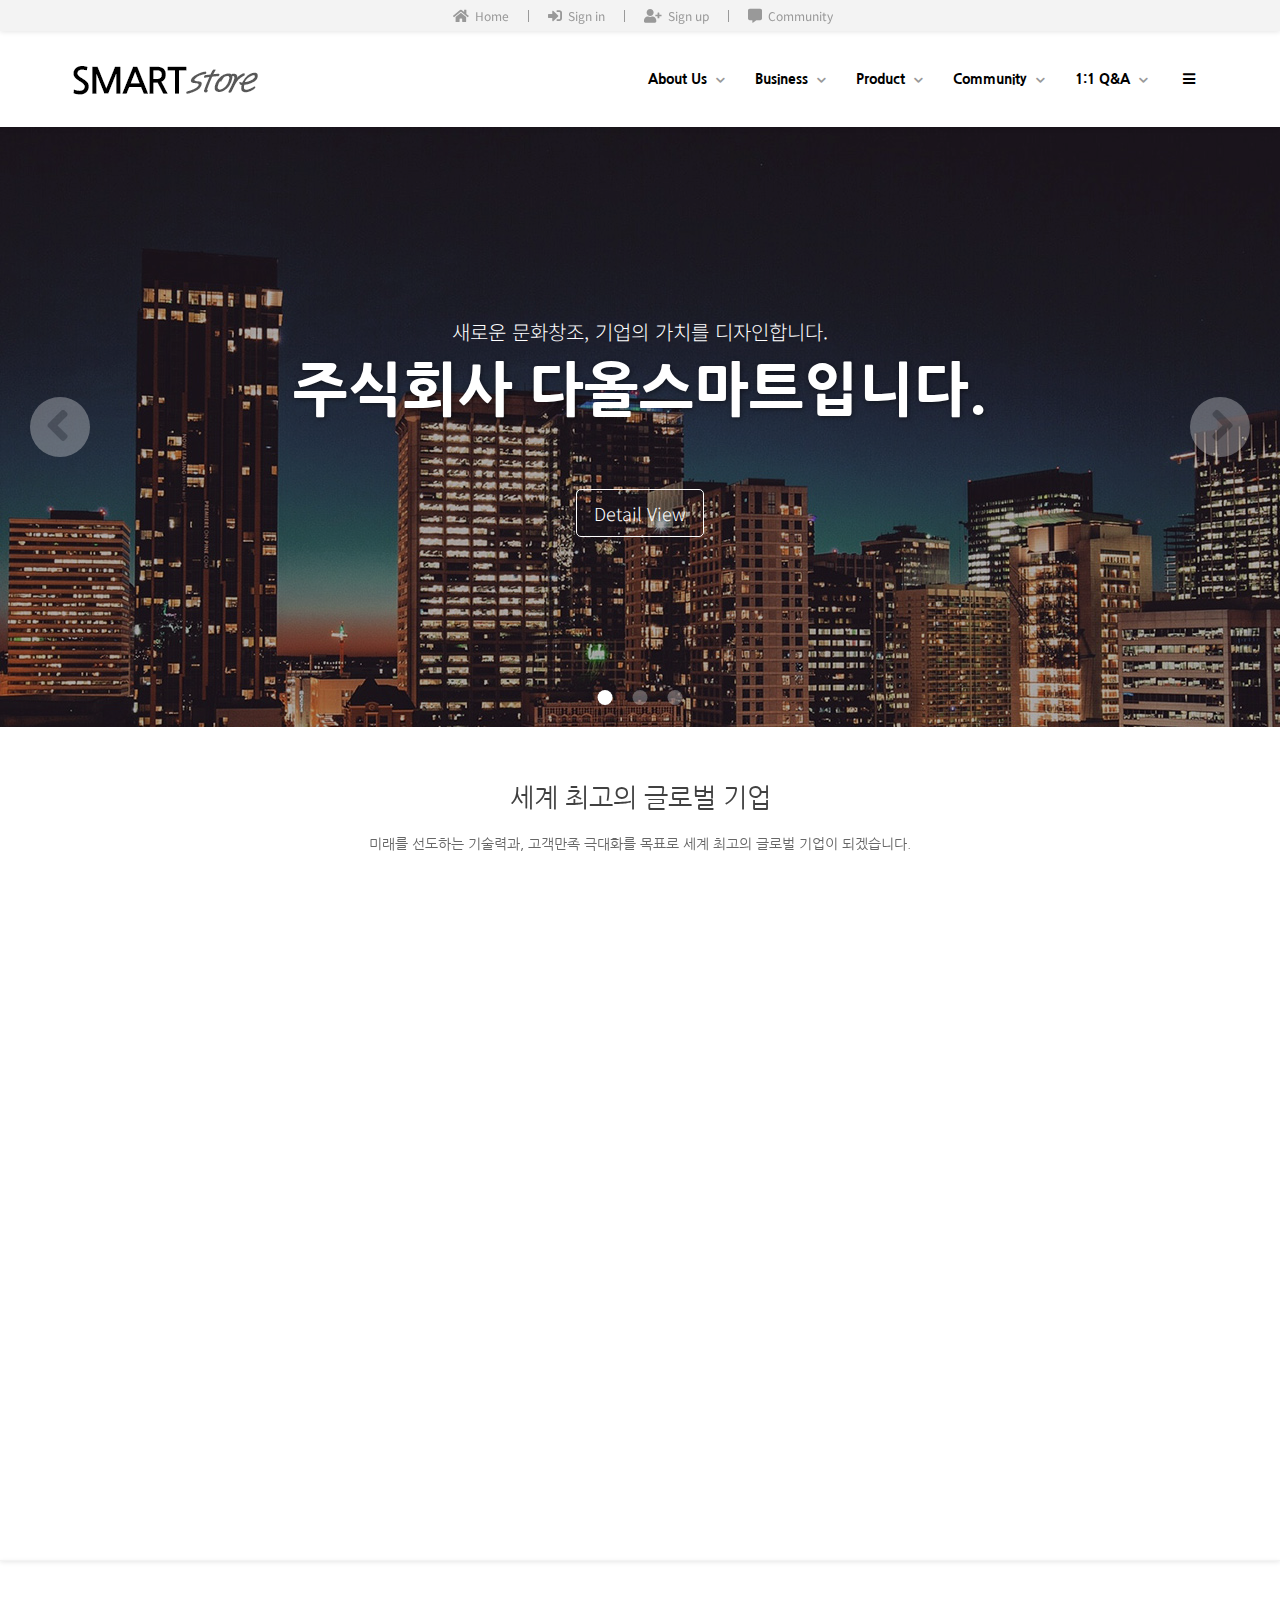
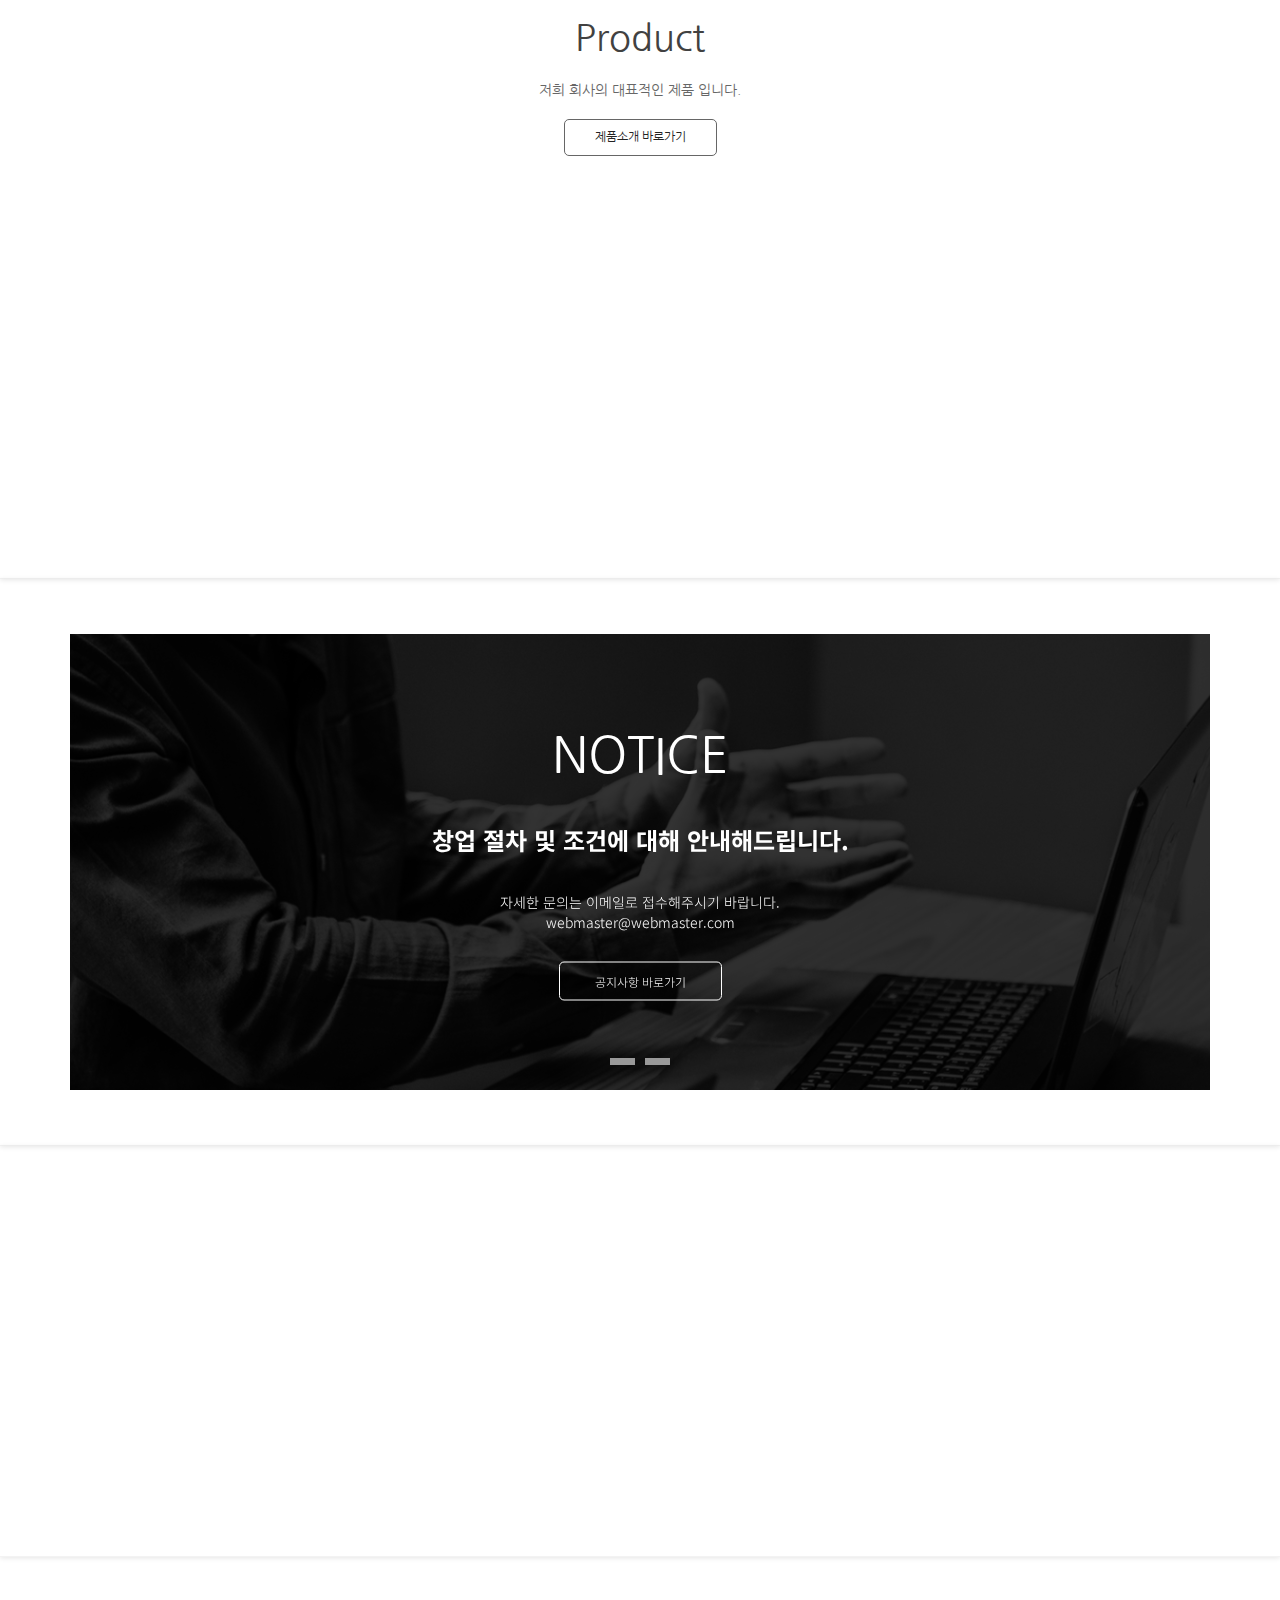
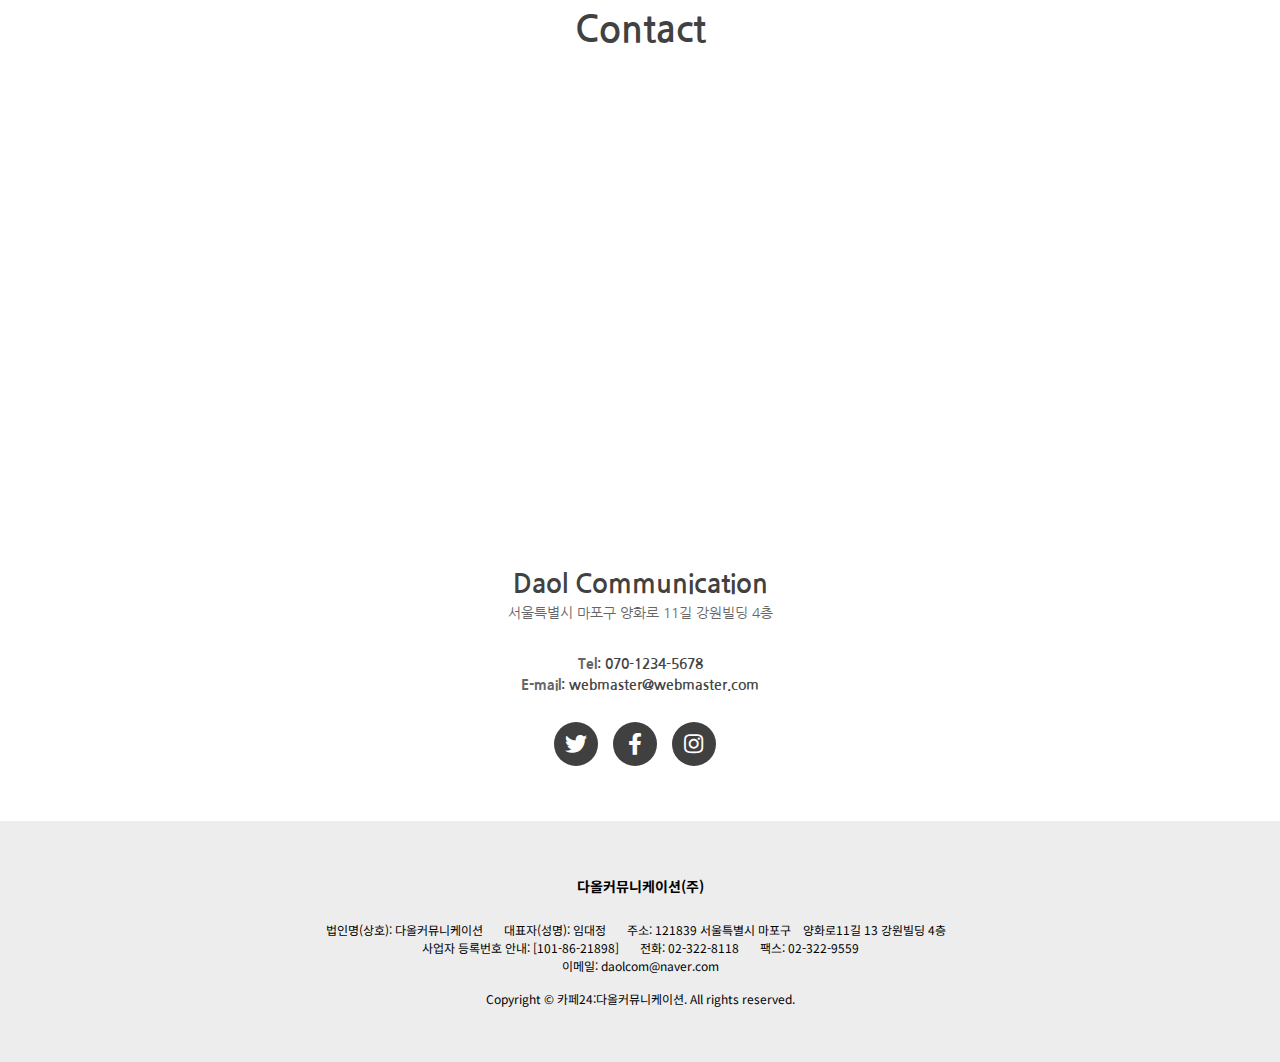
<file: index.html>
<!DOCTYPE html>
<html lang="ko">

<head>
    <meta charset="UTF-8">
    <meta http-equiv="X-UA-Compatible" content="IE=edge">
    <meta name="viewport" content="width=device-width, initial-scale=1.0">
    <title>Portfolio2</title>
    <link rel="stylesheet" href="./css/reset.css">
    <link rel="stylesheet" href="https://use.fontawesome.com/releases/v5.7.0/css/all.css">
    <link rel="stylesheet" href="./css/animate.css">
    <link rel="stylesheet" href="./css/slick.css">
    <link rel="stylesheet" href="./css/common.css">
    <link rel="stylesheet" href="./css/index.css">
    <link rel="stylesheet" href="./css/rwdindex.css">
    <script src="./js/jquery-3.5.1.min.js"></script>
    <script src="./js/slick.min.js"></script>
</head>

<body>
    <div class="wrap">
        <header id="header">
            <div class="outer">
                <div class="depth1 row">
                    <ul>
                        <li><a href="index.html"><i class="fas fa-home"></i> Home</a></li>
                        <li><a href="login.html"><i class="fas fa-sign-in-alt"></i> Sign in</a></li>
                        <li><a href="join.html"><i class="fas fa-user-plus"></i> Sign up</a></li>
                        <li><a href="notice.html"><i class="fas fa-comment-alt"></i> Community</a></li>
                    </ul>
                </div>
            </div>
            <div class="navbg">
                <div class="row">
                    <div class="logo">
                        <h1>
                            <a href="index.html">
                                <img src="./img/logo.png" alt="로고">
                            </a>
                        </h1>
                    </div>
                    <div class="open on">
                        <button type="button">
                            <i class="fas fa-bars"></i>
                        </button>
                    </div>
                    <nav id="nav">
                        <ul class="depth1 cf">
                            <li class="prevent">
                                <a href="company.html">About Us <i class="fas fa-chevron-down"></i>
                                </a>
                                <ul class="depth2">
                                    <li><a href="company.html">회사소개</a>
                                        <i class="fas fa-chevron-right"></i>
                                    </li>
                                    <li><a href="road.html">오시는길</a>
                                        <i class="fas fa-chevron-right"></i>
                                    </li>
                                </ul>
                            </li>
                            <li>
                                <a href="business.html">Business <i class="fas fa-chevron-down"></i>
                                </a>
                            </li>
                            <li>
                                <a href="product.html">Product <i class="fas fa-chevron-down"></i>
                                </a>
                            </li>
                            <li class="prevent">
                                <a href="notice.html">Community <i class="fas fa-chevron-down"></i>
                                </a>
                                <ul class="depth2">
                                    <li><a href="notice.html">공지사항</a>
                                        <i class="fas fa-chevron-right"></i>
                                    </li>
                                    <li><a href="question.html">문의게시판</a>
                                        <i class="fas fa-chevron-right"></i>
                                    </li>
                                </ul>
                            </li>
                            <li>
                                <a href="qna.html">1:1 Q&amp;A <i class="fas fa-chevron-down"></i>
                                </a>
                            </li>
                            <li class="modalopen prevent">
                                <a href="#modal"><i class="fas fa-bars"></i>
                                </a>
                            </li>
                        </ul>
                    </nav>
                    <div class="close">
                        <button type="button">
                            <i class="fas fa-times"></i>
                        </button>
                    </div>
                    <div id="modal">
                        <div class="depth1">
                            <a href="#none" class="modalclose"><i class="fas fa-times"></i></a>
                            <div class="dp1bg">
                                <div class="menu">
                                    <h3>Quick Menu</h3>
                                    <ul class="depth2">
                                        <li class="prevent"><a href="company.html">About Us</a>
                                            <i class="fas fa-chevron-down"></i>
                                            <ul class="depth3">
                                                <li><a href="company.html"><i class="fas fa-chevron-right"></i> 회사소개</a></li>
                                                <li><a href="road.html"><i class="fas fa-chevron-right"></i> 오시는길</a></li>
                                            </ul>
                                        </li>
                                        <li><a href="business.html">Business</a></li>
                                        <li><a href="product.html">Product</a></li>
                                        <li class="prevent"><a href="notice.html">Community</a>
                                            <i class="fas fa-chevron-down"></i>
                                            <ul class="depth3">
                                                <li><a href="notice.html"><i class="fas fa-chevron-right"></i> 공지사항</a></li>
                                                <li><a href="question.html"><i class="fas fa-chevron-right"></i> 문의게시판</a></li>
                                            </ul>
                                        </li>
                                        <li><a href="qna.html">1:1 Q&A</a></li>
                                    </ul>
                                </div>
                                <div class="center">
                                    <h3>Customer Center</h3>
                                    <ul>
                                        <li><a href="#none">070-1234-5678</a></li>
                                        <li><a href="#none">Open am 09:00 ~ pm 06:00<br>Sat, Sun, Holiday Closed</a></li>
                                        <li><a href="#none">운영시간 이외에는 문의게시판을<br> 이용해주시기 바랍니다.</a></li>
                                    </ul>
                                    <a href="#none">고객센터 전화문의</a>
                                </div>
                            </div>
                        </div>
                    </div>
                </div>
            </div>
        </header>
        <section id="section">
            <article class="article1">
                <div class="slide_group">
                    <div class="slide slide1">
                        <div class="slide_text">
                            <p>새로운 문화창조, <span>기업의 가치를 디자인합니다.</span></p>
                            <h2>주식회사 <span>다올스마트입니다.</span></h2>
                            <a href="#none">Detail View</a>
                        </div>
                    </div>
                    <div class="slide slide2">
                        <div class="slide_text">
                            <p>새로운 문화창조, <span>기업의 가치를 디자인합니다.</span></p>
                            <h2>주식회사 <span>다올스마트입니다.</span></h2>
                            <a href="#none">Detail View</a>
                        </div>
                    </div>
                    <div class="slide slide3">
                        <div class="slide_text">
                            <p>새로운 문화창조, <span>기업의 가치를 디자인합니다.</span></p>
                            <h2>주식회사 <span>다올스마트입니다.</span></h2>
                            <a href="#none">Detail View</a>
                        </div>
                    </div>
                </div>
                <span class="prevani">Prev</span>
                <span class="nextani">Next</span>
                <!-- <button type="button" class="plpa"><i class="fas fa-pause"></i></button> -->
            </article>
            <article class="article2">
                <div class="textbox row">
                    <h3>세계 최고의 글로벌 기업</h3>
                    <p>미래를 선도하는 기술력과, <span>고객만족 극대화를 목표로</span> <span>세계 최고의 글로벌 기업이 되겠습니다.</span></p>
                </div>
                <div class="depth1 row">
                    <ul class="depth2 cf">
                        <li class="depth3">
                            <img src="./img/main_brand1-1.jpg" alt="선도적인 기업">
                            <h4>선도적인 기업</h4>
                            <p><span>1천만 고객을 돌파한지 7년만에 회원 2천만 시대를 열며</span>선도적인 기업으로 거듭납니다.</p>
                            <a href="#none">Detail View</a>
                        </li>
                        <li class="depth3">
                            <img src="./img/main_brand1-2.jpg" alt="고객 가치 창출">
                            <h4>고객 가치 창출</h4>
                            <p><span>새로운 제품과 남다른 서비스, 시스템 등의 개발을 통해</span>가치를 창출해 나갑니다.</p>
                            <a href="#none">Detail View</a>
                        </li>
                        <li class="depth3">
                            <img src="./img/main_brand1-3.jpg" alt="글로벌 기업">
                            <h4>글로벌 기업</h4>
                            <p><span>미래를 선도하는 기술력과 고객만족 극대화를 목표로</span>세계 최고의 글로벌 기업이 되겠습니다.</p>
                            <a href="#none">Detail View</a>
                        </li>
                    </ul>
                </div>
            </article>
            <article class="article3">
                <div class="textbox row">
                    <h3>Product</h3>
                    <p>저희 회사의 대표적인 제품 입니다.</p>
                    <a href="#none">제품소개 바로가기</a>
                </div>
                <div class="depth1 row">
                    <ul class="depth2 cf">
                        <li class="depth3">
                            <img src="./img/253139969_p08.jpg" alt="게시판 샘플 사진">
                            <a href="#none">product 게시판 샘플글 입니다.</a>
                            <p>product 게시판 샘플글 입니다.product 게시판 샘플글 입니다.product 게시판 샘플글 입니다.product 게시판 샘플글 입니다.</p>
                        </li>
                        <li class="depth3">
                            <img src="./img/434244082_p02.jpg" alt="게시판 샘플 사진">
                            <a href="#none">product 게시판 샘플글 입니다.</a>
                            <p>product 게시판 샘플글 입니다.product 게시판 샘플글 입니다.product 게시판 샘플글 입니다.product 게시판 샘플글 입니다.</p>
                        </li>
                        <li class="depth3">
                            <img src="./img/2065645387_p01.jpg" alt="게시판 샘플 사진">
                            <a href="#none">product 게시판 샘플글 입니다.</a>
                            <p>product 게시판 샘플글 입니다.product 게시판 샘플글 입니다.product 게시판 샘플글 입니다.product 게시판 샘플글 입니다.</p>
                        </li>
                    </ul>
                </div>
            </article>
            <article class="article4">
                <div class="sdw row">
                    <div class="slide_group2">
                        <div class="slide slide1">
                            <div class="slide_text">
                                <h2>NOTICE</h2>
                                <h3>창업 절차 및 조건에 대해 안내해드립니다.</h3>
                                <p>자세한 문의는 이메일로 접수해주시기 바랍니다.<br>webmaster@webmaster.com</p>
                                <a href="#none">공지사항 바로가기</a>
                            </div>
                        </div>
                        <div class="slide slide2">
                            <div class="slide_text">
                                <h2>NOTICE</h2>
                                <h3>스마트다올 해시태그 이벤트 #스마트다올</h3>
                                <p>인스타그램에서 #스마트다올 검색 후, 인증샷과 후기글을 작성해주세요.<br>추첨을 통해 소정의 선물을 전달해드립니다.</p>
                                <a href="#none">공지사항 바로가기</a>
                            </div>
                        </div>
                    </div>
                    <!-- <button type="button" class="plpa"><i class="fas fa-pause"></i></button> -->
                </div>
            </article>
            <article class="article5">
                <ul class="cf row">
                    <li class="depth1">
                        <a href="company.html">
                            <h3>회사소개</h3>
                            <p>윤리경영을 통하여 주주, 고객, 기업, <span>사회구성원 모두를 위해 끊임없이 노력합니다.</span></p>
                            <i class="far fa-building"></i>
                        </a>
                    </li>
                    <li class="depth1">
                        <a href="#none">
                            <h3>사업소개</h3>
                            <p>창의적이고 전문적인 전문가들로 구성되어<span>고객의 비지니스 가치창출을 지원합니다.</span></p>
                            <i class="fas fa-code-branch"></i>
                        </a>
                    </li>
                    <li class="depth1">
                        <a href="#none">
                            <h3>제품소개</h3>
                            <p>최고의품질, 저렴한 가격으로<span>고객 기대 실현하는 제품을 소개합니다.</span></p>
                            <i class="far fa-hdd"></i>
                        </a>
                    </li>
                    <li class="depth1">
                        <a href="#none">
                            <h3>고객센터</h3>
                            <p>대표전화 070-1234-5678<span>운영시간: 평일 오전 10:00 ~ 오후 06:00</span></p>
                            <i class="fas fa-mobile-alt"></i>
                        </a>
                    </li>
                </ul>
            </article>
            <article class="article6">
                <div class="depth1 row">
                    <h3>Contact</h3>
                    <div class="map">
                        <iframe
                            src="https://www.google.com/maps/embed?pb=!1m18!1m12!1m3!1d3165.303097433645!2d127.024646615405!3d37.500768879810245!2m3!1f0!2f0!3f0!3m2!1i1024!2i768!4f13.1!3m3!1m2!1s0x357ca15857ce38dd%3A0xac87641577138f5d!2z6re466aw7Lu07ZOo7YSw7JWE7Lm0642w66-4IOqwleuCqOy6oO2NvOyKpA!5e0!3m2!1sko!2skr!4v1613299192105!5m2!1sko!2skr"
                            width="100%" height="400" frameborder="0" style="border:0;" allowfullscreen=""
                            aria-hidden="false" tabindex="0"></iframe>
                    </div>
                    <div class="info1">
                        <h4>Daol Communication</h4>
                        <p>서울특별시 마포구 양화로 11길 강원빌딩 4층</p>
                    </div>
                    <div class="info2">
                        <p><span>Tel</span>: <a href="tel:070-1234-5678">070-1234-5678</a></p>
                        <p><span>E-mail</span>: <a href="mailto:webmaster@webmaster.com">webmaster@webmaster.com</a></p>
                    </div>
                    <div class="sns">
                        <a href="#none"><i class="fab fa-twitter"></i></a>
                        <a href="#none"><i class="fab fa-facebook-f"></i></a>
                        <a href="#none"><i class="fab fa-instagram"></i></a>
                    </div>
                </div>
            </article>
        </section>
        <footer id="footer">
            <div class="info">
                <h1>다올커뮤니케이션(주)</h1>
                <div class="depth1">
                    <div>
                        <span>법인명(상호): 다올커뮤니케이션</span>
                        <span>대표자(성명): 임대정</span>
                        <span>주소: 121839 서울특별시 마포구 <span>양화로11길 13 강원빌딩 4층</span></span>
                    </div>
                    <div>
                        <span>사업자 등록번호 안내: [101-86-21898]</span>
                        <span>전화: <a href="tel:02-322-8118">02-322-8118</a></span>
                        <span>팩스: 02-322-9559</span>
                    </div>
                    <div><span>이메일: <a href="mailto:daolcom@naver.com">daolcom@naver.com</a></span></div>
                </div>
                <p>Copyright &copy; 카페24:다올커뮤니케이션. <span>All rights reserved.</span></p>
            </div>
            <div class="topbt">
                <a href="#"><i class="fas fa-angle-double-up"></i></a>
            </div>
        </footer>
    </div>
    <script src="./js/common.js"></script>
    <script src="./js/index.js"></script>
</body>

</html>
</file>
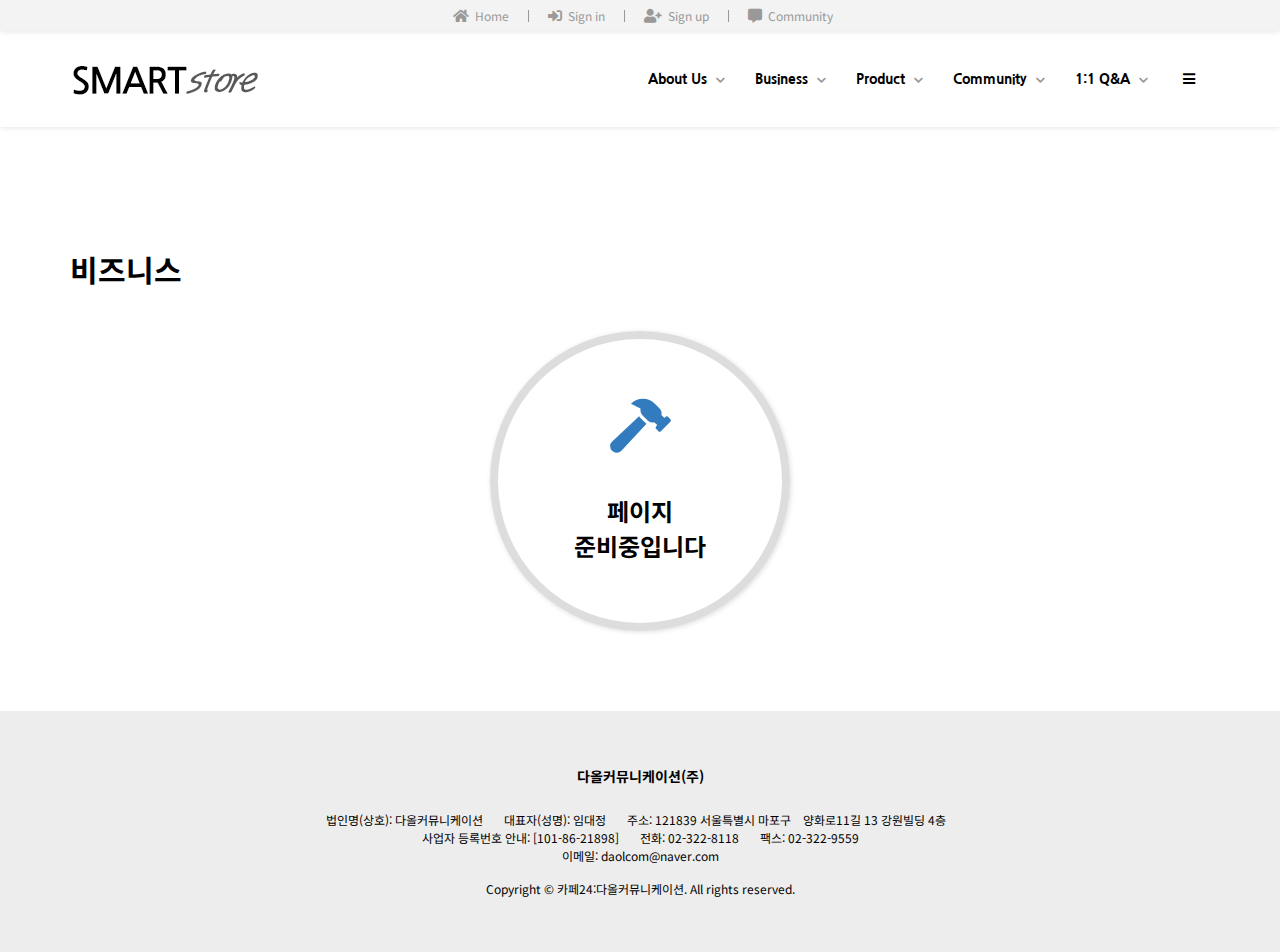
<file: business.html>
<!DOCTYPE html>
<html lang="ko">

<head>
    <meta charset="UTF-8">
    <meta http-equiv="X-UA-Compatible" content="IE=edge">
    <meta name="viewport" content="width=device-width, initial-scale=1.0">
    <title>Portfolio2</title>
    <link rel="stylesheet" href="./css/reset.css">
    <link rel="stylesheet" href="https://use.fontawesome.com/releases/v5.7.0/css/all.css">
    <link rel="stylesheet" href="./css/animate.css">
    <link rel="stylesheet" href="./css/common.css">
    <link rel="stylesheet" href="./css/business.css">
    <link rel="stylesheet" href="./css/rwdindex.css">
    <script src="./js/jquery-3.5.1.min.js"></script>
</head>

<body>
    <div class="wrap">
        <header id="header">
            <div class="outer">
                <div class="depth1 row">
                    <ul>
                        <li><a href="index.html"><i class="fas fa-home"></i> Home</a></li>
                        <li><a href="login.html"><i class="fas fa-sign-in-alt"></i> Sign in</a></li>
                        <li><a href="join.html"><i class="fas fa-user-plus"></i> Sign up</a></li>
                        <li><a href="notice.html"><i class="fas fa-comment-alt"></i> Community</a></li>
                    </ul>
                </div>
            </div>
            <div class="navbg">
                <div class="row">
                    <div class="logo">
                        <h1>
                            <a href="index.html">
                                <img src="./img/logo.png" alt="로고">
                            </a>
                        </h1>
                    </div>
                    <div class="open on">
                        <button type="button">
                            <i class="fas fa-bars"></i>
                        </button>
                    </div>
                    <nav id="nav">
                        <ul class="depth1 cf">
                            <li>
                                <a href="company.html">About Us <i class="fas fa-chevron-down"></i>
                                </a>
                                <ul class="depth2">
                                    <li><a href="company.html">회사소개</a>
                                        <i class="fas fa-chevron-right"></i>
                                    </li>
                                    <li><a href="road.html">오시는길</a>
                                        <i class="fas fa-chevron-right"></i>
                                    </li>
                                </ul>
                            </li>
                            <li>
                                <a href="business.html">Business <i class="fas fa-chevron-down"></i>
                                </a>
                            </li>
                            <li>
                                <a href="product.html">Product <i class="fas fa-chevron-down"></i>
                                </a>
                            </li>
                            <li>
                                <a href="notice.html">Community <i class="fas fa-chevron-down"></i>
                                </a>
                                <ul class="depth2">
                                    <li><a href="notice.html">공지사항</a>
                                        <i class="fas fa-chevron-right"></i>
                                    </li>
                                    <li><a href="question.html">문의게시판</a>
                                        <i class="fas fa-chevron-right"></i>
                                    </li>
                                </ul>
                            </li>
                            <li>
                                <a href="qna.html">1:1 Q&amp;A <i class="fas fa-chevron-down"></i>
                                </a>
                            </li>
                            <li class="modalopen">
                                <a href="#modal"><i class="fas fa-bars"></i>
                                </a>
                            </li>
                        </ul>
                    </nav>
                    <div class="close">
                        <button type="button">
                            <i class="fas fa-times"></i>
                        </button>
                    </div>
                    <div id="modal">
                        <div class="depth1">
                            <a href="#none" class="modalclose"><i class="fas fa-times"></i></a>
                            <div class="dp1bg">
                                <div class="menu">
                                    <h3>Quick Menu</h3>
                                    <ul class="depth2">
                                        <li class="prevent"><a href="company.html">About Us</a>
                                            <i class="fas fa-chevron-down"></i>
                                            <ul class="depth3">
                                                <li><a href="company.html"><i class="fas fa-chevron-right"></i> 회사소개</a></li>
                                                <li><a href="road.html"><i class="fas fa-chevron-right"></i> 오시는길</a></li>
                                            </ul>
                                        </li>
                                        <li><a href="business.html">Business</a></li>
                                        <li><a href="product.html">Product</a></li>
                                        <li class="prevent"><a href="notice.html">Community</a>
                                            <i class="fas fa-chevron-down"></i>
                                            <ul class="depth3">
                                                <li><a href="notice.html"><i class="fas fa-chevron-right"></i> 공지사항</a></li>
                                                <li><a href="question.html"><i class="fas fa-chevron-right"></i> 문의게시판</a></li>
                                            </ul>
                                        </li>
                                        <li><a href="qna.html">1:1 Q&A</a></li>
                                    </ul>
                                </div>
                                <div class="center">
                                    <h3>Customer Center</h3>
                                    <ul>
                                        <li><a href="#none">070-1234-5678</a></li>
                                        <li><a href="#none">Open am 09:00 ~ pm 06:00<br>Sat, Sun, Holiday Closed</a></li>
                                        <li><a href="#none">운영시간 이외에는 문의게시판을<br> 이용해주시기 바랍니다.</a></li>
                                    </ul>
                                    <a href="#none">고객센터 전화문의</a>
                                </div>
                            </div>
                        </div>
                    </div>
                </div>
            </div>
        </header>
        <section id="section" class="noticePage">
            <div class="noticeBox row">
                <h2>비즈니스</h2>
                <div class="readyFor">
                    <div class="textBox">
                        <p><i class="fas fa-hammer"></i></p>
                        <p class="text">페이지<br>준비중입니다</p>
                    </div>
                </div>
            </div>
        </section>
        <footer id="footer">
            <div class="info">
                <h1>다올커뮤니케이션(주)</h1>
                <div class="depth1">
                    <div>
                        <span>법인명(상호): 다올커뮤니케이션</span>
                        <span>대표자(성명): 임대정</span>
                        <span>주소: 121839 서울특별시 마포구 <span>양화로11길 13 강원빌딩 4층</span></span>
                    </div>
                    <div>
                        <span>사업자 등록번호 안내: [101-86-21898]</span>
                        <span>전화: <a href="tel:02-322-8118">02-322-8118</a></span>
                        <span>팩스: 02-322-9559</span>
                    </div>
                    <div><span>이메일: <a href="mailto:daolcom@naver.com">daolcom@naver.com</a></span></div>
                </div>
                <p>Copyright &copy; 카페24:다올커뮤니케이션. <span>All rights reserved.</span></p>
            </div>
            <div class="topbt">
                <a href="#"><i class="fas fa-angle-double-up"></i></a>
            </div>
        </footer>
    </div>
    <script src="./js/common.js"></script>
</body>

</html>
</file>
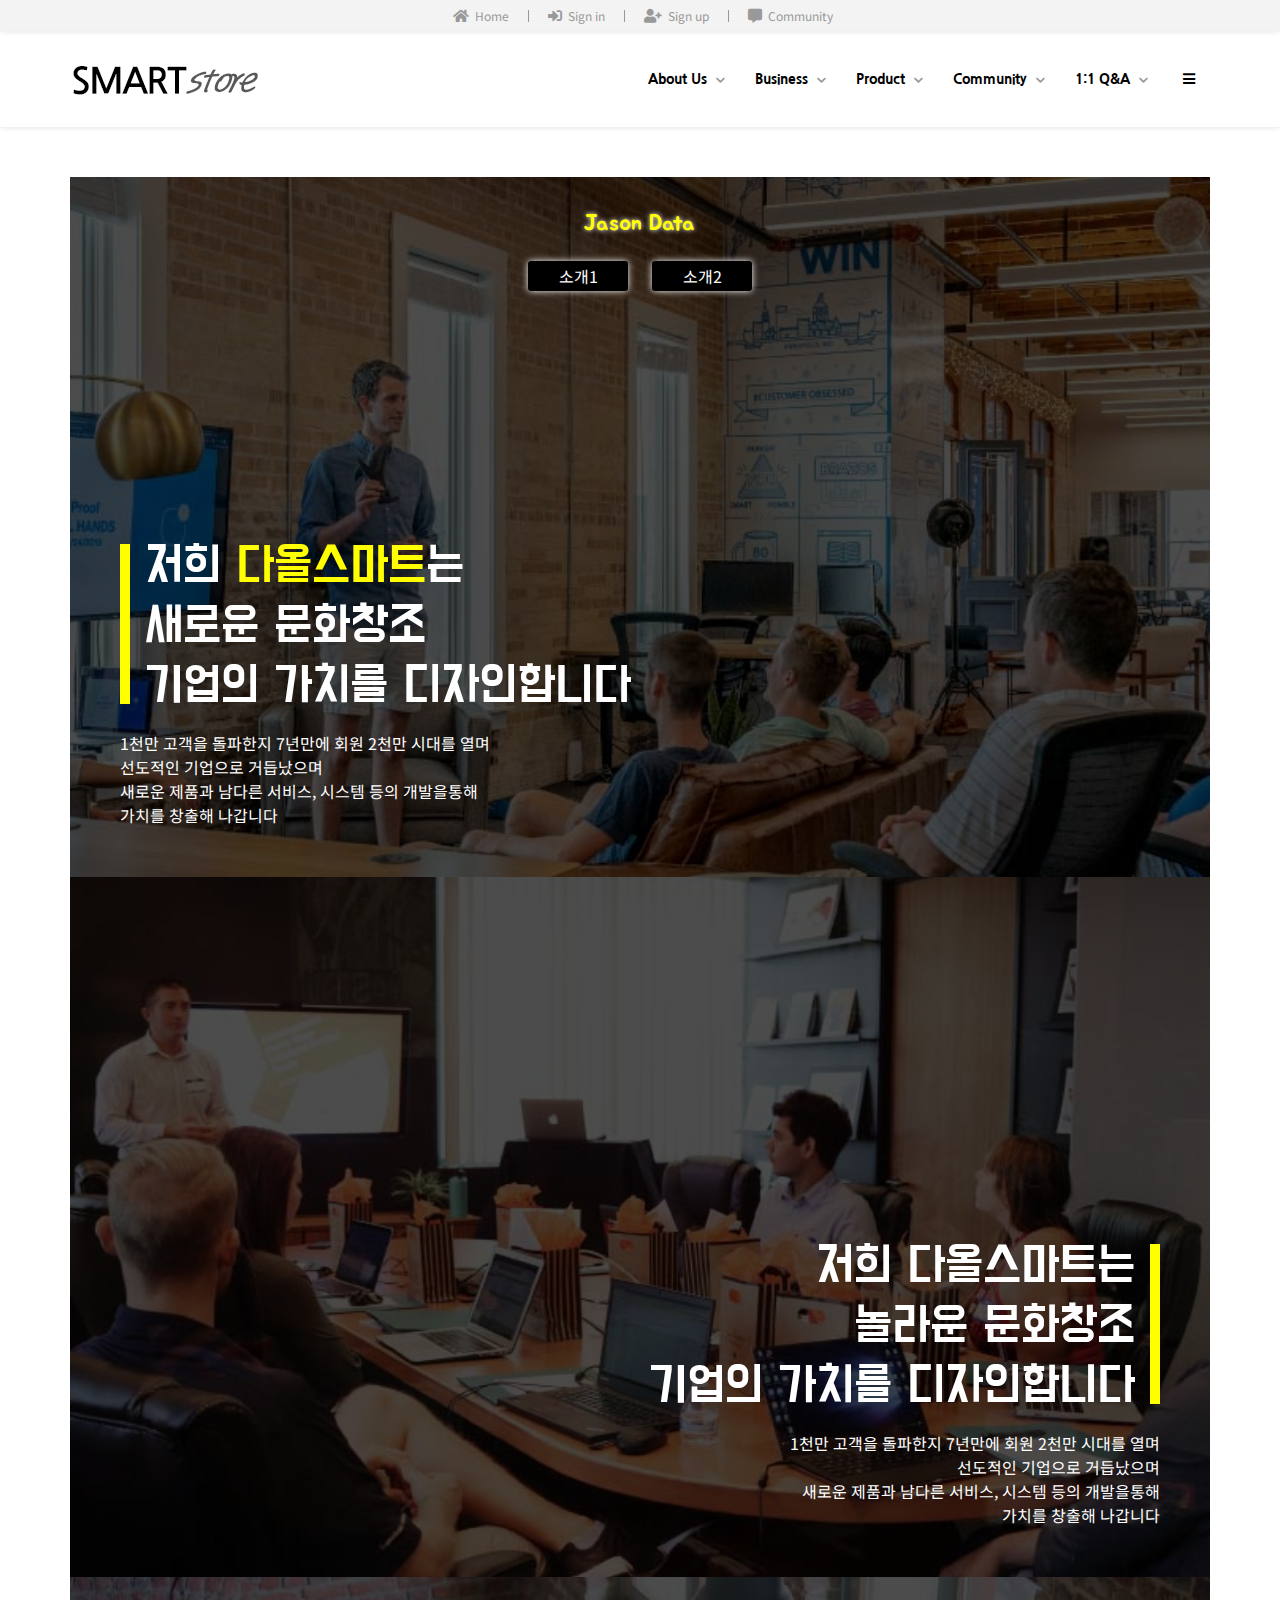
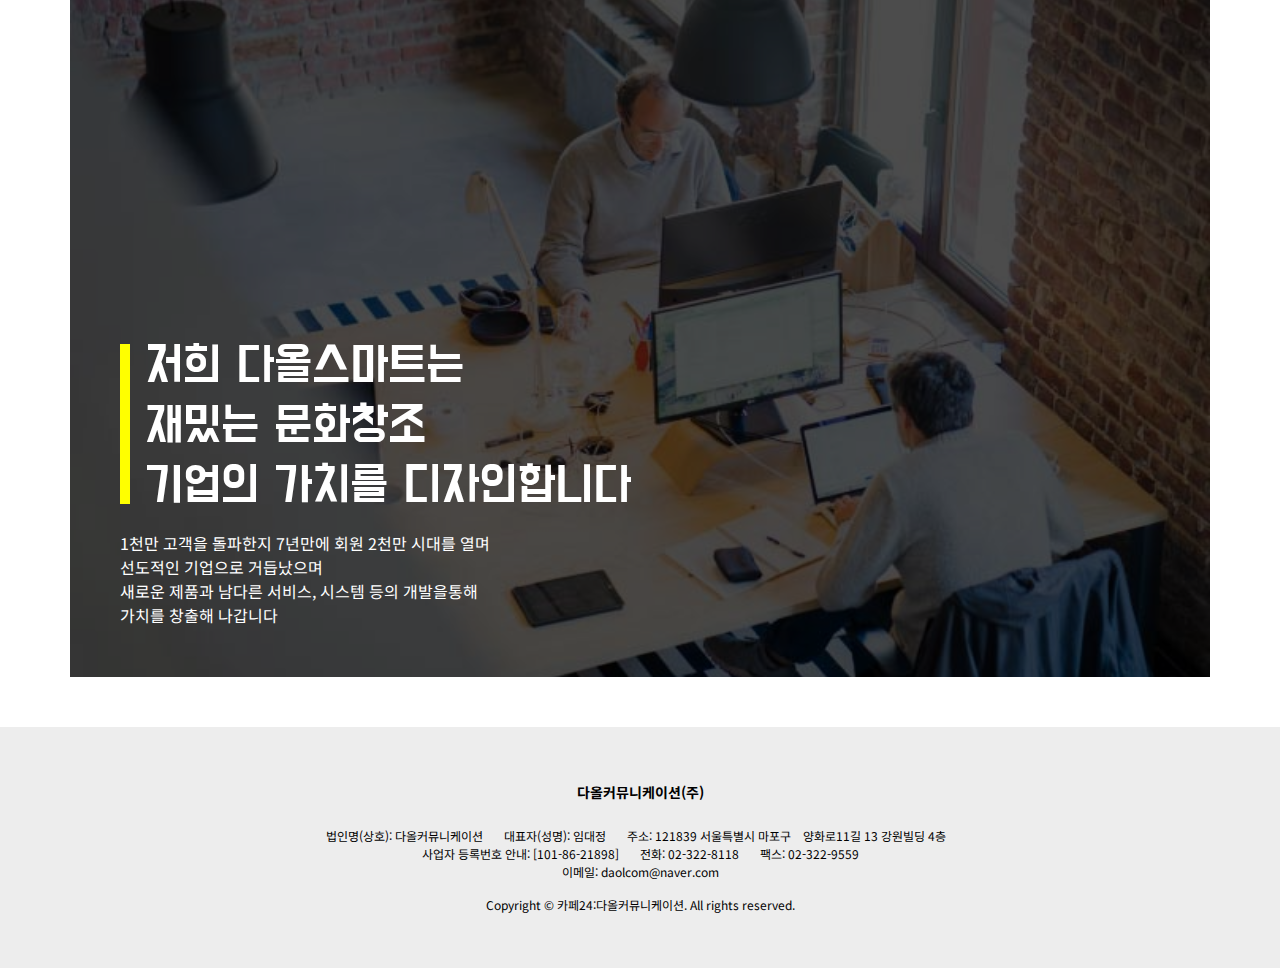
<file: company.html>
<!DOCTYPE html>
<html lang="ko">

<head>
    <meta charset="UTF-8">
    <meta http-equiv="X-UA-Compatible" content="IE=edge">
    <meta name="viewport" content="width=device-width, initial-scale=1.0">
    <title>Portfolio2</title>
    <link rel="stylesheet" href="./css/reset.css">
    <link rel="stylesheet" href="https://use.fontawesome.com/releases/v5.7.0/css/all.css">
    <link rel="stylesheet" href="./css/animate.css">
    <link rel="stylesheet" href="./css/common.css">
    <link rel="stylesheet" href="./css/company.css">
    <link rel="stylesheet" href="./css/rwdindex.css">
    <script src="./js/jquery-3.5.1.min.js"></script>
</head>

<body>
    <div class="wrap">
        <header id="header">
            <div class="outer">
                <div class="depth1 row">
                    <ul>
                        <li><a href="index.html"><i class="fas fa-home"></i> Home</a></li>
                        <li><a href="login.html"><i class="fas fa-sign-in-alt"></i> Sign in</a></li>
                        <li><a href="join.html"><i class="fas fa-user-plus"></i> Sign up</a></li>
                        <li><a href="notice.html"><i class="fas fa-comment-alt"></i> Community</a></li>
                    </ul>
                </div>
            </div>
            <div class="navbg">
                <div class="row">
                    <div class="logo">
                        <h1>
                            <a href="index.html">
                                <img src="./img/logo.png" alt="로고">
                            </a>
                        </h1>
                    </div>
                    <div class="open on">
                        <button type="button">
                            <i class="fas fa-bars"></i>
                        </button>
                    </div>
                    <nav id="nav">
                        <ul class="depth1 cf">
                            <li>
                                <a href="company.html">About Us <i class="fas fa-chevron-down"></i>
                                </a>
                                <ul class="depth2">
                                    <li><a href="company.html">회사소개</a>
                                        <i class="fas fa-chevron-right"></i>
                                    </li>
                                    <li><a href="road.html">오시는길</a>
                                        <i class="fas fa-chevron-right"></i>
                                    </li>
                                </ul>
                            </li>
                            <li>
                                <a href="business.html">Business <i class="fas fa-chevron-down"></i>
                                </a>
                            </li>
                            <li>
                                <a href="product.html">Product <i class="fas fa-chevron-down"></i>
                                </a>
                            </li>
                            <li>
                                <a href="notice.html">Community <i class="fas fa-chevron-down"></i>
                                </a>
                                <ul class="depth2">
                                    <li><a href="notice.html">공지사항</a>
                                        <i class="fas fa-chevron-right"></i>
                                    </li>
                                    <li><a href="question.html">문의게시판</a>
                                        <i class="fas fa-chevron-right"></i>
                                    </li>
                                </ul>
                            </li>
                            <li>
                                <a href="qna.html">1:1 Q&amp;A <i class="fas fa-chevron-down"></i>
                                </a>
                            </li>
                            <li class="modalopen">
                                <a href="#modal"><i class="fas fa-bars"></i>
                                </a>
                            </li>
                        </ul>
                    </nav>
                    <div class="close">
                        <button type="button">
                            <i class="fas fa-times"></i>
                        </button>
                    </div>
                    <div id="modal">
                        <div class="depth1">
                            <a href="#none" class="modalclose"><i class="fas fa-times"></i></a>
                            <div class="dp1bg">
                                <div class="menu">
                                    <h3>Quick Menu</h3>
                                    <ul class="depth2">
                                        <li class="prevent"><a href="company.html">About Us</a>
                                            <i class="fas fa-chevron-down"></i>
                                            <ul class="depth3">
                                                <li><a href="company.html"><i class="fas fa-chevron-right"></i> 회사소개</a></li>
                                                <li><a href="road.html"><i class="fas fa-chevron-right"></i> 오시는길</a></li>
                                            </ul>
                                        </li>
                                        <li><a href="business.html">Business</a></li>
                                        <li><a href="product.html">Product</a></li>
                                        <li class="prevent"><a href="notice.html">Community</a>
                                            <i class="fas fa-chevron-down"></i>
                                            <ul class="depth3">
                                                <li><a href="notice.html"><i class="fas fa-chevron-right"></i> 공지사항</a></li>
                                                <li><a href="question.html"><i class="fas fa-chevron-right"></i> 문의게시판</a></li>
                                            </ul>
                                        </li>
                                        <li><a href="qna.html">1:1 Q&A</a></li>
                                    </ul>
                                </div>
                                <div class="center">
                                    <h3>Customer Center</h3>
                                    <ul>
                                        <li><a href="#none">070-1234-5678</a></li>
                                        <li><a href="#none">Open am 09:00 ~ pm 06:00<br>Sat, Sun, Holiday Closed</a></li>
                                        <li><a href="#none">운영시간 이외에는 문의게시판을<br> 이용해주시기 바랍니다.</a></li>
                                    </ul>
                                    <a href="#none">고객센터 전화문의</a>
                                </div>
                            </div>
                        </div>
                    </div>
                </div>
            </div>
        </header>
        <section id="section">
            <div class="jason">
                <p>Jason Data</p>
            </div>
            <div class="aBtn">
                <a href="company2.html" class="aBtn1">소개1</a>
                <a href="company3.html" class="aBtn2">소개2</a>
            </div>
            <div class="company row">
                <div id="delete">
                    <div class="depth1">
                        <div class="img add0" style="background-image: url(./img/c1.jpg);">
                            <div class="textBox tb1">
                                <div id="delete1">
                                    <p>저희 <span>다올스마트</span>는<br>새로운 문화창조<br>기업의 가치를 디자인합니다</p>
                                    <p>1천만 고객을 돌파한지 7년만에 회원 2천만 시대를 열며<br>선도적인 기업으로 거듭났으며<br>
                                        새로운 제품과 남다른 서비스, 시스템 등의 개발을통해<br>가치를 창출해 나갑니다</p>
                                </div>
                            </div>
                        </div>
                    </div>
                    <div class="depth1">
                        <div class="img add1" style="background-image: url(./img/c2.jpg);">
                            <div class="textBox tb2">
                                <div id="delete2">
                                    <p>저희 다올스마트는<br>놀라운 문화창조<br>기업의 가치를 디자인합니다</p>
                                    <p>1천만 고객을 돌파한지 7년만에 회원 2천만 시대를 열며<br>선도적인 기업으로 거듭났으며<br>
                                        새로운 제품과 남다른 서비스, 시스템 등의 개발을통해<br>가치를 창출해 나갑니다</p>
                                </div>
                            </div>
                        </div>
                    </div>
                    <div class="depth1">
                        <div class="img add2" style="background-image: url(./img/c3.jpg);">
                            <div class="textBox tb3">
                                <div id="delete3">
                                    <p>저희 다올스마트는<br>재밌는 문화창조<br>기업의 가치를 디자인합니다</p>
                                    <p>1천만 고객을 돌파한지 7년만에 회원 2천만 시대를 열며<br>선도적인 기업으로 거듭났으며<br>
                                        새로운 제품과 남다른 서비스, 시스템 등의 개발을통해<br>가치를 창출해 나갑니다</p>
                                </div>
                            </div>
                        </div>
                    </div>
                </div>
            </div>
        </section>
        <footer id="footer">
            <div class="info">
                <h1>다올커뮤니케이션(주)</h1>
                <div class="depth1">
                    <div>
                        <span>법인명(상호): 다올커뮤니케이션</span>
                        <span>대표자(성명): 임대정</span>
                        <span>주소: 121839 서울특별시 마포구 <span>양화로11길 13 강원빌딩 4층</span></span>
                    </div>
                    <div>
                        <span>사업자 등록번호 안내: [101-86-21898]</span>
                        <span>전화: <a href="tel:02-322-8118">02-322-8118</a></span>
                        <span>팩스: 02-322-9559</span>
                    </div>
                    <div><span>이메일: <a href="mailto:daolcom@naver.com">daolcom@naver.com</a></span></div>
                </div>
                <p>Copyright &copy; 카페24:다올커뮤니케이션. <span>All rights reserved.</span></p>
            </div>
            <div class="topbt">
                <a href="#"><i class="fas fa-angle-double-up"></i></a>
            </div>
        </footer>
    </div>
    <script src="./js/common.js"></script>
    <script src="./js/company.js"></script>
</body>

</html>
</file>
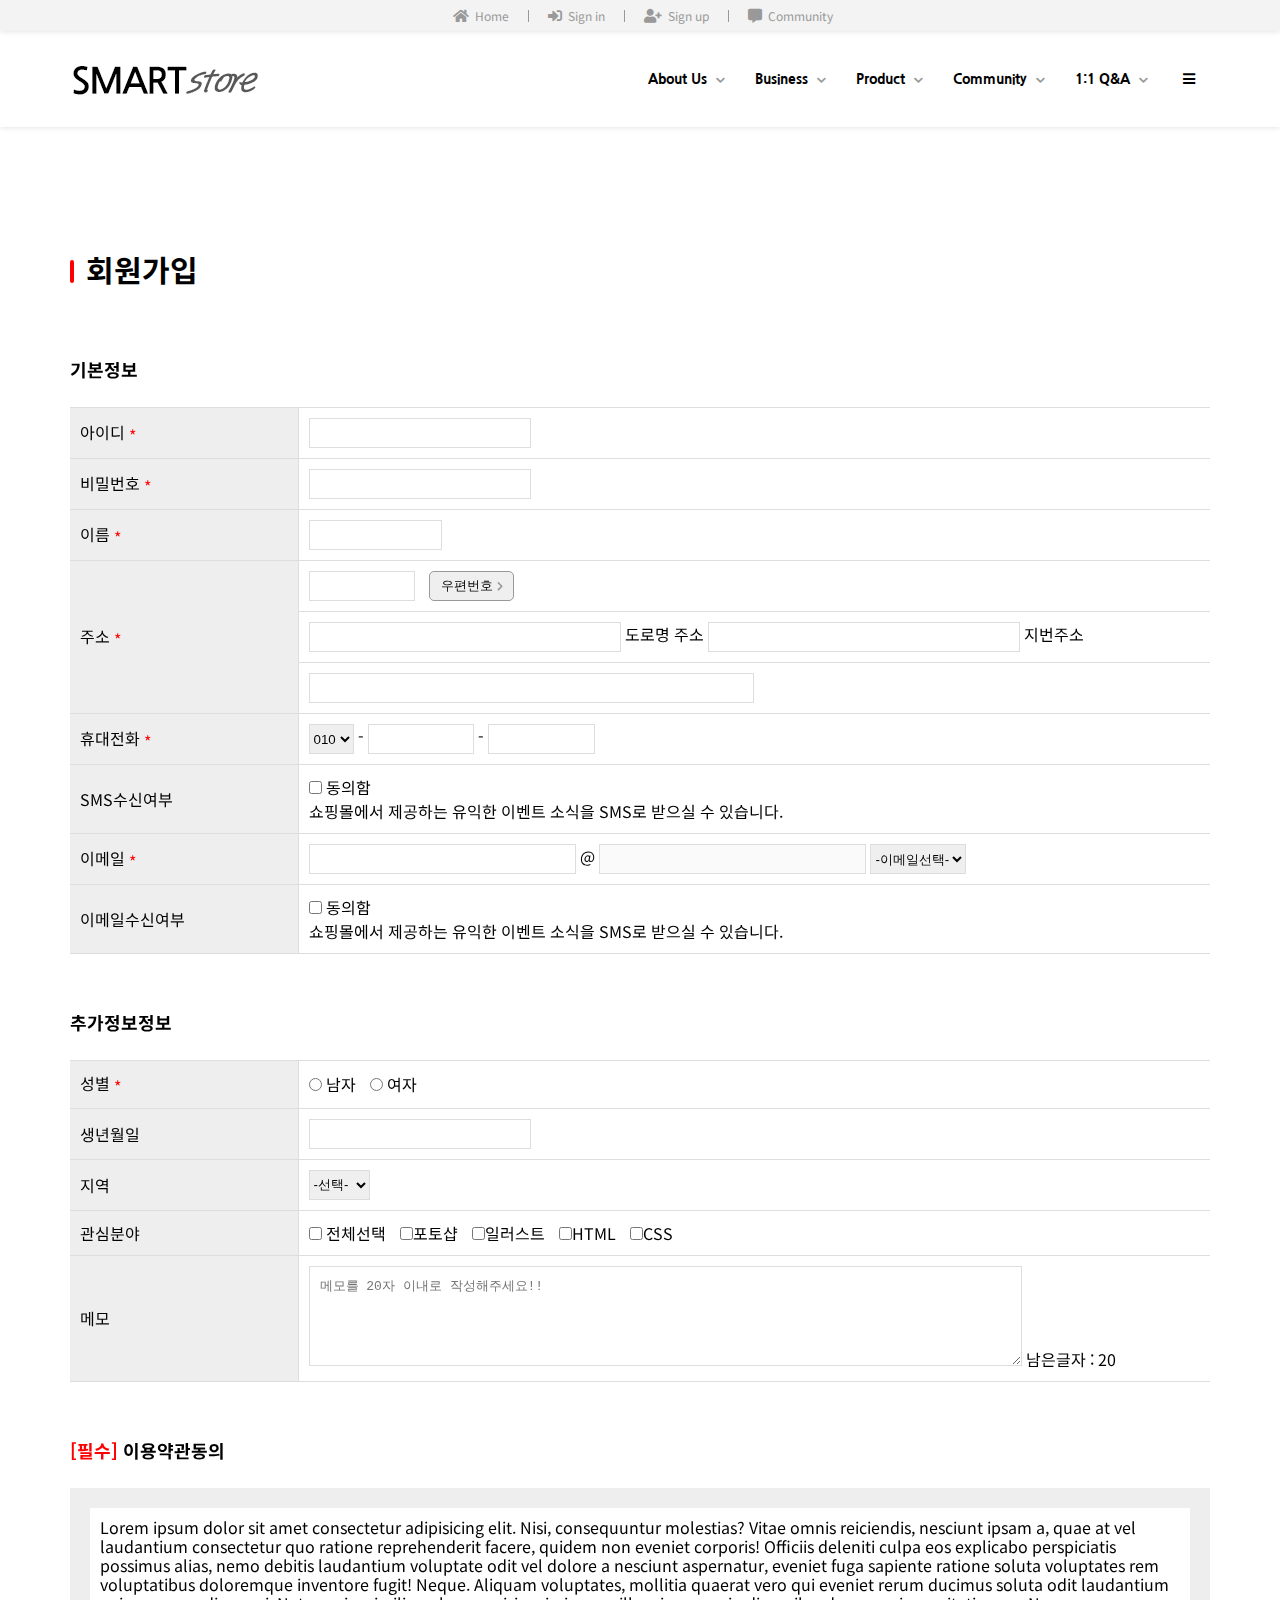
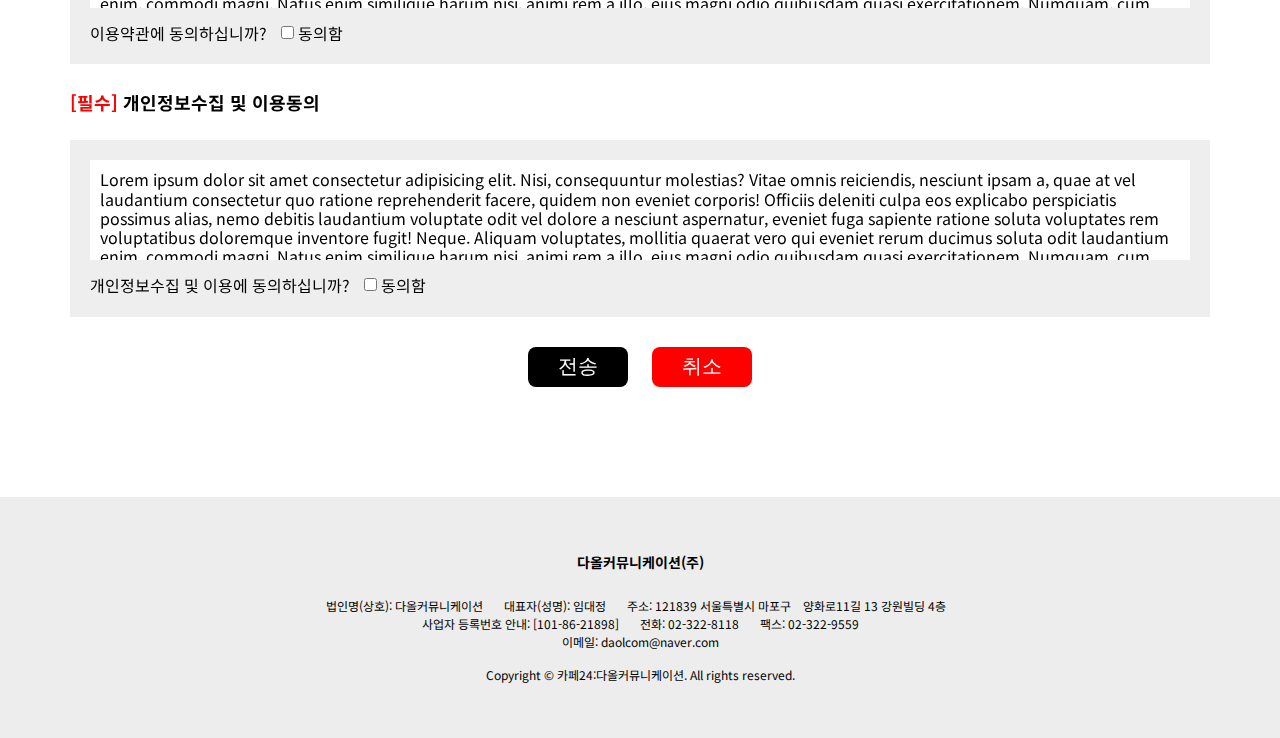
<file: join.html>
<!DOCTYPE html>
<html lang="ko">

<head>
    <meta charset="UTF-8">
    <meta http-equiv="X-UA-Compatible" content="IE=edge">
    <meta name="viewport" content="width=device-width, initial-scale=1.0">
    <title>Portfolio2</title>
    <link rel="stylesheet" href="./css/reset.css">
    <link rel="stylesheet" href="https://use.fontawesome.com/releases/v5.7.0/css/all.css">
    <link rel="stylesheet" href="./css/animate.css">
    <link rel="stylesheet" href="./css/jquery-ui.css">
    <link rel="stylesheet" href="./css/common.css">
    <link rel="stylesheet" href="./css/join.css">
    <link rel="stylesheet" href="./css/rwdindex.css">
    <script src="./js/jquery-3.5.1.min.js"></script>
    <script src="./js/jquery-ui.min.js"></script>
    <script src="http://dmaps.daum.net/map_js_init/postcode.v2.js"></script>
</head>

<body>
    <div class="wrap">
        <header id="header">
            <div class="outer">
                <div class="depth1 row">
                    <ul>
                        <li><a href="index.html"><i class="fas fa-home"></i> Home</a></li>
                        <li><a href="login.html"><i class="fas fa-sign-in-alt"></i> Sign in</a></li>
                        <li><a href="join.html"><i class="fas fa-user-plus"></i> Sign up</a></li>
                        <li><a href="notice.html"><i class="fas fa-comment-alt"></i> Community</a></li>
                    </ul>
                </div>
            </div>
            <div class="navbg">
                <div class="row">
                    <div class="logo">
                        <h1>
                            <a href="index.html">
                                <img src="./img/logo.png" alt="로고">
                            </a>
                        </h1>
                    </div>
                    <div class="open on">
                        <button type="button">
                            <i class="fas fa-bars"></i>
                        </button>
                    </div>
                    <nav id="nav">
                        <ul class="depth1 cf">
                            <li>
                                <a href="company.html">About Us <i class="fas fa-chevron-down"></i>
                                </a>
                                <ul class="depth2">
                                    <li><a href="company.html">회사소개</a>
                                        <i class="fas fa-chevron-right"></i>
                                    </li>
                                    <li><a href="road.html">오시는길</a>
                                        <i class="fas fa-chevron-right"></i>
                                    </li>
                                </ul>
                            </li>
                            <li>
                                <a href="business.html">Business <i class="fas fa-chevron-down"></i>
                                </a>
                            </li>
                            <li>
                                <a href="product.html">Product <i class="fas fa-chevron-down"></i>
                                </a>
                            </li>
                            <li>
                                <a href="notice.html">Community <i class="fas fa-chevron-down"></i>
                                </a>
                                <ul class="depth2">
                                    <li><a href="notice.html">공지사항</a>
                                        <i class="fas fa-chevron-right"></i>
                                    </li>
                                    <li><a href="question.html">문의게시판</a>
                                        <i class="fas fa-chevron-right"></i>
                                    </li>
                                </ul>
                            </li>
                            <li>
                                <a href="qna.html">1:1 Q&amp;A <i class="fas fa-chevron-down"></i>
                                </a>
                            </li>
                            <li class="modalopen">
                                <a href="#modal"><i class="fas fa-bars"></i>
                                </a>
                            </li>
                        </ul>
                    </nav>
                    <div class="close">
                        <button type="button">
                            <i class="fas fa-times"></i>
                        </button>
                    </div>
                    <div id="modal">
                        <div class="depth1">
                            <a href="#none" class="modalclose"><i class="fas fa-times"></i></a>
                            <div class="dp1bg">
                                <div class="menu">
                                    <h3>Quick Menu</h3>
                                    <ul class="depth2">
                                        <li class="prevent"><a href="company.html">About Us</a>
                                            <i class="fas fa-chevron-down"></i>
                                            <ul class="depth3">
                                                <li><a href="company.html"><i class="fas fa-chevron-right"></i> 회사소개</a></li>
                                                <li><a href="road.html"><i class="fas fa-chevron-right"></i> 오시는길</a></li>
                                            </ul>
                                        </li>
                                        <li><a href="business.html">Business</a></li>
                                        <li><a href="product.html">Product</a></li>
                                        <li class="prevent"><a href="notice.html">Community</a>
                                            <i class="fas fa-chevron-down"></i>
                                            <ul class="depth3">
                                                <li><a href="notice.html"><i class="fas fa-chevron-right"></i> 공지사항</a></li>
                                                <li><a href="question.html"><i class="fas fa-chevron-right"></i> 문의게시판</a></li>
                                            </ul>
                                        </li>
                                        <li><a href="qna.html">1:1 Q&A</a></li>
                                    </ul>
                                </div>
                                <div class="center">
                                    <h3>Customer Center</h3>
                                    <ul>
                                        <li><a href="#none">070-1234-5678</a></li>
                                        <li><a href="#none">Open am 09:00 ~ pm 06:00<br>Sat, Sun, Holiday Closed</a></li>
                                        <li><a href="#none">운영시간 이외에는 문의게시판을<br> 이용해주시기 바랍니다.</a></li>
                                    </ul>
                                    <a href="#none">고객센터 전화문의</a>
                                </div>
                            </div>
                        </div>
                    </div>
                </div>
            </div>
        </header>
        <section id="section" class="joinPage">
            <div class="joinBox row">
                <h2 class="signUp"> &nbsp;&nbsp;회원가입</h2>
                <form action="#none" method="post">
                    <fieldset>
                        <legend>기본정보</legend>
                        <h3>기본정보</h3>
                        <table>
                            <colgroup>
                                <col>
                                <col>
                            </colgroup>
                            <tbody>
                                <tr>
                                    <th><label for="idbox">아이디 <span class="red">*</span></label></th>
                                    <td>
                                        <input type="text" id="idbox" name="idbox">
                                    </td>
                                </tr>
                                <tr>
                                    <th><label for="pwbox">비밀번호 <span class="red">*</span></label></th>
                                    <td>
                                        <input type="password" id="pwbox" name="pwbox">
                                    </td>
                                </tr>
                                <tr>
                                    <th><label for="irum">이름 <span class="red">*</span></label></th>
                                    <td>
                                        <input type="text" id="irum" name="irum">
                                    </td>
                                </tr>
                                <tr>
                                    <th rowspan="3"><label for="zipcode">주소 <span class="red">*</span></label></th>
                                    <td>
                                        <input type="text" id="zipcode" name="zipcode">
                                        <button type="button" onclick="sample4_execDaumPostcode()" class="zipbtn">우편번호
                                            <i class="fas fa-chevron-right"></i></button>
                                    </td>
                                </tr>
                                <tr>
                                    <td>
                                        <span class="addr1"><input type="text" id="addr1" name="addr1"> 도로명 주소</spa>
                                            <span class="addr2"><input type="text" id="addr2" name="addr2"> 지번주소</span>
                                    </td>
                                </tr>
                                <tr>
                                    <td>
                                        <span class="addr3"><input type="text" id="addr3" name="addr3"></span>
                                    </td>
                                </tr>
                                <tr>
                                    <th><label for="hp">휴대전화 <span class="red">*</span></label></th>
                                    <td>
                                        <select name="hp" id="hp">
                                            <option value="010">010</option>
                                            <option value="011">011</option>
                                        </select>
                                        -
                                        <input type="text" id="hp1" name="hp1">
                                        -
                                        <input type="text" id="hp2" name="hp2">
                                    </td>
                                </tr>
                                <tr>
                                    <th>SMS수신여부</th>
                                    <td>
                                        <p>
                                            <input type="checkbox" value="ok" id="sms" name="sms"> <label
                                                for="sms">동의함</label>
                                        </p>
                                        <p>
                                            <span class="emailAgree">쇼핑몰에서 제공하는 유익한 이벤트 소식을 SMS로 받으실 수 있습니다.</span>
                                        </p>
                                    </td>
                                </tr>
                                <tr>
                                    <th><label for="emailid">이메일 <span class="red">*</span></label></th>
                                    <td>
                                        <input type="text" id="emailid" name="emailid">
                                        @
                                        <input type="text" id="emaildomain" name="emaildomain" disabled="true">
                                        <select id="domainlist">
                                            <option value="noselect">-이메일선택-</option>
                                            <option value="naver.com">네이버</option>
                                            <option value="daum.net">다음</option>
                                            <option value="self">직접입력</option>
                                        </select>
                                    </td>
                                </tr>
                                <tr>
                                    <th>이메일수신여부</th>
                                    <td>
                                        <p>
                                            <input type="checkbox" value="ok" id="emailok" name="emailok"> <label
                                                for="emailok">동의함</label>
                                        </p>
                                        <p>
                                            <span class="emailAgree">쇼핑몰에서 제공하는 유익한 이벤트 소식을 SMS로 받으실 수 있습니다.</span>
                                        </p>
                                    </td>
                                </tr>
                            </tbody>
                        </table>
                    </fieldset>
                    <fieldset>
                        <legend>추가정보</legend>
                        <h3>추가정보정보</h3>
                        <table>
                            <colgroup>
                                <col>
                                <col>
                            </colgroup>
                            <tbody>
                                <tr>
                                    <th>성별 <span class="red">*</span></th>
                                    <td>
                                        <input type="radio" id="male" name="gender" value="m"> <label
                                            for="male">남자</label for="male">
                                        <input type="radio" id="female" name="gender" value="w"> <label
                                            for="female">여자</label>
                                    </td>
                                </tr>
                                <tr>
                                    <th><label for="birth">생년월일</label></th>
                                    <td>
                                        <input type="text" id="birth" name="birth">
                                    </td>
                                </tr>
                                <tr>
                                    <th><label for="local">지역</label></th>
                                    <td>
                                        <select name="local" id="local">
                                            <option>-선택-</option>
                                            <option value="서울">서울</option>
                                            <option value="경기도">경기도</option>
                                            <option value="경상도">경상도</option>
                                            <option value="전라도">전라도</option>
                                        </select>
                                    </td>
                                </tr>
                                <tr>
                                    <th>관심분야</th>
                                    <td>
                                        <span class="checkBox1">
                                            <input type="checkbox" id="all"><label for="all"> 전체선택</label>
                                            <input type="checkbox" id="co1" name="co1" value="포토샵"><label for="co1">포토샵</label>
                                            <input type="checkbox" id="co2" name="co2" value="일러스트"><label for="co2">일러스트</label>
                                        </span>
                                        <span class="checkBox2">
                                            <input type="checkbox" id="co3" name="co3" value="HTML"><label for="co3">HTML</label>
                                            <input type="checkbox" id="co4" name="co4" value="CSS"><label for="co4">CSS</label>
                                        </span>
                                    </td>
                                </tr>
                                <tr>
                                    <th><label for="memo">메모</label></th>
                                    <td>
                                        <span class="memo1"><textarea name="memo" id="memo" maxlength="10" placeholder="메모를 20자 이내로 작성해주세요!!"></textarea></span>
                                        <span class="memo2">남은글자 : <span class="remain">20</span></span>
                                    </td>
                                </tr>
                            </tbody>
                        </table>
                    </fieldset>
                    <fieldset>
                        <legend>이용약관개인정보수집동의</legend>
                        <h3><span class="red2">[필수]</span> 이용약관동의</h3>
                        <div class="agree">
                            <div class="guide">
                                Lorem ipsum dolor sit amet consectetur adipisicing elit. Nisi, consequuntur molestias?
                                Vitae omnis reiciendis, nesciunt ipsam a, quae at vel laudantium consectetur quo ratione
                                reprehenderit facere, quidem non eveniet corporis!
                                Officiis deleniti culpa eos explicabo perspiciatis possimus alias, nemo debitis
                                laudantium voluptate odit vel dolore a nesciunt aspernatur, eveniet fuga sapiente
                                ratione soluta voluptates rem voluptatibus doloremque inventore fugit! Neque.
                                Aliquam voluptates, mollitia quaerat vero qui eveniet rerum ducimus soluta odit
                                laudantium enim, commodi magni. Natus enim similique harum nisi, animi rem a illo, eius
                                magni odio quibusdam quasi exercitationem.
                                Numquam, cum eius illum eos esse veritatis. Alias odio quaerat sapiente ducimus
                                quibusdam voluptatibus dolorum atque, delectus quas nam quod maxime rem necessitatibus
                                suscipit ratione nihil, temporibus reiciendis? Necessitatibus, fugiat.
                                Qui numquam, eveniet officiis facilis placeat nam. Laborum impedit eum voluptatum, enim
                                blanditiis autem alias ut dolorem doloremque. Animi non asperiores impedit eius.
                                Perferendis eaque quis unde alias eum! Assumenda!
                                At culpa libero, fugiat, doloremque iste voluptatem, et repudiandae sed nihil iusto
                                incidunt vitae laudantium adipisci nobis error. Cum adipisci dolorem mollitia
                                perferendis consectetur optio facere dolor animi expedita soluta!
                                Cumque alias quae, explicabo ullam incidunt aspernatur ducimus voluptatum possimus modi
                                eos harum nihil sunt soluta optio mollitia? Sapiente nihil hic sunt asperiores illum
                                magnam maxime corrupti accusamus perspiciatis aut.
                                Reiciendis dignissimos, ad eius, dicta aspernatur soluta modi debitis maxime fugit, vel
                                id ipsam veritatis? Quibusdam, autem? Est ex omnis non minima. Suscipit cum quia, autem
                                nisi qui vitae voluptas.
                                Inventore consequuntur explicabo quis mollitia? Possimus, animi blanditiis! Aliquam
                                voluptates harum doloribus quis? Asperiores quam dolorem, dolore aliquid a, soluta
                                exercitationem commodi unde eos in, quod voluptas vel ratione fuga?
                                Itaque, nostrum inventore dolores labore reprehenderit necessitatibus earum, natus eos
                                odit provident aut, porro quae modi! Debitis exercitationem natus magnam rerum ut harum
                                voluptate voluptates, necessitatibus labore, nisi ipsum cumque?
                            </div>
                            <p><span>이용약관에 동의하십니까?</span> <input type="checkbox" value="ok" name="guide" id="guide">
                                <label for="guide">동의함</label></p>
                        </div>
                        <h3><span class="red2">[필수]</span> 개인정보수집 및 이용동의</h3>
                        <div class="agree">
                            <div class="privacy">
                                Lorem ipsum dolor sit amet consectetur adipisicing elit. Nisi, consequuntur molestias?
                                Vitae omnis reiciendis, nesciunt ipsam a, quae at vel laudantium consectetur quo ratione
                                reprehenderit facere, quidem non eveniet corporis!
                                Officiis deleniti culpa eos explicabo perspiciatis possimus alias, nemo debitis
                                laudantium voluptate odit vel dolore a nesciunt aspernatur, eveniet fuga sapiente
                                ratione soluta voluptates rem voluptatibus doloremque inventore fugit! Neque.
                                Aliquam voluptates, mollitia quaerat vero qui eveniet rerum ducimus soluta odit
                                laudantium enim, commodi magni. Natus enim similique harum nisi, animi rem a illo, eius
                                magni odio quibusdam quasi exercitationem.
                                Numquam, cum eius illum eos esse veritatis. Alias odio quaerat sapiente ducimus
                                quibusdam voluptatibus dolorum atque, delectus quas nam quod maxime rem necessitatibus
                                suscipit ratione nihil, temporibus reiciendis? Necessitatibus, fugiat.
                                Qui numquam, eveniet officiis facilis placeat nam. Laborum impedit eum voluptatum, enim
                                blanditiis autem alias ut dolorem doloremque. Animi non asperiores impedit eius.
                                Perferendis eaque quis unde alias eum! Assumenda!
                                At culpa libero, fugiat, doloremque iste voluptatem, et repudiandae sed nihil iusto
                                incidunt vitae laudantium adipisci nobis error. Cum adipisci dolorem mollitia
                                perferendis consectetur optio facere dolor animi expedita soluta!
                                Cumque alias quae, explicabo ullam incidunt aspernatur ducimus voluptatum possimus modi
                                eos harum nihil sunt soluta optio mollitia? Sapiente nihil hic sunt asperiores illum
                                magnam maxime corrupti accusamus perspiciatis aut.
                                Reiciendis dignissimos, ad eius, dicta aspernatur soluta modi debitis maxime fugit, vel
                                id ipsam veritatis? Quibusdam, autem? Est ex omnis non minima. Suscipit cum quia, autem
                                nisi qui vitae voluptas.
                                Inventore consequuntur explicabo quis mollitia? Possimus, animi blanditiis! Aliquam
                                voluptates harum doloribus quis? Asperiores quam dolorem, dolore aliquid a, soluta
                                exercitationem commodi unde eos in, quod voluptas vel ratione fuga?
                                Itaque, nostrum inventore dolores labore reprehenderit necessitatibus earum, natus eos
                                odit provident aut, porro quae modi! Debitis exercitationem natus magnam rerum ut harum
                                voluptate voluptates, necessitatibus labore, nisi ipsum cumque?
                            </div>
                            <p><span>개인정보수집 및 이용에 동의하십니까?</span> <input type="checkbox" value="ok" name="privacy"
                                    id="privacy"> <label for="privacy">동의함</label></p>
                        </div>
                    </fieldset>
                    <div class="btn">
                        <button type="submit">전송</button>
                        <button type="reset">취소</button>
                    </div>
                </form>
            </div>
        </section>
        <footer id="footer">
            <div class="info">
                <h1>다올커뮤니케이션(주)</h1>
                <div class="depth1">
                    <div>
                        <span>법인명(상호): 다올커뮤니케이션</span>
                        <span>대표자(성명): 임대정</span>
                        <span>주소: 121839 서울특별시 마포구 <span>양화로11길 13 강원빌딩 4층</span></span>
                    </div>
                    <div>
                        <span>사업자 등록번호 안내: [101-86-21898]</span>
                        <span>전화: <a href="tel:02-322-8118">02-322-8118</a></span>
                        <span>팩스: 02-322-9559</span>
                    </div>
                    <div><span>이메일: <a href="mailto:daolcom@naver.com">daolcom@naver.com</a></span></div>
                </div>
                <p>Copyright &copy; 카페24:다올커뮤니케이션. <span>All rights reserved.</span></p>
            </div>
            <div class="topbt">
                <a href="#"><i class="fas fa-angle-double-up"></i></a>
            </div>
        </footer>
    </div>
    <script src="./js/common.js"></script>
    <script src="./js/join.js"></script>
    <script>
        // 우편번호 찾기
        function sample4_execDaumPostcode() {
            new daum.Postcode({
                oncomplete: function (data) {
                    // 팝업에서 검색결과 항목을 클릭했을때 실행할 코드를 작성하는 부분.

                    // 도로명 주소의 노출 규칙에 따라 주소를 표시한다.
                    // 내려오는 변수가 값이 없는 경우엔 공백('')값을 가지므로, 이를 참고하여 분기 한다.
                    var roadAddr = data.roadAddress; // 도로명 주소 변수
                    var extraRoadAddr = ''; // 참고 항목 변수

                    // 법정동명이 있을 경우 추가한다. (법정리는 제외)
                    // 법정동의 경우 마지막 문자가 "동/로/가"로 끝난다.
                    if (data.bname !== '' && /[동|로|가]$/g.test(data.bname)) {
                        extraRoadAddr += data.bname;
                    }

                    // 건물명이 있고, 공동주택일 경우 추가한다.
                    if (data.buildingName !== '' && data.apartment === 'Y') {
                        extraRoadAddr += (extraRoadAddr !== '' ? ', ' + data.buildingName : data
                            .buildingName);
                    }
                    // 표시할 참고항목이 있을 경우, 괄호까지 추가한 최종 문자열을 만든다.
                    if (extraRoadAddr !== '') {
                        extraRoadAddr = ' (' + extraRoadAddr + ')';
                    }

                    // 우편번호와 주소 정보를 해당 필드에 넣는다.
                    document.getElementById('zipcode').value = data.zonecode;
                    document.getElementById("addr1").value = roadAddr;
                    document.getElementById("addr2").value = data.jibunAddress;

                    // 참고항목 문자열이 있을 경우 해당 필드에 넣는다.
                    if (roadAddr !== '') {
                        document.getElementById("addr3").value = extraRoadAddr;
                    } else {
                        document.getElementById("addr3").value = '';
                    }
                }
            }).open();
        }
    </script>
</body>

</html>
</file>
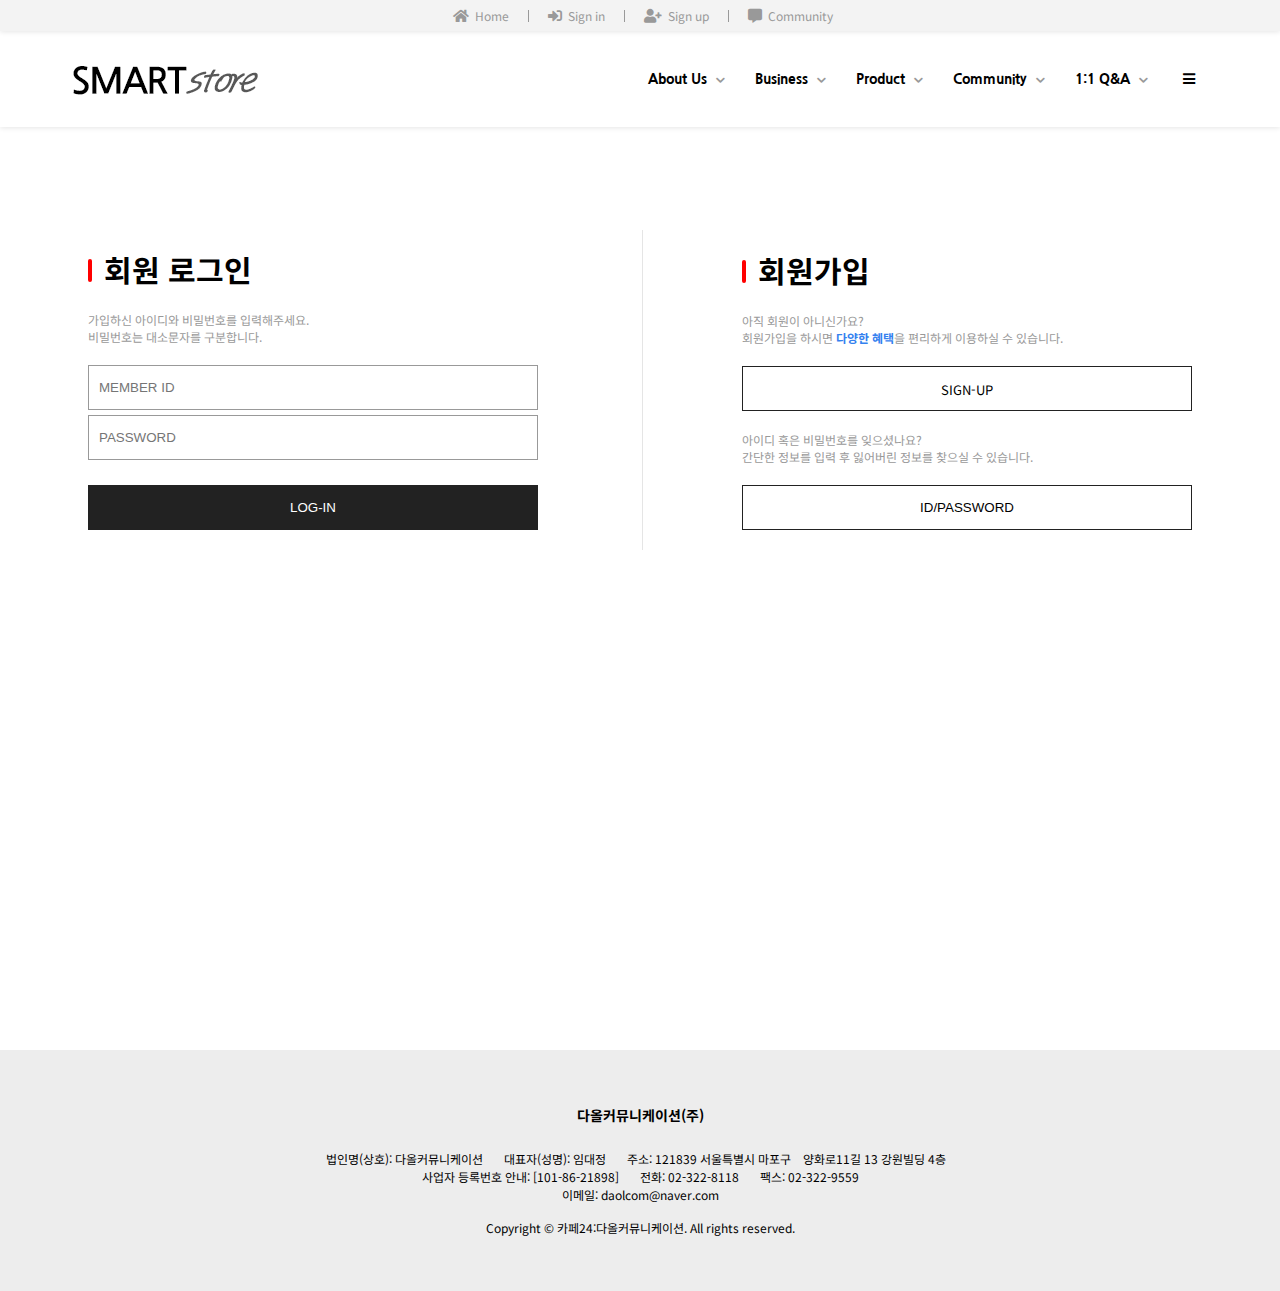
<file: login.html>
<!DOCTYPE html>
<html lang="ko">

<head>
    <meta charset="UTF-8">
    <meta http-equiv="X-UA-Compatible" content="IE=edge">
    <meta name="viewport" content="width=device-width, initial-scale=1.0">
    <title>Portfolio2</title>
    <link rel="stylesheet" href="./css/reset.css">
    <link rel="stylesheet" href="https://use.fontawesome.com/releases/v5.7.0/css/all.css">
    <link rel="stylesheet" href="./css/animate.css">
    <link rel="stylesheet" href="./css/common.css">
    <link rel="stylesheet" href="./css/login.css">
    <link rel="stylesheet" href="./css/rwdindex.css">
    <script src="./js/jquery-3.5.1.min.js"></script>
</head>

<body>
    <div class="wrap">
        <header id="header">
            <div class="outer">
                <div class="depth1 row">
                    <ul>
                        <li><a href="index.html"><i class="fas fa-home"></i> Home</a></li>
                        <li><a href="login.html"><i class="fas fa-sign-in-alt"></i> Sign in</a></li>
                        <li><a href="join.html"><i class="fas fa-user-plus"></i> Sign up</a></li>
                        <li><a href="notice.html"><i class="fas fa-comment-alt"></i> Community</a></li>
                    </ul>
                </div>
            </div>
            <div class="navbg">
                <div class="row">
                    <div class="logo">
                        <h1>
                            <a href="index.html">
                                <img src="./img/logo.png" alt="로고">
                            </a>
                        </h1>
                    </div>
                    <div class="open on">
                        <button type="button">
                            <i class="fas fa-bars"></i>
                        </button>
                    </div>
                    <nav id="nav">
                        <ul class="depth1 cf">
                            <li>
                                <a href="company.html">About Us <i class="fas fa-chevron-down"></i>
                                </a>
                                <ul class="depth2">
                                    <li><a href="company.html">회사소개</a>
                                        <i class="fas fa-chevron-right"></i>
                                    </li>
                                    <li><a href="road.html">오시는길</a>
                                        <i class="fas fa-chevron-right"></i>
                                    </li>
                                </ul>
                            </li>
                            <li>
                                <a href="#none">Business <i class="fas fa-chevron-down"></i>
                                </a>
                            </li>
                            <li>
                                <a href="#none">Product <i class="fas fa-chevron-down"></i>
                                </a>
                            </li>
                            <li>
                                <a href="notice.html">Community <i class="fas fa-chevron-down"></i>
                                </a>
                                <ul class="depth2">
                                    <li><a href="#none">공지사항</a>
                                        <i class="fas fa-chevron-right"></i>
                                    </li>
                                    <li><a href="#none">문의게시판</a>
                                        <i class="fas fa-chevron-right"></i>
                                    </li>
                                </ul>
                            </li>
                            <li>
                                <a href="#none">1:1 Q&amp;A <i class="fas fa-chevron-down"></i>
                                </a>
                            </li>
                            <li class="modalopen">
                                <a href="#modal"><i class="fas fa-bars"></i>
                                </a>
                            </li>
                        </ul>
                    </nav>
                    <div class="close">
                        <button type="button">
                            <i class="fas fa-times"></i>
                        </button>
                    </div>
                    <div id="modal">
                        <div class="depth1">
                            <a href="#none" class="modalclose"><i class="fas fa-times"></i></a>
                            <div class="dp1bg">
                                <div class="menu">
                                    <h3>Quick Menu</h3>
                                    <ul class="depth2">
                                        <li><a href="company.html">About Us</a>
                                            <i class="fas fa-chevron-down"></i>
                                            <ul class="depth3">
                                                <li><a href="company.html"><i class="fas fa-chevron-right"></i> 회사소개</a></li>
                                                <li><a href="road.html"><i class="fas fa-chevron-right"></i> 오시는길</a></li>
                                            </ul>
                                        </li>
                                        <li><a href="#none">Business</a></li>
                                        <li><a href="#none">Product</a></li>
                                        <li><a href="notice.html">Community</a>
                                            <i class="fas fa-chevron-down"></i>
                                            <ul class="depth3">
                                                <li><a href="notice.html"><i class="fas fa-chevron-right"></i> 공지사항</a></li>
                                                <li><a href="#none"><i class="fas fa-chevron-right"></i> 문의게시판</a></li>
                                            </ul>
                                        </li>
                                        <li><a href="#none">1:1 Q&A</a></li>
                                    </ul>
                                </div>
                                <div class="center">
                                    <h3>Customer Center</h3>
                                    <ul>
                                        <li><a href="#none">070-1234-5678</a></li>
                                        <li><a href="#none">Open am 09:00 ~ pm 06:00<br>Sat, Sun, Holiday Closed</a></li>
                                        <li><a href="#none">운영시간 이외에는 문의게시판을<br> 이용해주시기 바랍니다.</a></li>
                                    </ul>
                                    <a href="#none">고객센터 전화문의</a>
                                </div>
                            </div>
                        </div>
                    </div>
                </div>
            </div>
        </header>
        <section id="section" class="loginPage">
            <div class="loginBox row">
                <div class="left">
                    <h2> <span class="disNone">&nbsp;&nbsp;</span>회원 로그인</h2>
                    <div class="info text1">
                        <p>가입하신 아이디와 비밀번호를 입력해주세요.</p>
                        <p>비밀번호는 대소문자를 구분합니다.</p>
                    </div>
                    <div class="depth1">
                        <form action="#none" method="post">
                            <fieldset>
                                <legend>로그인</legend>
                                <div>
                                    <p><input type="text" id="idbox" name="idbox" placeholder="MEMBER ID"></p>
                                    <p><input type="password" id="pwbox" name="pwbox" placeholder="PASSWORD"></p>
                                </div>
                            </fieldset>
                            <button type="sumbit">LOG-IN</button>
                        </form>
                    </div>
                </div>
                <div class="right">
                    <h2> <span class="disNone">&nbsp;&nbsp;</span>회원가입</h2>
                    <div class='depth2'>
                        <div class="info text2">
                            <p>아직 회원이 아니신가요?</p>
                            <p>회원가입을 하시면 <span>다양한 혜택</span>을 편리하게 이용하실 수 있습니다.</p>
                        </div>
                        <div class="btn">
                            <a href="join.html">SIGN-UP</a>
                        </div>
                    </div>
                    <div class='depth2'>
                        <div class="info text3">
                            <p>아이디 혹은 비밀번호를 잊으셨나요?</p>
                            <p>간단한 정보를 입력 후 잃어버린 정보를 찾으실 수 있습니다.</p>
                        </div>
                        <div class="btn">
                            <button type="sumbit">ID/PASSWORD</button>
                        </div>
                    </div>
                </div>
            </div>
        </section>
        <footer id="footer">
            <div class="info">
                <h1>다올커뮤니케이션(주)</h1>
                <div class="depth1">
                    <div>
                        <span>법인명(상호): 다올커뮤니케이션</span>
                        <span>대표자(성명): 임대정</span>
                        <span>주소: 121839 서울특별시 마포구 <span>양화로11길 13 강원빌딩 4층</span></span>
                    </div>
                    <div>
                        <span>사업자 등록번호 안내: [101-86-21898]</span>
                        <span>전화: <a href="tel:02-322-8118">02-322-8118</a></span>
                        <span>팩스: 02-322-9559</span>
                    </div>
                    <div><span>이메일: <a href="mailto:daolcom@naver.com">daolcom@naver.com</a></span></div>
                </div>
                <p>Copyright &copy; 카페24:다올커뮤니케이션. <span>All rights reserved.</span></p>
            </div>
            <div class="topbt">
                <a href="#"><i class="fas fa-angle-double-up"></i></a>
            </div>
        </footer>
    </div>
    <script src="./js/common.js"></script>
    <script src="./js/login.js"></script>
</body>

</html>
</file>
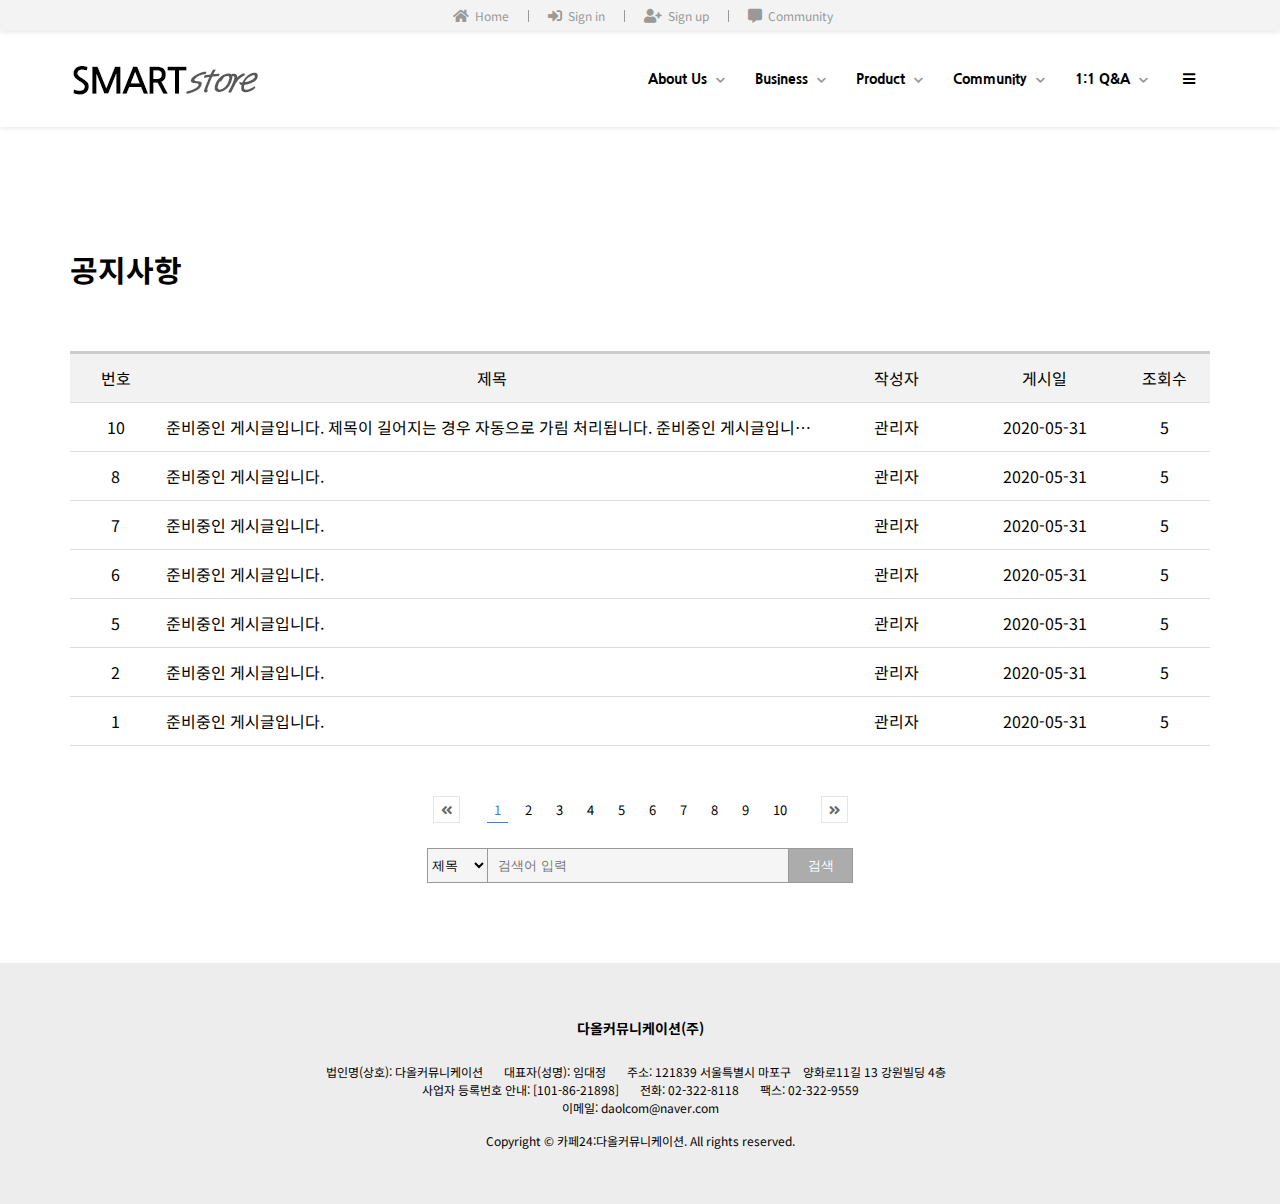
<file: notice.html>
<!DOCTYPE html>
<html lang="ko">

<head>
    <meta charset="UTF-8">
    <meta http-equiv="X-UA-Compatible" content="IE=edge">
    <meta name="viewport" content="width=device-width, initial-scale=1.0">
    <title>Portfolio2</title>
    <link rel="stylesheet" href="./css/reset.css">
    <link rel="stylesheet" href="https://use.fontawesome.com/releases/v5.7.0/css/all.css">
    <link rel="stylesheet" href="./css/animate.css">
    <link rel="stylesheet" href="./css/common.css">
    <link rel="stylesheet" href="./css/notice.css">
    <link rel="stylesheet" href="./css/rwdindex.css">
    <script src="./js/jquery-3.5.1.min.js"></script>
</head>

<body>
    <div class="wrap">
        <header id="header">
            <div class="outer">
                <div class="depth1 row">
                    <ul>
                        <li><a href="index.html"><i class="fas fa-home"></i> Home</a></li>
                        <li><a href="login.html"><i class="fas fa-sign-in-alt"></i> Sign in</a></li>
                        <li><a href="join.html"><i class="fas fa-user-plus"></i> Sign up</a></li>
                        <li><a href="notice.html"><i class="fas fa-comment-alt"></i> Community</a></li>
                    </ul>
                </div>
            </div>
            <div class="navbg">
                <div class="row">
                    <div class="logo">
                        <h1>
                            <a href="index.html">
                                <img src="./img/logo.png" alt="로고">
                            </a>
                        </h1>
                    </div>
                    <div class="open on">
                        <button type="button">
                            <i class="fas fa-bars"></i>
                        </button>
                    </div>
                    <nav id="nav">
                        <ul class="depth1 cf">
                            <li>
                                <a href="company.html">About Us <i class="fas fa-chevron-down"></i>
                                </a>
                                <ul class="depth2">
                                    <li><a href="company.html">회사소개</a>
                                        <i class="fas fa-chevron-right"></i>
                                    </li>
                                    <li><a href="road.html">오시는길</a>
                                        <i class="fas fa-chevron-right"></i>
                                    </li>
                                </ul>
                            </li>
                            <li>
                                <a href="business.html">Business <i class="fas fa-chevron-down"></i>
                                </a>
                            </li>
                            <li>
                                <a href="product.html">Product <i class="fas fa-chevron-down"></i>
                                </a>
                            </li>
                            <li>
                                <a href="notice.html">Community <i class="fas fa-chevron-down"></i>
                                </a>
                                <ul class="depth2">
                                    <li><a href="notice.html">공지사항</a>
                                        <i class="fas fa-chevron-right"></i>
                                    </li>
                                    <li><a href="question.html">문의게시판</a>
                                        <i class="fas fa-chevron-right"></i>
                                    </li>
                                </ul>
                            </li>
                            <li>
                                <a href="qna.html">1:1 Q&amp;A <i class="fas fa-chevron-down"></i>
                                </a>
                            </li>
                            <li class="modalopen">
                                <a href="#modal"><i class="fas fa-bars"></i>
                                </a>
                            </li>
                        </ul>
                    </nav>
                    <div class="close">
                        <button type="button">
                            <i class="fas fa-times"></i>
                        </button>
                    </div>
                    <div id="modal">
                        <div class="depth1">
                            <a href="#none" class="modalclose"><i class="fas fa-times"></i></a>
                            <div class="dp1bg">
                                <div class="menu">
                                    <h3>Quick Menu</h3>
                                    <ul class="depth2">
                                        <li class="prevent"><a href="company.html">About Us</a>
                                            <i class="fas fa-chevron-down"></i>
                                            <ul class="depth3">
                                                <li><a href="company.html"><i class="fas fa-chevron-right"></i> 회사소개</a></li>
                                                <li><a href="road.html"><i class="fas fa-chevron-right"></i> 오시는길</a></li>
                                            </ul>
                                        </li>
                                        <li><a href="business.html">Business</a></li>
                                        <li><a href="product.html">Product</a></li>
                                        <li class="prevent"><a href="notice.html">Community</a>
                                            <i class="fas fa-chevron-down"></i>
                                            <ul class="depth3">
                                                <li><a href="notice.html"><i class="fas fa-chevron-right"></i> 공지사항</a></li>
                                                <li><a href="question.html"><i class="fas fa-chevron-right"></i> 문의게시판</a></li>
                                            </ul>
                                        </li>
                                        <li><a href="qna.html">1:1 Q&A</a></li>
                                    </ul>
                                </div>
                                <div class="center">
                                    <h3>Customer Center</h3>
                                    <ul>
                                        <li><a href="#none">070-1234-5678</a></li>
                                        <li><a href="#none">Open am 09:00 ~ pm 06:00<br>Sat, Sun, Holiday Closed</a></li>
                                        <li><a href="#none">운영시간 이외에는 문의게시판을<br> 이용해주시기 바랍니다.</a></li>
                                    </ul>
                                    <a href="#none">고객센터 전화문의</a>
                                </div>
                            </div>
                        </div>
                    </div>
                </div>
            </div>
        </header>
        <section id="section" class="noticePage">
            <div class="noticeBox row">
                <h2>공지사항</h2>                
                <table>
                    <caption>공지사항 게시판</caption>
                    <colgroup>
                        <col>
                        <col>
                        <col>
                        <col>
                        <col>
                    </colgroup>
                    <thead>
                        <tr>
                            <th>번호</th>
                            <th>제목</th>
                            <th>작성자</th>
                            <th>게시일</th>
                            <th>조회수</th>
                        </tr>
                    </thead>
                    <tbody>
                        <tr>
                            <td>10</td>
                            <td><a href="#">준비중인 게시글입니다. 제목이 길어지는 경우 자동으로 가림 처리됩니다. 준비중인 게시글입니다. 제목이 길어지는 경우 자동으로 가림 처리됩니다.</a></td>
                            <td>관리자</td>
                            <td>2020-05-31</td>
                            <td>5</td>
                        </tr>
                        <td>8</td>
                            <td><a href="#">준비중인 게시글입니다.</a></td>
                            <td>관리자</td>
                            <td>2020-05-31</td>
                            <td>5</td>
                        </tr>
                        <tr>
                            <td>7</td>
                            <td><a href="#">준비중인 게시글입니다.</a></td>
                            <td>관리자</td>
                            <td>2020-05-31</td>
                            <td>5</td>
                        </tr>
                        <tr>
                            <td>6</td>
                            <td><a href="#">준비중인 게시글입니다.</a></td>
                            <td>관리자</td>
                            <td>2020-05-31</td>
                            <td>5</td>
                        </tr>
                        <tr>
                            <td>5</td>
                            <td><a href="#">준비중인 게시글입니다.</a></td>
                            <td>관리자</td>
                            <td>2020-05-31</td>
                            <td>5</td>
                        </tr>
                        <tr>
                            <td>2</td>
                            <td><a href="#">준비중인 게시글입니다.</a></td>
                            <td>관리자</td>
                            <td>2020-05-31</td>
                            <td>5</td>
                        </tr>
                        <tr>
                            <td>1</td>
                            <td><a href="#">준비중인 게시글입니다.</a></td>
                            <td>관리자</td>
                            <td>2020-05-31</td>
                            <td>5</td>
                        </tr>
                    </tbody>
                </table>
                <div class="num-list">
                    <span><i class="fas fa-angle-double-left"></i></span>
                    <a href="#" class="act">1</a>
                    <a href="#">2</a>
                    <a href="#">3</a>
                    <a href="#">4</a>
                    <a href="#">5</a>
                    <a href="#">6</a>
                    <a href="#">7</a>
                    <a href="#">8</a>
                    <a href="#">9</a>
                    <a href="#">10</a>
                    <span><i class="fas fa-angle-double-right"></i></span>
                </div>
                <div class="search">
                    <select name="searchlist" id="searchlist">
                        <option value="subject">제목</option>
                        <option value="content">내용</option>
                        <option value="writer">작성자</option>
                    </select><!--
                    --><input type="text" name="searchkeyw" id="searchkeyw" placeholder="검색어 입력"><!--
                    --><button type="button">검색</button>
                </div>
            </div>
        </section>
        <footer id="footer">
            <div class="info">
                <h1>다올커뮤니케이션(주)</h1>
                <div class="depth1">
                    <div>
                        <span>법인명(상호): 다올커뮤니케이션</span>
                        <span>대표자(성명): 임대정</span>
                        <span>주소: 121839 서울특별시 마포구 <span>양화로11길 13 강원빌딩 4층</span></span>
                    </div>
                    <div>
                        <span>사업자 등록번호 안내: [101-86-21898]</span>
                        <span>전화: <a href="tel:02-322-8118">02-322-8118</a></span>
                        <span>팩스: 02-322-9559</span>
                    </div>
                    <div><span>이메일: <a href="mailto:daolcom@naver.com">daolcom@naver.com</a></span></div>
                </div>
                <p>Copyright &copy; 카페24:다올커뮤니케이션. <span>All rights reserved.</span></p>
            </div>
            <div class="topbt">
                <a href="#"><i class="fas fa-angle-double-up"></i></a>
            </div>
        </footer>
    </div>
    <script src="./js/common.js"></script>
</body>

</html>
</file>
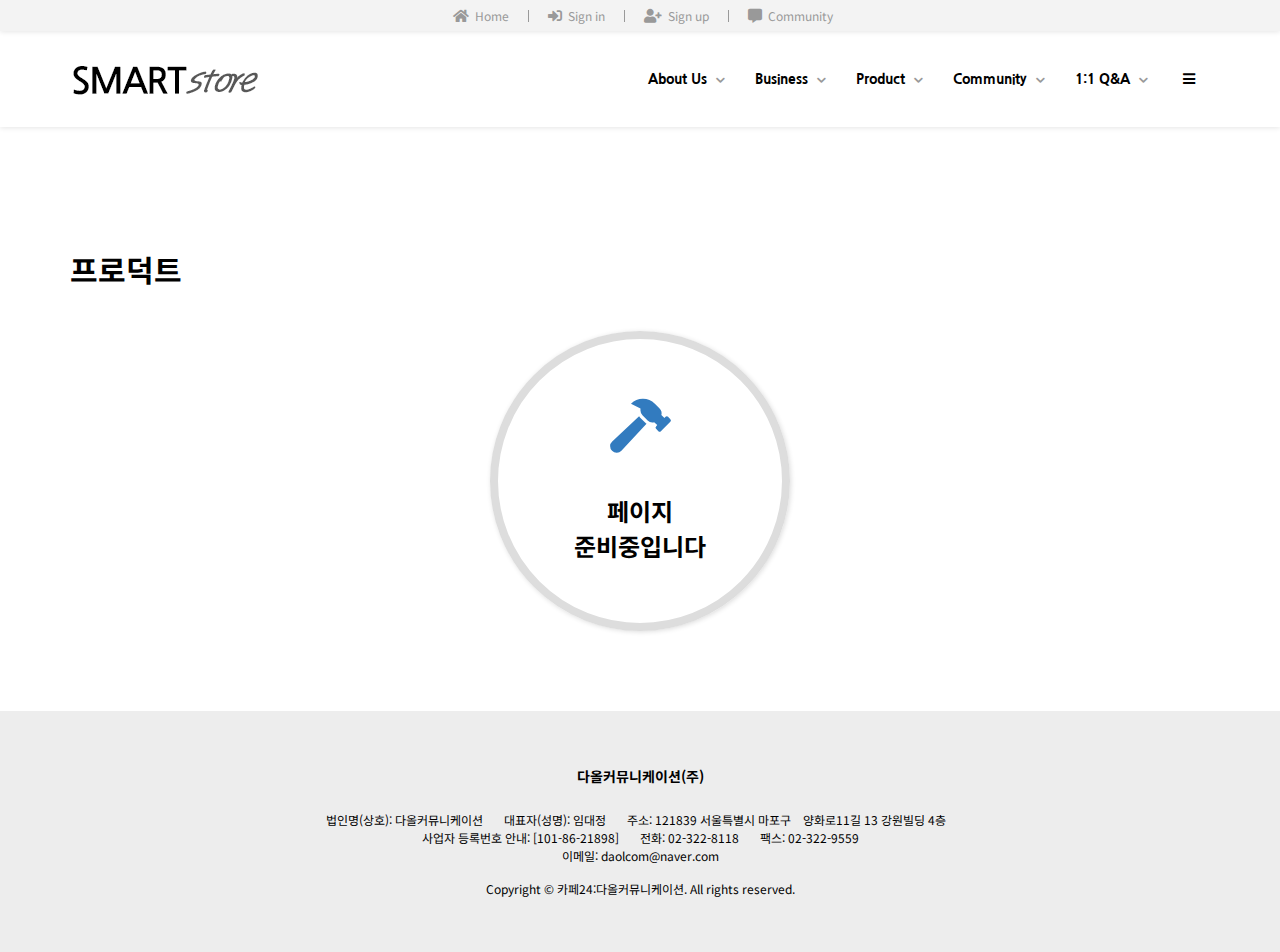
<file: product.html>
<!DOCTYPE html>
<html lang="ko">

<head>
    <meta charset="UTF-8">
    <meta http-equiv="X-UA-Compatible" content="IE=edge">
    <meta name="viewport" content="width=device-width, initial-scale=1.0">
    <title>Portfolio2</title>
    <link rel="stylesheet" href="./css/reset.css">
    <link rel="stylesheet" href="https://use.fontawesome.com/releases/v5.7.0/css/all.css">
    <link rel="stylesheet" href="./css/animate.css">
    <link rel="stylesheet" href="./css/common.css">
    <link rel="stylesheet" href="./css/business.css">
    <link rel="stylesheet" href="./css/rwdindex.css">
    <script src="./js/jquery-3.5.1.min.js"></script>
</head>

<body>
    <div class="wrap">
        <header id="header">
            <div class="outer">
                <div class="depth1 row">
                    <ul>
                        <li><a href="index.html"><i class="fas fa-home"></i> Home</a></li>
                        <li><a href="login.html"><i class="fas fa-sign-in-alt"></i> Sign in</a></li>
                        <li><a href="join.html"><i class="fas fa-user-plus"></i> Sign up</a></li>
                        <li><a href="notice.html"><i class="fas fa-comment-alt"></i> Community</a></li>
                    </ul>
                </div>
            </div>
            <div class="navbg">
                <div class="row">
                    <div class="logo">
                        <h1>
                            <a href="index.html">
                                <img src="./img/logo.png" alt="로고">
                            </a>
                        </h1>
                    </div>
                    <div class="open on">
                        <button type="button">
                            <i class="fas fa-bars"></i>
                        </button>
                    </div>
                    <nav id="nav">
                        <ul class="depth1 cf">
                            <li>
                                <a href="company.html">About Us <i class="fas fa-chevron-down"></i>
                                </a>
                                <ul class="depth2">
                                    <li><a href="company.html">회사소개</a>
                                        <i class="fas fa-chevron-right"></i>
                                    </li>
                                    <li><a href="road.html">오시는길</a>
                                        <i class="fas fa-chevron-right"></i>
                                    </li>
                                </ul>
                            </li>
                            <li>
                                <a href="business.html">Business <i class="fas fa-chevron-down"></i>
                                </a>
                            </li>
                            <li>
                                <a href="product.html">Product <i class="fas fa-chevron-down"></i>
                                </a>
                            </li>
                            <li>
                                <a href="notice.html">Community <i class="fas fa-chevron-down"></i>
                                </a>
                                <ul class="depth2">
                                    <li><a href="notice.html">공지사항</a>
                                        <i class="fas fa-chevron-right"></i>
                                    </li>
                                    <li><a href="question.html">문의게시판</a>
                                        <i class="fas fa-chevron-right"></i>
                                    </li>
                                </ul>
                            </li>
                            <li>
                                <a href="qna.html">1:1 Q&amp;A <i class="fas fa-chevron-down"></i>
                                </a>
                            </li>
                            <li class="modalopen">
                                <a href="#modal"><i class="fas fa-bars"></i>
                                </a>
                            </li>
                        </ul>
                    </nav>
                    <div class="close">
                        <button type="button">
                            <i class="fas fa-times"></i>
                        </button>
                    </div>
                    <div id="modal">
                        <div class="depth1">
                            <a href="#none" class="modalclose"><i class="fas fa-times"></i></a>
                            <div class="dp1bg">
                                <div class="menu">
                                    <h3>Quick Menu</h3>
                                    <ul class="depth2">
                                        <li class="prevent"><a href="company.html">About Us</a>
                                            <i class="fas fa-chevron-down"></i>
                                            <ul class="depth3">
                                                <li><a href="company.html"><i class="fas fa-chevron-right"></i> 회사소개</a></li>
                                                <li><a href="road.html"><i class="fas fa-chevron-right"></i> 오시는길</a></li>
                                            </ul>
                                        </li>
                                        <li><a href="business.html">Business</a></li>
                                        <li><a href="product.html">Product</a></li>
                                        <li class="prevent"><a href="notice.html">Community</a>
                                            <i class="fas fa-chevron-down"></i>
                                            <ul class="depth3">
                                                <li><a href="notice.html"><i class="fas fa-chevron-right"></i> 공지사항</a></li>
                                                <li><a href="question.html"><i class="fas fa-chevron-right"></i> 문의게시판</a></li>
                                            </ul>
                                        </li>
                                        <li><a href="qna.html">1:1 Q&A</a></li>
                                    </ul>
                                </div>
                                <div class="center">
                                    <h3>Customer Center</h3>
                                    <ul>
                                        <li><a href="#none">070-1234-5678</a></li>
                                        <li><a href="#none">Open am 09:00 ~ pm 06:00<br>Sat, Sun, Holiday Closed</a></li>
                                        <li><a href="#none">운영시간 이외에는 문의게시판을<br> 이용해주시기 바랍니다.</a></li>
                                    </ul>
                                    <a href="#none">고객센터 전화문의</a>
                                </div>
                            </div>
                        </div>
                    </div>
                </div>
            </div>
        </header>
        <section id="section" class="noticePage">
            <div class="noticeBox row">
                <h2>프로덕트</h2>
                <div class="readyFor">
                    <div class="textBox">
                        <p><i class="fas fa-hammer"></i></p>
                        <p class="text">페이지<br>준비중입니다</p>
                    </div>
                </div>
            </div>
        </section>
        <footer id="footer">
            <div class="info">
                <h1>다올커뮤니케이션(주)</h1>
                <div class="depth1">
                    <div>
                        <span>법인명(상호): 다올커뮤니케이션</span>
                        <span>대표자(성명): 임대정</span>
                        <span>주소: 121839 서울특별시 마포구 <span>양화로11길 13 강원빌딩 4층</span></span>
                    </div>
                    <div>
                        <span>사업자 등록번호 안내: [101-86-21898]</span>
                        <span>전화: <a href="tel:02-322-8118">02-322-8118</a></span>
                        <span>팩스: 02-322-9559</span>
                    </div>
                    <div><span>이메일: <a href="mailto:daolcom@naver.com">daolcom@naver.com</a></span></div>
                </div>
                <p>Copyright &copy; 카페24:다올커뮤니케이션. <span>All rights reserved.</span></p>
            </div>
            <div class="topbt">
                <a href="#"><i class="fas fa-angle-double-up"></i></a>
            </div>
        </footer>
    </div>
    <script src="./js/common.js"></script>
</body>

</html>
</file>
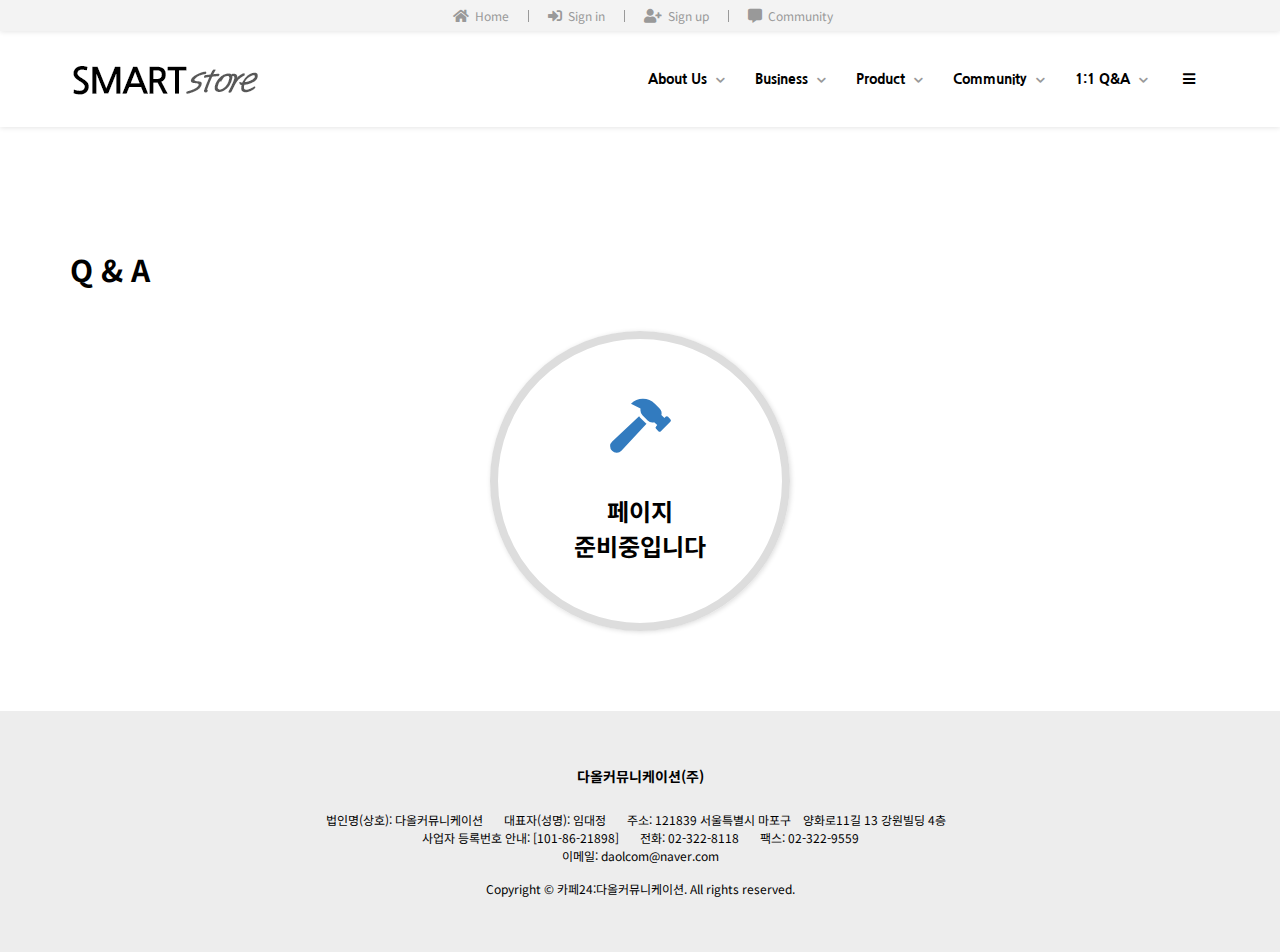
<file: qna.html>
<!DOCTYPE html>
<html lang="ko">

<head>
    <meta charset="UTF-8">
    <meta http-equiv="X-UA-Compatible" content="IE=edge">
    <meta name="viewport" content="width=device-width, initial-scale=1.0">
    <title>Portfolio2</title>
    <link rel="stylesheet" href="./css/reset.css">
    <link rel="stylesheet" href="https://use.fontawesome.com/releases/v5.7.0/css/all.css">
    <link rel="stylesheet" href="./css/animate.css">
    <link rel="stylesheet" href="./css/common.css">
    <link rel="stylesheet" href="./css/business.css">
    <link rel="stylesheet" href="./css/rwdindex.css">
    <script src="./js/jquery-3.5.1.min.js"></script>
</head>

<body>
    <div class="wrap">
        <header id="header">
            <div class="outer">
                <div class="depth1 row">
                    <ul>
                        <li><a href="index.html"><i class="fas fa-home"></i> Home</a></li>
                        <li><a href="login.html"><i class="fas fa-sign-in-alt"></i> Sign in</a></li>
                        <li><a href="join.html"><i class="fas fa-user-plus"></i> Sign up</a></li>
                        <li><a href="notice.html"><i class="fas fa-comment-alt"></i> Community</a></li>
                    </ul>
                </div>
            </div>
            <div class="navbg">
                <div class="row">
                    <div class="logo">
                        <h1>
                            <a href="index.html">
                                <img src="./img/logo.png" alt="로고">
                            </a>
                        </h1>
                    </div>
                    <div class="open on">
                        <button type="button">
                            <i class="fas fa-bars"></i>
                        </button>
                    </div>
                    <nav id="nav">
                        <ul class="depth1 cf">
                            <li>
                                <a href="company.html">About Us <i class="fas fa-chevron-down"></i>
                                </a>
                                <ul class="depth2">
                                    <li><a href="company.html">회사소개</a>
                                        <i class="fas fa-chevron-right"></i>
                                    </li>
                                    <li><a href="road.html">오시는길</a>
                                        <i class="fas fa-chevron-right"></i>
                                    </li>
                                </ul>
                            </li>
                            <li>
                                <a href="business.html">Business <i class="fas fa-chevron-down"></i>
                                </a>
                            </li>
                            <li>
                                <a href="product.html">Product <i class="fas fa-chevron-down"></i>
                                </a>
                            </li>
                            <li>
                                <a href="notice.html">Community <i class="fas fa-chevron-down"></i>
                                </a>
                                <ul class="depth2">
                                    <li><a href="notice.html">공지사항</a>
                                        <i class="fas fa-chevron-right"></i>
                                    </li>
                                    <li><a href="question.html">문의게시판</a>
                                        <i class="fas fa-chevron-right"></i>
                                    </li>
                                </ul>
                            </li>
                            <li>
                                <a href="qna.html">1:1 Q&amp;A <i class="fas fa-chevron-down"></i>
                                </a>
                            </li>
                            <li class="modalopen">
                                <a href="#modal"><i class="fas fa-bars"></i>
                                </a>
                            </li>
                        </ul>
                    </nav>
                    <div class="close">
                        <button type="button">
                            <i class="fas fa-times"></i>
                        </button>
                    </div>
                    <div id="modal">
                        <div class="depth1">
                            <a href="#none" class="modalclose"><i class="fas fa-times"></i></a>
                            <div class="dp1bg">
                                <div class="menu">
                                    <h3>Quick Menu</h3>
                                    <ul class="depth2">
                                        <li class="prevent"><a href="company.html">About Us</a>
                                            <i class="fas fa-chevron-down"></i>
                                            <ul class="depth3">
                                                <li><a href="company.html"><i class="fas fa-chevron-right"></i> 회사소개</a></li>
                                                <li><a href="road.html"><i class="fas fa-chevron-right"></i> 오시는길</a></li>
                                            </ul>
                                        </li>
                                        <li><a href="business.html">Business</a></li>
                                        <li><a href="product.html">Product</a></li>
                                        <li class="prevent"><a href="notice.html">Community</a>
                                            <i class="fas fa-chevron-down"></i>
                                            <ul class="depth3">
                                                <li><a href="notice.html"><i class="fas fa-chevron-right"></i> 공지사항</a></li>
                                                <li><a href="question.html"><i class="fas fa-chevron-right"></i> 문의게시판</a></li>
                                            </ul>
                                        </li>
                                        <li><a href="qna.html">1:1 Q&A</a></li>
                                    </ul>
                                </div>
                                <div class="center">
                                    <h3>Customer Center</h3>
                                    <ul>
                                        <li><a href="#none">070-1234-5678</a></li>
                                        <li><a href="#none">Open am 09:00 ~ pm 06:00<br>Sat, Sun, Holiday Closed</a></li>
                                        <li><a href="#none">운영시간 이외에는 문의게시판을<br> 이용해주시기 바랍니다.</a></li>
                                    </ul>
                                    <a href="#none">고객센터 전화문의</a>
                                </div>
                            </div>
                        </div>
                    </div>
                </div>
            </div>
        </header>
        <section id="section" class="noticePage">
            <div class="noticeBox row">
                <h2>Q & A</h2>
                <div class="readyFor">
                    <div class="textBox">
                        <p><i class="fas fa-hammer"></i></p>
                        <p class="text">페이지<br>준비중입니다</p>
                    </div>
                </div>
            </div>
        </section>
        <footer id="footer">
            <div class="info">
                <h1>다올커뮤니케이션(주)</h1>
                <div class="depth1">
                    <div>
                        <span>법인명(상호): 다올커뮤니케이션</span>
                        <span>대표자(성명): 임대정</span>
                        <span>주소: 121839 서울특별시 마포구 <span>양화로11길 13 강원빌딩 4층</span></span>
                    </div>
                    <div>
                        <span>사업자 등록번호 안내: [101-86-21898]</span>
                        <span>전화: <a href="tel:02-322-8118">02-322-8118</a></span>
                        <span>팩스: 02-322-9559</span>
                    </div>
                    <div><span>이메일: <a href="mailto:daolcom@naver.com">daolcom@naver.com</a></span></div>
                </div>
                <p>Copyright &copy; 카페24:다올커뮤니케이션. <span>All rights reserved.</span></p>
            </div>
            <div class="topbt">
                <a href="#"><i class="fas fa-angle-double-up"></i></a>
            </div>
        </footer>
    </div>
    <script src="./js/common.js"></script>
</body>

</html>
</file>
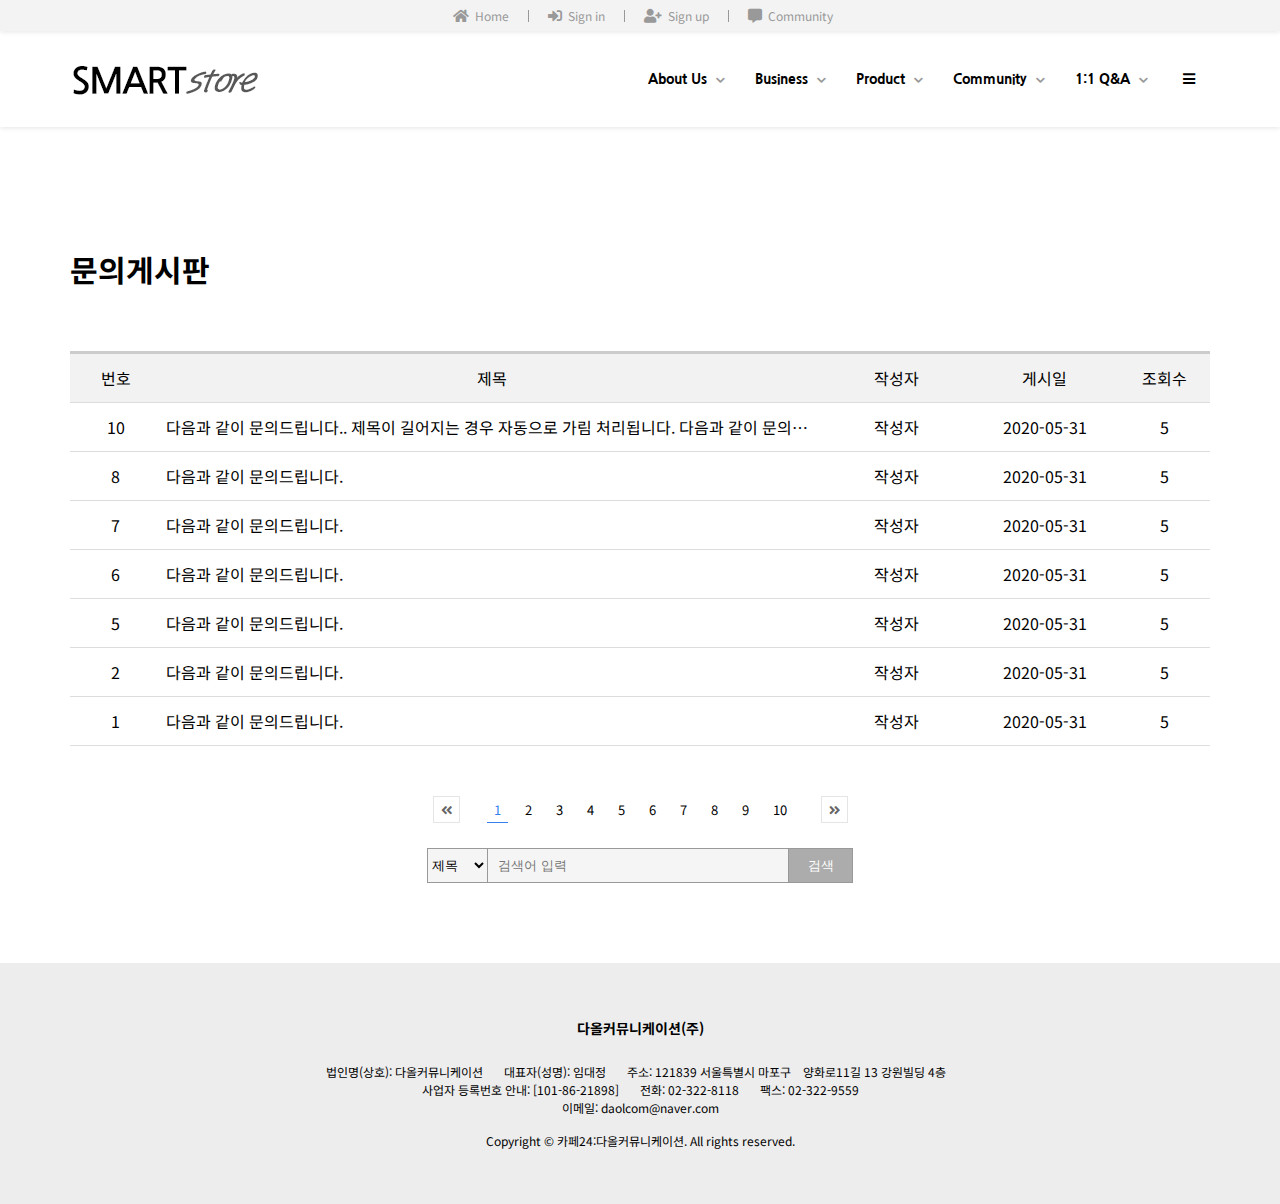
<file: question.html>
<!DOCTYPE html>
<html lang="ko">

<head>
    <meta charset="UTF-8">
    <meta http-equiv="X-UA-Compatible" content="IE=edge">
    <meta name="viewport" content="width=device-width, initial-scale=1.0">
    <title>Portfolio2</title>
    <link rel="stylesheet" href="./css/reset.css">
    <link rel="stylesheet" href="https://use.fontawesome.com/releases/v5.7.0/css/all.css">
    <link rel="stylesheet" href="./css/animate.css">
    <link rel="stylesheet" href="./css/common.css">
    <link rel="stylesheet" href="./css/notice.css">
    <link rel="stylesheet" href="./css/rwdindex.css">
    <script src="./js/jquery-3.5.1.min.js"></script>
</head>

<body>
    <div class="wrap">
        <header id="header">
            <div class="outer">
                <div class="depth1 row">
                    <ul>
                        <li><a href="index.html"><i class="fas fa-home"></i> Home</a></li>
                        <li><a href="login.html"><i class="fas fa-sign-in-alt"></i> Sign in</a></li>
                        <li><a href="join.html"><i class="fas fa-user-plus"></i> Sign up</a></li>
                        <li><a href="notice.html"><i class="fas fa-comment-alt"></i> Community</a></li>
                    </ul>
                </div>
            </div>
            <div class="navbg">
                <div class="row">
                    <div class="logo">
                        <h1>
                            <a href="index.html">
                                <img src="./img/logo.png" alt="로고">
                            </a>
                        </h1>
                    </div>
                    <div class="open on">
                        <button type="button">
                            <i class="fas fa-bars"></i>
                        </button>
                    </div>
                    <nav id="nav">
                        <ul class="depth1 cf">
                            <li>
                                <a href="company.html">About Us <i class="fas fa-chevron-down"></i>
                                </a>
                                <ul class="depth2">
                                    <li><a href="company.html">회사소개</a>
                                        <i class="fas fa-chevron-right"></i>
                                    </li>
                                    <li><a href="road.html">오시는길</a>
                                        <i class="fas fa-chevron-right"></i>
                                    </li>
                                </ul>
                            </li>
                            <li>
                                <a href="business.html">Business <i class="fas fa-chevron-down"></i>
                                </a>
                            </li>
                            <li>
                                <a href="product.html">Product <i class="fas fa-chevron-down"></i>
                                </a>
                            </li>
                            <li>
                                <a href="notice.html">Community <i class="fas fa-chevron-down"></i>
                                </a>
                                <ul class="depth2">
                                    <li><a href="notice.html">공지사항</a>
                                        <i class="fas fa-chevron-right"></i>
                                    </li>
                                    <li><a href="question.html">문의게시판</a>
                                        <i class="fas fa-chevron-right"></i>
                                    </li>
                                </ul>
                            </li>
                            <li>
                                <a href="qna.html">1:1 Q&amp;A <i class="fas fa-chevron-down"></i>
                                </a>
                            </li>
                            <li class="modalopen">
                                <a href="#modal"><i class="fas fa-bars"></i>
                                </a>
                            </li>
                        </ul>
                    </nav>
                    <div class="close">
                        <button type="button">
                            <i class="fas fa-times"></i>
                        </button>
                    </div>
                    <div id="modal">
                        <div class="depth1">
                            <a href="#none" class="modalclose"><i class="fas fa-times"></i></a>
                            <div class="dp1bg">
                                <div class="menu">
                                    <h3>Quick Menu</h3>
                                    <ul class="depth2">
                                        <li class="prevent"><a href="company.html">About Us</a>
                                            <i class="fas fa-chevron-down"></i>
                                            <ul class="depth3">
                                                <li><a href="company.html"><i class="fas fa-chevron-right"></i> 회사소개</a></li>
                                                <li><a href="road.html"><i class="fas fa-chevron-right"></i> 오시는길</a></li>
                                            </ul>
                                        </li>
                                        <li><a href="business.html">Business</a></li>
                                        <li><a href="product.html">Product</a></li>
                                        <li class="prevent"><a href="notice.html">Community</a>
                                            <i class="fas fa-chevron-down"></i>
                                            <ul class="depth3">
                                                <li><a href="notice.html"><i class="fas fa-chevron-right"></i> 공지사항</a></li>
                                                <li><a href="question.html"><i class="fas fa-chevron-right"></i> 문의게시판</a></li>
                                            </ul>
                                        </li>
                                        <li><a href="qna.html">1:1 Q&A</a></li>
                                    </ul>
                                </div>
                                <div class="center">
                                    <h3>Customer Center</h3>
                                    <ul>
                                        <li><a href="#none">070-1234-5678</a></li>
                                        <li><a href="#none">Open am 09:00 ~ pm 06:00<br>Sat, Sun, Holiday Closed</a></li>
                                        <li><a href="#none">운영시간 이외에는 문의게시판을<br> 이용해주시기 바랍니다.</a></li>
                                    </ul>
                                    <a href="#none">고객센터 전화문의</a>
                                </div>
                            </div>
                        </div>
                    </div>
                </div>
            </div>
        </header>
        <section id="section" class="noticePage">
            <div class="noticeBox row">
                <h2>문의게시판</h2>                
                <table>
                    <caption>공지사항 게시판</caption>
                    <colgroup>
                        <col>
                        <col>
                        <col>
                        <col>
                        <col>
                    </colgroup>
                    <thead>
                        <tr>
                            <th>번호</th>
                            <th>제목</th>
                            <th>작성자</th>
                            <th>게시일</th>
                            <th>조회수</th>
                        </tr>
                    </thead>
                    <tbody>
                        <tr>
                            <td>10</td>
                            <td><a href="#">다음과 같이 문의드립니다.. 제목이 길어지는 경우 자동으로 가림 처리됩니다. 다음과 같이 문의드립니다.. 제목이 길어지는 경우 자동으로 가림 처리됩니다.</a></td>
                            <td>작성자</td>
                            <td>2020-05-31</td>
                            <td>5</td>
                        </tr>
                        <td>8</td>
                            <td><a href="#">다음과 같이 문의드립니다.</a></td>
                            <td>작성자</td>
                            <td>2020-05-31</td>
                            <td>5</td>
                        </tr>
                        <tr>
                            <td>7</td>
                            <td><a href="#">다음과 같이 문의드립니다.</a></td>
                            <td>작성자</td>
                            <td>2020-05-31</td>
                            <td>5</td>
                        </tr>
                        <tr>
                            <td>6</td>
                            <td><a href="#">다음과 같이 문의드립니다.</a></td>
                            <td>작성자</td>
                            <td>2020-05-31</td>
                            <td>5</td>
                        </tr>
                        <tr>
                            <td>5</td>
                            <td><a href="#">다음과 같이 문의드립니다.</a></td>
                            <td>작성자</td>
                            <td>2020-05-31</td>
                            <td>5</td>
                        </tr>
                        <tr>
                            <td>2</td>
                            <td><a href="#">다음과 같이 문의드립니다.</a></td>
                            <td>작성자</td>
                            <td>2020-05-31</td>
                            <td>5</td>
                        </tr>
                        <tr>
                            <td>1</td>
                            <td><a href="#">다음과 같이 문의드립니다.</a></td>
                            <td>작성자</td>
                            <td>2020-05-31</td>
                            <td>5</td>
                        </tr>
                    </tbody>
                </table>
                <div class="num-list">
                    <span><i class="fas fa-angle-double-left"></i></span>
                    <a href="#" class="act">1</a>
                    <a href="#">2</a>
                    <a href="#">3</a>
                    <a href="#">4</a>
                    <a href="#">5</a>
                    <a href="#">6</a>
                    <a href="#">7</a>
                    <a href="#">8</a>
                    <a href="#">9</a>
                    <a href="#">10</a>
                    <span><i class="fas fa-angle-double-right"></i></span>
                </div>
                <div class="search">
                    <select name="searchlist" id="searchlist">
                        <option value="subject">제목</option>
                        <option value="content">내용</option>
                        <option value="writer">작성자</option>
                    </select><!--
                    --><input type="text" name="searchkeyw" id="searchkeyw" placeholder="검색어 입력"><!--
                    --><button type="button">검색</button>
                </div>
            </div>
        </section>
        <footer id="footer">
            <div class="info">
                <h1>다올커뮤니케이션(주)</h1>
                <div class="depth1">
                    <div>
                        <span>법인명(상호): 다올커뮤니케이션</span>
                        <span>대표자(성명): 임대정</span>
                        <span>주소: 121839 서울특별시 마포구 <span>양화로11길 13 강원빌딩 4층</span></span>
                    </div>
                    <div>
                        <span>사업자 등록번호 안내: [101-86-21898]</span>
                        <span>전화: <a href="tel:02-322-8118">02-322-8118</a></span>
                        <span>팩스: 02-322-9559</span>
                    </div>
                    <div><span>이메일: <a href="mailto:daolcom@naver.com">daolcom@naver.com</a></span></div>
                </div>
                <p>Copyright &copy; 카페24:다올커뮤니케이션. <span>All rights reserved.</span></p>
            </div>
            <div class="topbt">
                <a href="#"><i class="fas fa-angle-double-up"></i></a>
            </div>
        </footer>
    </div>
    <script src="./js/common.js"></script>
</body>

</html>
</file>
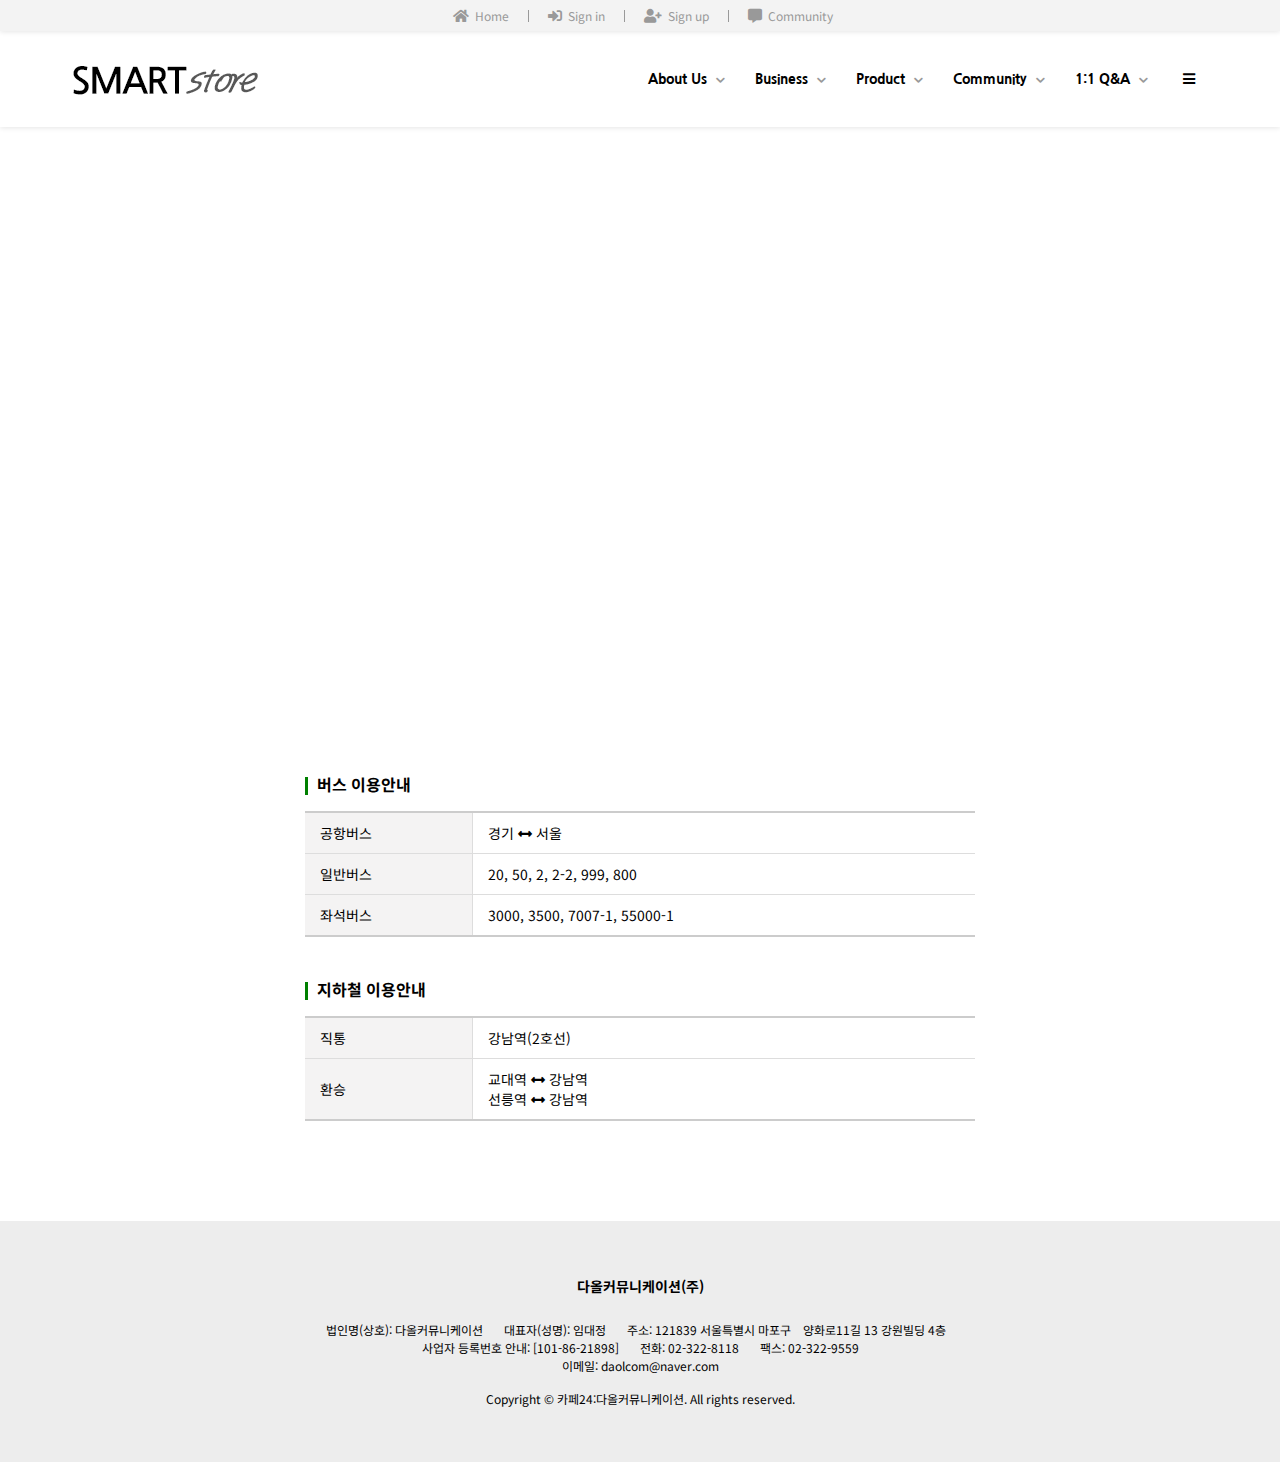
<file: road.html>
<!DOCTYPE html>
<html lang="ko">

<head>
    <meta charset="UTF-8">
    <meta http-equiv="X-UA-Compatible" content="IE=edge">
    <meta name="viewport" content="width=device-width, initial-scale=1.0">
    <title>Portfolio2</title>
    <link rel="stylesheet" href="./css/reset.css">
    <link rel="stylesheet" href="https://use.fontawesome.com/releases/v5.7.0/css/all.css">
    <link rel="stylesheet" href="./css/animate.css">
    <link rel="stylesheet" href="./css/common.css">
    <link rel="stylesheet" href="./css/road.css">
    <link rel="stylesheet" href="./css/rwdindex.css">
    <script src="./js/jquery-3.5.1.min.js"></script>
</head>

<body>
    <div class="wrap">
        <header id="header">
            <div class="outer">
                <div class="depth1 row">
                    <ul>
                        <li><a href="index.html"><i class="fas fa-home"></i> Home</a></li>
                        <li><a href="login.html"><i class="fas fa-sign-in-alt"></i> Sign in</a></li>
                        <li><a href="join.html"><i class="fas fa-user-plus"></i> Sign up</a></li>
                        <li><a href="notice.html"><i class="fas fa-comment-alt"></i> Community</a></li>
                    </ul>
                </div>
            </div>
            <div class="navbg">
                <div class="row">
                    <div class="logo">
                        <h1>
                            <a href="index.html">
                                <img src="./img/logo.png" alt="로고">
                            </a>
                        </h1>
                    </div>
                    <div class="open on">
                        <button type="button">
                            <i class="fas fa-bars"></i>
                        </button>
                    </div>
                    <nav id="nav">
                        <ul class="depth1 cf">
                            <li>
                                <a href="company.html">About Us <i class="fas fa-chevron-down"></i>
                                </a>
                                <ul class="depth2">
                                    <li><a href="company.html">회사소개</a>
                                        <i class="fas fa-chevron-right"></i>
                                    </li>
                                    <li><a href="road.html">오시는길</a>
                                        <i class="fas fa-chevron-right"></i>
                                    </li>
                                </ul>
                            </li>
                            <li>
                                <a href="business.html">Business <i class="fas fa-chevron-down"></i>
                                </a>
                            </li>
                            <li>
                                <a href="product.html">Product <i class="fas fa-chevron-down"></i>
                                </a>
                            </li>
                            <li>
                                <a href="notice.html">Community <i class="fas fa-chevron-down"></i>
                                </a>
                                <ul class="depth2">
                                    <li><a href="notice.html">공지사항</a>
                                        <i class="fas fa-chevron-right"></i>
                                    </li>
                                    <li><a href="question.html">문의게시판</a>
                                        <i class="fas fa-chevron-right"></i>
                                    </li>
                                </ul>
                            </li>
                            <li>
                                <a href="qna.html">1:1 Q&amp;A <i class="fas fa-chevron-down"></i>
                                </a>
                            </li>
                            <li class="modalopen">
                                <a href="#modal"><i class="fas fa-bars"></i>
                                </a>
                            </li>
                        </ul>
                    </nav>
                    <div class="close">
                        <button type="button">
                            <i class="fas fa-times"></i>
                        </button>
                    </div>
                    <div id="modal">
                        <div class="depth1">
                            <a href="#none" class="modalclose"><i class="fas fa-times"></i></a>
                            <div class="dp1bg">
                                <div class="menu">
                                    <h3>Quick Menu</h3>
                                    <ul class="depth2">
                                        <li class="prevent"><a href="company.html">About Us</a>
                                            <i class="fas fa-chevron-down"></i>
                                            <ul class="depth3">
                                                <li><a href="company.html"><i class="fas fa-chevron-right"></i> 회사소개</a></li>
                                                <li><a href="road.html"><i class="fas fa-chevron-right"></i> 오시는길</a></li>
                                            </ul>
                                        </li>
                                        <li><a href="business.html">Business</a></li>
                                        <li><a href="product.html">Product</a></li>
                                        <li class="prevent"><a href="notice.html">Community</a>
                                            <i class="fas fa-chevron-down"></i>
                                            <ul class="depth3">
                                                <li><a href="notice.html"><i class="fas fa-chevron-right"></i> 공지사항</a></li>
                                                <li><a href="question.html"><i class="fas fa-chevron-right"></i> 문의게시판</a></li>
                                            </ul>
                                        </li>
                                        <li><a href="qna.html">1:1 Q&A</a></li>
                                    </ul>
                                </div>
                                <div class="center">
                                    <h3>Customer Center</h3>
                                    <ul>
                                        <li><a href="#none">070-1234-5678</a></li>
                                        <li><a href="#none">Open am 09:00 ~ pm 06:00<br>Sat, Sun, Holiday Closed</a></li>
                                        <li><a href="#none">운영시간 이외에는 문의게시판을<br> 이용해주시기 바랍니다.</a></li>
                                    </ul>
                                    <a href="#none">고객센터 전화문의</a>
                                </div>
                            </div>
                        </div>
                    </div>
                </div>
            </div>
        </header>
        <section id="section">
            <div class="map row">
                <iframe src="https://www.google.com/maps/embed?pb=!1m18!1m12!1m3!1d3165.3029170237924!2d127.0246412515689!3d37.500773135548854!2m3!1f0!2f0!3f0!3m2!1i1024!2i768!4f13.1!3m3!1m2!1s0x357ca15857ce38dd%3A0xac87641577138f5d!2z6re466aw7Lu07ZOo7YSw7JWE7Lm0642w66-4IOqwleuCqOy6oO2NvOyKpA!5e0!3m2!1sko!2skr!4v1615895654033!5m2!1sko!2skr" width="100%" height="500" style="border:0;" allowfullscreen="" loading="lazy"></iframe>
            </div>
            <div class="roadInfo row">
                <div class="bus">
                    <h2>버스 이용안내</h2>
                    <table>
                        <colgroup>
                            <col class="col1">
                            <col class="col2">
                        </colgroup>
                        <tr>
                            <th>공항버스</th>
                            <td>경기 <i class="fas fa-arrows-alt-h"></i> 서울</td>
                        </tr>
                        <tr>
                            <th>일반버스</th>
                            <td>20, 50, 2, 2-2, 999, 800</td>
                        </tr>
                        <tr>
                            <th>좌석버스</th>
                            <td>3000, 3500, 7007-1, 55000-1</td>
                        </tr>
                    </table>
                </div>
                <div class="subway">
                    <h2>지하철 이용안내</h2>
                    <table>
                        <colgroup>
                            <col class="col1">
                            <col class="col2">
                        </colgroup>
                        <tr>
                            <th>직통</th>
                            <td>강남역(2호선)</td>
                        </tr>
                        <tr>
                            <th>환승</th>
                            <td>교대역 <i class="fas fa-arrows-alt-h"></i> 강남역<br>선릉역 <i class="fas fa-arrows-alt-h"></i> 강남역<br></td>
                        </tr>
                    </table></div>
            </div>
        </section>
        <footer id="footer">
            <div class="info">
                <h1>다올커뮤니케이션(주)</h1>
                <div class="depth1">
                    <div>
                        <span>법인명(상호): 다올커뮤니케이션</span>
                        <span>대표자(성명): 임대정</span>
                        <span>주소: 121839 서울특별시 마포구 <span>양화로11길 13 강원빌딩 4층</span></span>
                    </div>
                    <div>
                        <span>사업자 등록번호 안내: [101-86-21898]</span>
                        <span>전화: <a href="tel:02-322-8118">02-322-8118</a></span>
                        <span>팩스: 02-322-9559</span>
                    </div>
                    <div><span>이메일: <a href="mailto:daolcom@naver.com">daolcom@naver.com</a></span></div>
                </div>
                <p>Copyright &copy; 카페24:다올커뮤니케이션. <span>All rights reserved.</span></p>
            </div>
            <div class="topbt">
                <a href="#"><i class="fas fa-angle-double-up"></i></a>
            </div>
        </footer>
    </div>
    <script src="./js/common.js"></script>
</body>

</html>
</file>
<file: css/common.css>
@charset "utf-8";
@import url('https://fonts.googleapis.com/css2?family=Noto+Sans+KR:wght@100;300;400;500;700;900&display=swap');
/* font-family: 'Noto Sans KR', sans-serif; */
@import url('https://fonts.googleapis.com/css2?family=Nanum+Gothic:wght@400;700;800&display=swap');
/* font-family: 'Nanum Gothic', sans-serif; */
@import url('https://fonts.googleapis.com/css2?family=Do+Hyeon&display=swap');
/* font-family: 'Do Hyeon', sans-serif; */
@import url('https://fonts.googleapis.com/css2?family=Jua&display=swap');
/* font-family: 'Jua', sans-serif; */

html {
    font-family: 'Noto Sans KR', sans-serif;
    font-weight: normal;
}

.row {
    max-width: 1170px;
    margin: 0 auto;
    padding: 0 15px;
}

/*섹션 네비게이션 모달*/
#modal {
    position: fixed;
    z-index: 999;
    top: 0;
    bottom: 0;
    left: 0;
    right: 0;
    background: rgba(0, 0, 0, 0.4);
    color: #111;
    display: none;
    overflow-y: auto;
}
#modal.on {
    display: block;
}
#modal .dp1bg {
    width: 280px;
    background: #fff;
}
#modal .depth1 {
    position: absolute;
    top: 0;
    right: 0;
    height: 100%;
    background: #fff;
    font-family: 'Nanum Gothic', sans-serif;
}
#modal .depth1 > a {
    position: absolute;
    top: 0;
    right: 0;
    width: 40px;
    height: 40px;
    background: #ddd;
    font-size: 20px;
    color: #777;
    text-align: center;
    line-height: 40px;
    z-index: 9999;
}
#modal .depth1 h3 {
    font-size: 18px;
}
#modal .depth2 > li > a,
#modal .depth2 > li > a {
    display: block;
    width: 100%;
}
#modal .depth2 i {
    font-size: 10px;
}
#modal .depth2 > li {
    font-size: 14px;
    padding-bottom: 20px;
    color: #777;
    position: relative;
    width: 211px;
}
#modal .depth2 .fa-chevron-down {
    position: absolute;
    top: 3%;
    right: 0%;
    font-size: 10px;
}
#modal .depth3 {
    display: none;
}
#modal .depth3 li {
    font-size: 13px;
    margin-left: 30px;
}
#modal .depth3 li:nth-child(1) {
    padding: 8px 0;
}
#modal .depth3 li:nth-child(2) {
    padding-bottom: 0px;
}
#modal .menu {
    position: relative;
    padding: 60px 0 30px 30px;
}
#modal .menu::after {
    content: '';
    position: absolute;
    top: 100%;
    left: 30px;
    width: 211px;
    height: 1px;
    background: #777;
    opacity: 0.4;
}
#modal .menu h3 {
    padding-bottom: 40px;
}
#modal .center {
    padding: 60px 0 30px 30px;
    background: #fff;
}
#modal .center h3 {
    padding-bottom: 16px;
}
#modal .center li {
    padding-bottom: 8px;
    font-weight: 700;
}
#modal .center li:nth-child(1) {
    font-size: 16px;
    font-weight: 800;
}
#modal .center li:nth-child(2),
#modal .center li:nth-child(3) {
    font-size: 13px;
}
#modal .center > a {
    font-size: 13px;
    display: inline-block;
    padding: 12px 55px;
    background: #444;
    text-align: center;
    color: #fff;
    font-weight: 800;
    border-radius: 5px;
    margin-top: 8px;
}

/*헤더 .on*/
#header.on .outer {
    margin-top: -31px;
}
#header.on {
    position: fixed;
    top: 0;
    left: 0;
    width: 100%;
}

/*헤더 열기,닫기*/
#header .open,
#header .close {
    display: none;
    position: absolute;
    top: 50%;
    transform: translateY(-50%);
    right: 3%;
    z-index: 999;
}
#header button {
    font-size: 25px;
    background: none;
    outline: none;
    border: none;
    color: #72C9C3
}
#header .close button {
    padding-right: 2px;
}

/*헤더 아웃터*/
.outer {
    background: #f3f3f3;
    box-shadow: 0px 1px 5px rgba(0, 0, 0, 0.1);
    position: relative;
    z-index: 999;
    transition: all 0.3s;
}

.outer ul {
    text-align: center;
    position: relative;
}

.outer ul li {
    display: inline-block;
    font-size: 12px;
}

.outer ul li::before {
    content: '';
    position: absolute;
    top: 10px;
    bottom: 10px;
    width: 1px;
    height: 12px;
    background: #999;
}

.outer ul li:nth-child(1)::before {
    display: none;
}

.outer ul li a {
    display: inline-block;
    padding: 7px 15px 7px 20px;
    color: #999;
    transition: all 0.3s;
}

.outer ul li a:hover {
    color: #555;
}

.outer ul li i {
    font-size: 14px;
    padding-right: 3px;
}

/*헤더 로고*/
#header>div:nth-child(2) {
    height: 96px;
    background: #fff;
}

.logo h1 {
    padding: 26.5px 0;
}

/*헤더 네비게이션 depth1*/
.navbg {
    box-shadow: 0px 1px 5px rgba(0, 0, 0, 0.1);
}

.navbg>div {
    position: relative;
}

#nav {
    position: absolute;
    top: 50%;
    right: 15px;
    transform: translateY(-50%);
    font-family: 'Nanum Gothic', sans-serif;
    font-weight: 800;
    font-size: 14px;
    background: #fff;
}

#nav>ul>li {
    float: left;
    display: inline;
    transition: all 0.1s;
}

#nav>ul>li:hover {
    background: #f3f3f3;
}

#nav>ul>li>a {
    display: block;
    padding: 40px 15px;
}

#nav>ul>li>a>i {
    font-weight: 700;
    font-size: 10px;
    color: #999;
    padding-left: 5px;
}

/*헤더 네비게이션 depth2*/
#header {
    position: relative;
    z-index: 9999;
}
#nav .depth1>li {
    position: relative;
}
#nav .depth1>li:nth-child(6) i {
    font-size: 14px;
    color: #000;
}
#nav .depth2 {
    position: absolute;
    top: 100%;
    left: 0;
    width: 200px;
    display: none;
    z-index: 999
}

/* #nav .depth1>li.on .depth2 {
    display: block;
    on click 이벤트로 변경예정
} */

#nav .depth2>li {
    position: relative;
    color: #ddd;
    background: #555;
    font-weight: 700;
    font-size: 13px;
    transition: all 0.1s;
}
#nav .depth2>li:hover {
    color: #fff;
    background: #444;
    font-weight: 700;
    font-size: 13px;
}

#nav .depth2>li>a {
    display: block;
    padding: 12px;
}
#nav .depth2 i {
    position: absolute;
    top: 50%;
    transform: translateY(-50%);
    right: 0;
    padding-right: 12px;
    font-size: 11px;
    opacity: 0.5;
}

/*푸터 인포*/
#footer {
    position: relative;
    z-index: 99999;
}
#footer .info {
    background: #ededed;
    text-align: center;
    font-size: 12px;
    padding: 55px 0;
}
#footer .info > h1 {
    font-size: 14px;
}
#footer .depth1 {
    padding: 25px 0 15px;
}
#footer .depth1 span {
    padding: 0 9px;
    line-height: 1.5;
}
#footer .depth1 span a:hover {
    color: #666;
    text-decoration: underline;
}

/*푸터 탑버튼*/
#footer .topbt {
    position: fixed;
    bottom: 4%;
    right: 2%;
    opacity: 0;
    transition: all 0.3s;
}
#footer .topbt.on {
    opacity: 1;
}
#footer .topbt a {
    display: inline-block;
    width: 35px;
    height: 35px;
    background: #E0E1E1;
    text-align: center;
    line-height: 35px;
    font-size: 20px;
    transition: all 0.1s;
}
#footer .topbt a:hover {
    color: #fff;
}
</file>
<file: css/index.css>
@charset "utf-8";

/*섹션 아티클1 슬라이드*/
.article1 {
    position: relative;
}
.article1 .slide {
    position: relative;
}
.article1 .slide_text {
    text-align: center;
    position: absolute;
    top: 50%;
    left: 15px;
    right: 15px;
    transform: translateY(-50%);
    color: #fff;
}
.article1 .slide_text p {
    font-size: 20px;
    font-weight: 300;
}
.article1 .slide_text h2 {
    font-size: 58px;
    font-family: 'Nanum Gothic', sans-serif;
    font-weight: 800;
    text-shadow: 1px 1px 5px rgba(0, 0, 0, 0.5);
    padding: 15px 0 70px;
}
.article1 .slide_text a {
    display: inline-block;
    font-size: 18px;
    font-weight: 300;
    padding: 10px 17px;
    border: 1px solid #fff;
    border-radius: 5px;
    outline: none;
}
.article1 .slide_text a:hover {
    background: rgba(255, 255, 255, 0.2);
}
.article1 .slide_group {
    position: relative;
}
.article1 .slide::before {
    content: '';
    position: absolute;
    top: 0;
    bottom: 0;
    left: 0;
    right: 0;
    background: #000;
    opacity: 0.3;
}
.article1 .slide1 {
    background: url(../img/mainslide1.jpg) no-repeat center;
    background-size: cover;
    height: 600px;
}
.article1 .slide2 {
    background: url(../img/mainslide2.jpg) no-repeat center;
    background-size: cover;
    height: 600px;
}
.article1 .slide3 {
    background: url(../img/mainslide3.jpg) no-repeat center;
    background-size: cover;
    height: 600px;
}

/*섹션 아티클1 슬라이드 그룹 설정*/
#section {
    position: relative;
}
.slide_group {
    position: relative;
}
.slide_group .slick-arrow {
    position: absolute;
    top: 50%;
    transform: translateY(-50%);
    border-radius: 50px;
    width: 60px;
    height: 60px;
    background: #fff;
    border: none;
    outline: none;
    color: #aaa;
    font-size: 50px;
    z-index: 999;
}
.slide_group .prev {
    left: 30px;
    text-align: left;
    padding-left: 15px;
    opacity: 0.3;
    transition: all 0.3s;
}
.slide_group .prev:hover {
    width: 115px;
    border-radius: 35px;
    color: #000;
    opacity: 1;
}
.article1 .prevani {
    position: absolute;
    top: 50%;
    left: 97px;
    font-weight: 700;
    transform: translateY(-50%);
    padding-bottom: 4px;
    z-index: 9999;
    opacity: 0;
}
.prevani.on {
    animation: prevani 1s both 0.1s;
}
@keyframes prevani {
    to { left: 87px; opacity: 1; }
}
.slide_group .next {
    right: 30px;
    text-align: right;
    padding-right: 15px;
    opacity: 0.3;
    transition: all 0.3s;
}
.slide_group .next:hover {
    width: 115px;
    border-radius: 35px;
    color: #000;
    opacity: 1;
}
.article1 .nextani {
    position: absolute;
    top: 50%;
    right: 97px;
    font-weight: 700;
    transform: translateY(-50%);
    padding-bottom: 4px;
    z-index: 9999;
    opacity: 0;
}
.nextani.on {
    animation: nextani 1s both 0.1s;
}
@keyframes nextani {
    to { right: 87px; opacity: 1; }
}
.slide_group .next:hover .Nextvani {
    display: block;
    animation: fadeInLeft 1s both 0.3s;
}
.slide_group .slick-dots {
    position: absolute;
    left: 50%;
    transform: translate(-50%);
    bottom: 20px;
}
.slide_group .slick-dots li {
    display: inline-block;
    margin: 0 10px;
}
.slide_group .slick-dots li button {
    width: 15px;
    height: 15px;
    border-radius: 50%;
    background: rgba(255, 255, 255, 0.3);
    text-indent: -999px;
    overflow: hidden;
    border: none;
    outline: none;
}
.slide_group .slick-dots li.slick-active button {
    background: rgba(255, 255, 255, 1);
}

/*섹션 아티클1 슬라이드 그룹 애니메이션 설정*/
.slide_group .slide.slick-active .slide_text p {
    animation: fadeInUp 0.5s both 0.6s;
}
.slide_group .slide.slick-active .slide_text h2 {
    animation: fadeInUp 0.5s both 1.1s;
}
.slide_group .slide.slick-active .slide_text a {
    animation: fadeInUp 0.5s both 1.6s;
}
.slide_group .slide.slick-cloned .slide_text {
    opacity: 0;
}

/*섹션 아티클1 슬라이드 PlayPause 버튼*/
/* .article1 .plpa {
    position: absolute;
    bottom: 21px;
    left: 54%;
    background: none;
    border: none;
    outline: none;
    color: #fffcbf;
} */

/*섹션 아티클2*/
.article2 {
    overflow: hidden;
    padding-bottom: 55px;
    position: relative;
    border-bottom: 1px solid #f3f3f3;    
    box-shadow: 0px 1px 5px rgba(0, 0, 0, 0.1);
}
.article2 .textbox {
    text-align: center;
    padding: 55px 0 40px 0;
    font-family: 'Nanum Gothic', sans-serif;
}
.article2 .textbox > h3 {
    font-size: 26px;
    color: #414141;
    font-weight: 400;
    padding-bottom: 20px;
}
.article2 .textbox > p {
    font-size: 14px;
    color: #666;
}
.article2 .depth3 {
    float: left;
    width: 33.3333%;
    padding: 0 15px;
    opacity: 0;
}
.article2 .depth3 > img {
    width: 100%;
}
.article2 .depth3 > h4 {
    font-size: 22px;
    color: #414141;
    font-weight: bold;
    padding-top: 20px;
}
.article2 .depth3 > p {
    font-size: 14px;
    color: #666;
    font-weight: 400;
    padding: 30px 0;
}
.article2 .depth3 > p > span {
    display: block;
}
.article2 .depth3 > a {
    display: inline-block;
    font-size: 14px;
    color: #222;
    font-weight: 400;
    padding: 10px 30px;
    border: 1px solid #666;
    border-radius: 5px;
    transition: all 0.2s;
}
.article2 .depth3 > a:hover {
    background: #000;
    color: #fff;
}
.article2.on .depth3:nth-child(1) {
    animation: ar2 0.5s both 0.6s;
}
.article2.on .depth3:nth-child(2) {
    animation: ar2 0.5s both 0.8s;
}
.article2.on .depth3:nth-child(3) {
    animation: ar2 0.5s both 1.0s;
}
@keyframes ar2 {
    from {
      transform: translate3d(0, 100%, 0);
    }
  
    to {
      opacity: 1;
      transform: translate3d(0, 0, 0);
    }
  }
/*섹션 아티클3*/
.article3 {
    overflow: hidden;
    padding-bottom: 55px;
    border-bottom: 1px solid #f3f3f3;    
    box-shadow: 0px 1px 5px rgba(0, 0, 0, 0.1);
}
.article3 .textbox {
    text-align: center;
    padding: 55px 0 40px 0;
    font-family: 'Nanum Gothic', sans-serif;
}
.article3 .textbox > h3 {
    font-size: 36px;
    color: #414141;
    font-weight: 400;
}
.article3 .textbox > p {
    font-size: 14px;
    color: #666;
    padding: 20px 0;
}
.article3 .textbox > a {
    display: inline-block;
    font-size: 12px;
    color: #222;
    padding: 10px 30px;
    border: 1px solid #666;
    border-radius: 5px;
    transition: all 0.2s;
}
.article3 .textbox > a:hover {
    background: #000;
    color: #fff;
}
.article3 .depth3 {
    float: left;
    width: 33.3333%;
    padding: 0 5px;
    text-align: center;
    opacity: 0;
}
.article3.on .depth3 {
    animation: ar3 0.5s both 0.6s;
}
@keyframes ar3 {
    from {
      transform: translate3d(0, 100%, 0);
    }
  
    to {
      opacity: 1;
      transform: translate3d(0, 0, 0);
    }
  }
.article3 .depth3 > img {
    width: 100%;
}
.article3 .depth3 > h4 {
    font-size: 22px;
    color: #414141;
    font-weight: 800;
    padding-top: 20px;
}
.article3 .depth3 > a {
    display: inline-block;
    font-size: 13px;
    color: #333;
    font-weight: 400;
    padding: 30px 0 15px;
    transition: all 0.2s;
}
.article3 .depth3 > a:hover {
    color: #999;
    text-decoration: underline;
}
.article3 .depth3 > p {
    font-size: 12px;
    color: #666;
    font-weight: 400;
    width: 320px;
    margin: 0 auto;
    white-space: nowrap;
    overflow: hidden;
    text-overflow: ellipsis;
}

/*섹션 아티클4 슬라이드*/
.article4 {
    padding: 55px 0;
    border-bottom: 1px solid #f3f3f3;    
    box-shadow: 0px 1px 5px rgba(0, 0, 0, 0.1);

}
.article4 .sdw {
    position: relative;
}
.article4 .slide {
    position: relative;
}
.article4 .slide_text {
    text-align: center;
    position: absolute;
    top: 50%;
    left: 0%;
    right: 0%;
    transform: translateY(-50%);
    color: #fff;
}
.article4 .slide_text h2 {
    font-size: 50px;
    font-family: 'Nanum Gothic', sans-serif;
    font-weight: 400;
}
.article4 .slide_text h3 {
    font-size: 24px;
    padding: 35px 0;
}
.article4 .slide_text p {
    font-size: 14px;
    font-weight: 300;
    padding-bottom: 30px;
}
.article4 .slide_text a {
    display: inline-block;
    font-size: 12px;
    font-weight: 300;
    padding: 10px 35px;
    border: 1px solid #fff;
    border-radius: 5px;
}
.article4 .slide_text a:hover {
    background: rgba(0, 0, 0, 0.4);
}
.article4 .slide_group2 {
    position: relative;
}
.article4 .slide::before {
    content: '';
    position: absolute;
    top: 0;
    bottom: 0;
    left: 0;
    right: 0;
    background: #000;
    opacity: 0.8;
}
.article4 .slide1 {
    background: url(../img/mainbrand3-min.jpg) no-repeat center;
    background-size: cover;
    /* background-attachment: fixed; */
    height: 456px;
}
.article4 .slide2 {
    background: url(../img/mainbrand4-min.png) no-repeat center;
    background-size: cover;
    /* background-attachment: fixed; */
    height: 456px;
}
/*섹션 아티클4 슬라이드 그룹 설정*/
.slide_group2 {
    position: relative;
}
.slide_group2 .slick-arrow {
    position: absolute;
    top: 50%;
    transform: translateY(-50%);
    background: none;
    border: none;
    outline: none;
    color: #fff;
    font-size: 50px;
    z-index: 999;
}
.slide_group2 .prev {
    left: 30px
}
.slide_group2 .next {
    right: 30px;
}
.slide_group2 .slick-dots {
    position: absolute;
    left: 50%;
    transform: translate(-50%);
    bottom: 20px;
    cursor: pointer;
}
.slide_group2 .slide.slick-cloned .slide_text {
    opacity: 0;
}

/*섹션 아티클4 막대 버튼*/
.slide_group2 .slick-dots li {
    display: inline-block;
    margin: 0 5px;
    width: 25px;
    height: 7px;
    background: #999;
    position:relative;
}
.slide_group2 .slick-dots li button {    
    position:absolute;
    top:0;
    left:0; 
    width: 0px;
    height: 7px;
    background: #82bcff;
    border: none;
    text-indent:-9999px;
    overflow:hidden;
    outline:none;
}
.slide_group2 .slick-dots li.slick-active button {  
   animation: stick 3s both;
}
@keyframes stick {
    0% { width:0px }
    100% { width:25px }
}

/*섹션 아티클4 슬라이드 PlayPause 버튼*/
/* .article4 .plpa {
    position: absolute;
    bottom: 4.5%;
    left: 55%;
    background: none;
    border: none;
    outline: none;
    color: #fffcbf;
} */
/*섹션 아티클5*/
.article5 {
    overflow: hidden;
    padding: 55px 0;
    border-bottom: 1px solid #f3f3f3;    
    box-shadow: 0px 1px 5px rgba(0, 0, 0, 0.1);
}
.article5 > ul > li {
    float: left;
    width: 25%;
    color: #fff;
    text-align: center;
}
.article5 .depth1 {
    opacity: 0;
}
.article5 .depth1:nth-child(1) {
    background: #72C9C3;
}
.article5.on .depth1:nth-child(1) {
    animation: ar5 0.5s both 0.4s;
}
.article5 .depth1:nth-child(2) {
    background: #37485A;
}
.article5.on .depth1:nth-child(2) {
    animation: ar5 0.5s both 0.6s;
}
.article5 .depth1:nth-child(3) {
    background: #E0E1E1;
}
.article5.on .depth1:nth-child(3) {
    animation: ar5 0.5s both 0.8s;
}
.article5 .depth1:nth-child(3) span {
    color: #000;
}
.article5 .depth1:nth-child(4) {
    background: #317CAE;
}
.article5.on .depth1:nth-child(4) {
    animation: ar5 0.5s both 1.0s;
}
@keyframes ar5 {
    from {
      transform: translate3d(0, 100%, 0);
    }
  
    to {
      opacity: 1;
      transform: translate3d(0, 0, 0);
    }
  }
.article5 > ul > li a {
    display: block;
    height: 300px;
}
.article5 > ul > li h3 {
    font-size: 30px;
    padding-top: 55px;
}
.article5 > ul > li p {
    font-size: 13px;
    padding: 20px 0 30px;
}
.article5 > ul > li i {
    font-size: 32px;
}
.article5 > ul > li span {
    display: block;
}
.article5 > ul > li:nth-child(3) {
    color: #000;
}

/*섹션 아티클6*/
.article6 .depth1 {
    text-align: center;
    font-family: 'Nanum Gothic', sans-serif;
}
.article6 .depth1 > h3 {
    font-size: 36px;
    color: #414141;
    font-weight: 700;
    padding: 55px 0;
}
.article6 .depth1 > .info1 {
    padding: 65px 0 35px;
}
.article6 .depth1 > .info1 > h4 {
    font-size: 26px;
    color: #414141;
    padding-bottom: 7px;
}
.article6 .depth1 > .info1 > p {
    font-size: 14px;
    color: #666;
}
.article6 .depth1 > .info2 {
    font-size: 14px;
    color: #444;
    font-weight: 700;
    padding-bottom: 30px;
}
.article6 .depth1 > .info2 > p:nth-child(1) {
    padding-bottom: 7px;
}
.article6 .depth1 > .info2 span {
    color: #666;
    font-weight: 800;
}
.article6 .depth1 .sns {
    color: #fff; 
    
    padding-bottom: 55px;
}
.article6 .depth1 .sns i {
    width: 44px;
    height: 44px;
    border-radius: 50%;
    background: #404040;
    font-size: 22px;
    padding-top: 11px;
    margin-right: 11px;
}
.article6 .depth1 .sns i:hover {
    color: #ddd;
}
.article6 .depth1 .sns i:nth-child(3) {
    margin-right: 0px;
}
</file>
<file: css/rwdindex.css>
@media screen and (max-width:1133px) {

    /* 로그인 */
    .loginBox .left {
        padding-right: 25px;
    }

    .loginBox .right {
        padding-left: 25px;
    }

    /* 마지막 부분 */
}

@media screen and (max-width:1024px) {

    /*헤더 .on*/
    #header.on .outer {
        margin-top: -31px;
    }

    #header.on {
        position: fixed;
        top: 0;
        left: 0;
        width: 100%;
    }

    /*헤더 열기,닫기*/
    #header .open.on {
        display: block;
    }

    #header .close.on {
        display: block;
    }

    /*헤더 네비게이션 depth1*/
    #nav {
        opacity: 0;
        right: -100%;
    }

    /* #nav.on {
        display:block;
        animation: nav 1s both;
    }
    @keyframes nav {
        from {
          opacity: 0;
          right: -100%
        }
      
        to {
          opacity: 1;
          right: 40px
        }
      } */
    #nav>ul>li>a {
        padding: 40px 8px;
    }

    #nav .depth1>li:nth-child(5) {
        margin-right: 40px;
    }

    #nav .depth1>li:nth-child(6) {
        display: none;
    }

    /*섹션 아티클2*/
    .article2 .depth3 {
        text-align: center;
        padding: 0px 0px;
    }

    .article2 .depth3>p {
        display: none;
    }

    .article2 .depth3>a {
        margin-top: 10px;
    }

    /*섹션 아티클3*/
    .article3 .depth3 {
        padding: 0px 0px;
    }

    .article3 .depth3>p {
        width: 33.3333%;
        white-space: nowrap;
        overflow: hidden;
        text-overflow: ellipsis;
    }

    /*섹션 아티클5*/
    .article5>ul>li p {
        word-break: break-all;
        padding: 20px 10px 30px;
    }

    .article5>ul>li span {
        display: block;
        padding-left: 8px;
    }

    /*푸터 탑버튼*/
    #footer .topbt {
        position: fixed;
        bottom: 3%;
        right: 3%;
    }

    #footer .topbt a {
        display: inline-block;
        width: 25px;
        height: 25px;
        background: #E0E1E1;
        text-align: center;
        line-height: 25px;
        font-size: 16px;
        transition: all 0.1s;
    }

    /* 로그인 */

    .loginBox .left {
        padding-right: 0px;
    }

    .loginBox .right {
        padding-left: 0px;
    }

    .loginBox .right:before {
        display: none;
    }

    .loginBox .left,
    .loginBox .right {
        text-align: center;
    }

    .loginBox>div {
        display: block;
    }

    .loginBox input,
    .loginBox .depth2 a,
    .loginBox .depth1 button,
    .loginBox .depth2 button {
        width: 50%;
    }

    .loginBox>div:nth-child(1) {
        padding-bottom: 75px;
    }

    .loginBox .disNone {
        display: none;
    }

    .loginBox h2 {
        padding: 0;
    }

    .loginBox h2:before {
        display: none;
    }

    /*마지막 부분*/
}

@media screen and (max-width:768px) {

    /*섹션 아티클1 슬라이드*/
    .article1 .slide_text h2 {
        font-size: 46px;
    }

    /*섹션 아티클1 슬라이드 그룹 설정*/
    .slide_group .slick-arrow {
        opacity: 0;
    }

    /*헤더 열기,닫기*/
    #header .open.on {
        display: block;
    }

    #header .close.on {
        display: block;
    }

    /*헤더 네비게이션 depth1*/
    #nav {
        display: block;
        position: fixed;
        top: 127px;
        bottom: 0;
        transform: translateY(0%);
        overflow-y: auto;
        transition: all 0.3s;
        width: 150px;
        right: -150px;
        opacity: 0;
    }

    #header.on #nav {
        top: 96px;
    }

    #nav .depth1>li:nth-child(5) {
        margin-right: 0px;
    }

    #nav>ul>li {
        float: none;
        display: block;
    }

    #nav>ul>li>a {
        padding: 30px 20px;
    }

    #nav.on {
        display: block;
        animation: none 1s both;
    }

    @keyframes nav {
        from {
            opacity: 0;
            right: -100%
        }

        to {
            opacity: 1;
            right: 15px
        }
    }

    /*헤더 네비게이션 depth2*/
    #nav .depth2 {
        position: static;
        width: auto;
    }

    /*푸터 인포*/
    #footer .info span {
        display: block;
    }

    /* 회원가입 */
    .joinBox col:nth-child(1) {
        width: 30%;
    }

    .joinBox col:nth-child(2) {
        width: 70%;
    }

    .joinBox fieldset {
        font-size: 14px;
    }

    .joinBox #idbox,
    .joinBox #pwbox,
    .joinBox #irum,
    .joinBox #hp1,
    .joinBox #hp2,
    .joinBox #addr1,
    .joinBox #addr2,
    .joinBox #addr3,
    .joinBox #zipcode,
    .joinBox #emailid,
    .joinBox #emaildomain {
        overflow: hidden;
    }

    .joinBox #idbox,
    .joinBox #pwbox,
    .joinBox #birth {
        width: 30%;
    }

    .joinBox #irum,
    .joinBox #zipcode,
    .joinBox #hp1,
    .joinBox #hp2 {
        width: 20%;
    }

    .joinBox #addr1,
    .joinBox #addr2 {
        width: 50%;
    }

    .joinBox fieldset .addr1,
    .joinBox fieldset .addr2 {
        display: block;
    }

    /* .joinBox fieldset .checkBox1,
    .joinBox fieldset .checkBox2 {
        display: block;
    } */
    .joinBox fieldset .checkBox1 {
        padding-bottom: 8px;
    }

    .joinBox fieldset .memo1,
    .joinBox fieldset .memo2 {
        display: block;
    }

    .joinBox .zipbtn {
        width: 70px;
        border-radius: 5px;
        border: 1px solid #999;
        margin-left: 5px;
    }

    .joinBox .zipbtn i {
        display: none;
    }

    /*마지막 부분*/
}

@media screen and (max-width:500px) {

    /*섹션 아티클2*/
    .article1 .slide_text h2 {
        font-size: 38px;
    }

    .article2 .textbox span {
        display: block;
        padding-top: 5px;
    }

    .article2 .depth3 {
        float: none;
        width: 100%;
        padding-bottom: 30px;
        opacity: 1;

    }

    .article2 .depth3:nth-child(3) {
        padding-bottom: 0px;
    }

    .article2.on .depth3:nth-child(1) {
        animation: ar2no 0.5s both 0.6s;
    }

    .article2.on .depth3:nth-child(2) {
        animation: ar2no 0.5s both 0.8s;
    }

    .article2.on .depth3:nth-child(3) {
        animation: ar2no 0.5s both 1.0s;
    }

    /*섹션 아티클3*/
    .article3 .depth3 {
        float: none;
        width: 100%;
        padding-bottom: 30px;
        opacity: 1;
    }

    .article3.on .depth3 {
        animation: ar3no 0.5s both 0.6s;
    }

    .article3 .depth3:nth-child(3) {
        padding-bottom: 0px;
    }

    /*섹션 아티클5*/
    .article5>ul>li {
        float: none;
        width: 100%;
    }

    .article5>ul>li h3 {
        font-size: 34px;
        padding-top: 55px;
    }

    .article5>ul>li p {
        font-size: 18px;
        word-break: break-all;
        padding: 20px 0px 30px;
    }

    .article5>ul>li i {
        font-size: 30px;
    }

    .article5 .depth1 {
        opacity: 1;
    }

    .article5.on .depth1:nth-child(1) {
        animation: ar5no 0.5s both 0.4s;
    }

    .article5.on .depth1:nth-child(2) {
        animation: ar5no 0.5s both 0.6s;
    }

    .article5.on .depth1:nth-child(3) {
        animation: ar5no 0.5s both 0.8s;
    }

    .article5.on .depth1:nth-child(4) {
        animation: ar5no 0.5s both 1.0s;
    }

    /* 로그인 */
    .loginBox {
        padding-top: 75px;
        padding-bottom: 100px;
    }

    .loginBox input,
    .loginBox .depth2 a,
    .loginBox .depth1 button,
    .loginBox .depth2 button {
        width: 80%;
    }

    /* 회원가입 */
    .joinBox col:nth-child(1) {
        width: 20%;
    }

    .joinBox col:nth-child(2) {
        width: 80%;
    }

    .joinBox #idbox,
    .joinBox #pwbox,
    .joinBox #birth {
        width: 40%;
    }

    .joinBox #irum,
    .joinBox #zipcode,
    .joinBox #hp1,
    .joinBox #hp2 {
        width: 30%;
    }

    .joinBox #addr1,
    .joinBox #addr2 {
        width: 60%;
    }

    .joinBox #addr3 {
        width: 80%;
    }

    .joinBox fieldset .addr1,
    .joinBox fieldset .addr2 {
        display: block;
    }

    .joinBox fieldset .checkBox1 {
        padding-bottom: 8px;
    }

    .joinBox fieldset .memo1,
    .joinBox fieldset .memo2 {
        display: block;
    }

    .joinBox .zipbtn {
        width: 70px;
        border-radius: 5px;
        border: 1px solid #999;
        margin-left: 5px;
    }

    .joinBox .zipbtn i {
        display: none;
    }

    /*마지막 부분*/
}

@media screen and (max-width:450px) {

    /*섹션 아티클1 슬라이드*/
    .article1 .slide_text p {
        font-size: 15px;
    }
    .article1 .slide_text h2 {
        font-size: 30px;
    }

    /*헤더 아웃터*/
    .outer ul li i {
        display: none;
    }

    .outer ul li a {
        padding: 7px 7px 7px 13px;
    }

    /* 회원가입 */
    .joinBox fieldset {
        font-size: 12px;
    }

    .joinBox fieldset .checkBox1,
    .joinBox fieldset .checkBox2 {
        display: block;
    }

    /*섹션 아티클4 슬라이드*/
    .article4 .slide_group2 .slide_text {
        width: 90%;
        margin: 0 auto;
    }
    .article4 .slide_group2 .slide_text h3,
    .article4 .slide_group2 .slide_text p {
        white-space: nowrap;
        overflow: hidden;
        text-overflow: ellipsis;
    }

    /*마지막 부분*/
}

@media screen and (max-width:301px) {

    /*섹션 아티클1 슬라이드*/
    .article1 .slide_text p {
        font-size: 16px;
    }
    .article1 .slide_text h2 {
        font-size: 28px;
    }

    /*헤더 아웃터*/
    .outer ul li a {
        padding: 7px 5px 7px 10px;
    }

    /*헤더 네비게이션 depth1*/
    #nav {
        width: 140px;
    }

    #nav>ul>li>a {
        padding: 20px 20px;
    }


    /*섹션 아티클1 슬라이드*/
    .article1 .slide_text p {
        font-size: 16px;
    }

    .article1 .slide_text h2 {
        font-size: 28px;
    }

    .article1 .slide_text a {
        font-size: 14px;
    }

    .article1 .slide_text span {
        display: block;
    }

    .article1 .slide1 {
        height: 400px;
    }

    .article1 .slide2 {
        height: 400px;
    }

    .article1 .slide3 {
        height: 400px;
    }

    /*섹션 아티클5*/
    .article5>ul>li p {
        font-size: 13px;
    }

    .article5>ul>li p>span {
        padding-right: 8px;
    }

    /* 회원가입 */
    .joinBox {
        padding-top: 30px;
        padding-bottom: 30px
    }

    .joinBox h3 {
        font-size: 18px;
        padding: 0 0 25px 0;
    }
    .joinBox col:nth-child(1) {
        width: 30%;
    }

    .joinBox col:nth-child(2) {
        width: 70%;
    }

    .joinBox fieldset {
        font-size: 12px;
    }

    .joinBox #idbox,
    .joinBox #pwbox,
    .joinBox #birth,
    .joinBox #irum {
        width: 60%;
    }

    .joinBox #zipcode,
    .joinBox #hp1,
    .joinBox #hp2 {
        width: 30%;
    }

    .joinBox #emailid,
    .joinBox #emaildomain {
        width: 80%;
}

    /*마지막 부분*/
}
</file>
<file: css/business.css>
@charset "UTF-8";

caption {
    display: none;
}
.noticeBox {
    padding-top: 80px;
    padding-bottom: 80px
}
.noticeBox h2 {
    font-size: 30px;
    padding: 40px 0;
}
.noticeBox .readyFor {
    width: 300px;
    height: 300px;
    border: 8px solid #ddd;
    margin: 0 auto;
    text-align: center;
    position: relative;
    border-radius: 50%;
    box-shadow: 1px 1px 5px #ddd;;
}
.noticeBox .textBox {
    position: absolute;
    top: 50%;
    left: 0;
    right: 0;
    margin: 0 auto;
    transform: translateY(-50%);
}
.noticeBox .textBox i {
    font-size: 54px;
    padding-bottom: 40px;
    color: #327BBF;
}
.noticeBox .textBox .text {
    font-size: 24px;
    font-weight: bold;
}
</file>
<file: css/company.css>
@charset "utf-8";

/* 섹션 제이슨 */
#section {
    position: relative;
    margin: 50px 0;
}
#section .jason {
    text-align: center;
    position: absolute;
    top: 1.5%;
    left: 50%;
    margin-left: -56px;
    z-index: 999;
    font-family: 'Jua', sans-serif;
    font-size: 22px;
    color: yellow;
    text-shadow: 0px 0px 5px #fff;;
    animation: ani 1s both infinite;
}
@keyframes ani {
    from {
      -webkit-transform: scale3d(1, 1, 1);
      transform: scale3d(1, 1, 1);
    }
  
    50% {
      -webkit-transform: scale3d(1.25, 1.25, 1.25);
      transform: scale3d(1.25, 1.25, 1.25);
    }
  
    to {
      -webkit-transform: scale3d(1, 1, 1);
      transform: scale3d(1, 1, 1);
    }
  }

/* 섹션 제이슨 데이터 버튼 */
#section .aBtn {
    text-align: center;
    position: absolute;
    top: 4%;
    left: 50%;
    transform: translate(-50%);
    z-index: 999;
}
#section .aBtn a {
    display: inline-block;
    width: 100px;
    height: 30px;
    color: #fff;
    background: #000;
    margin: 0 10px;
    line-height: 30px;
    box-shadow: 0px 0px 7px #fff;
    transition: all 0.3s;
    border-radius: 3px;
}
#section .aBtn a:hover {
    opacity: 0.8;
    background: #fff;
    color: #000;
    box-shadow: 0px 0px 7px #000;
}

/* 섹션 본문 */
.company .img {
    background-repeat: no-repeat;
    background-position: center;
    background-size: cover;
    height: 700px;
    position: relative;
}
.company .img::before {
    content: '';
    position: absolute;
    top: 0;
    left: 0;
    bottom: 0;
    right: 0;
    width: 100%;
    height: 100%;
    background-color: rgba(0,0,0,0.7);
}
.company .textBox {
    position: relative;
    z-index: 99;
    color: #fff;
    font-family: 'Do Hyeon', sans-serif;
    font-weight: normal;
}
.company .textBox span {
    color: yellow;
}
.company .textBox p:nth-child(1) {
    font-size: 50px;
    line-height: 1.2;
    position: relative;
}
.company .textBox p:nth-child(2) {
    font-family: 'Noto Sans KR', sans-serif;
    font-size: 16px;
    line-height: 1.5;
    padding-top: 15px;
}
.company .tb1 {
    position: absolute;
    left: 50px;
    bottom: 50px;
}
.company .tb1::before {
    content: '';
    position: absolute;
    top: 8px;
    left: 0;
    width: 10px;
    height: 160px;
    background-color: yellow;
}
.company .tb1 p:nth-child(1) {
    padding-left: 25px;
}
.company .tb2 {
    position: absolute;
    right: 50px;
    bottom: 50px;
    text-align: right;
}
.company .tb2::before {
    content: '';
    position: absolute;
    top: 8px;
    right: 0;
    width: 10px;
    height: 160px;
    background-color: yellow;
}
.company .tb2 p:nth-child(1) {
    padding-right: 25px;
}
.company .tb3 {
    position: absolute;
    left: 50px;
    bottom: 50px;
}
.company .tb3::before {
    content: '';
    position: absolute;
    top: 8px;
    left: 0;
    width: 10px;
    height: 160px;
    background-color: yellow;
}
.company .tb3 p:nth-child(1) {
    padding-left: 25px;
}
</file>
<file: css/join.css>
@charset "UTF-8";

legend {
    display: none;
}
.joinBox {
    padding-top: 80px;
    padding-bottom: 80px
}
.joinBox .red {
    color: red;
    vertical-align: middle;
}
.joinBox .red2 {
    color: red;
}
.joinBox h2 {
    font-size: 30px;
    padding: 40px 0;
    position: relative;
}
.joinBox h2:before {
    content: '';
    position: absolute;
    top: 53px;
    left: 0;
    width: 4px;
    height: 23px;
    background: red;
    border-radius: 5px;
}
.joinBox h3 {
    font-size: 18px;
    padding: 25px 0;
}
.joinBox .agree {
    background: #eee;
    padding: 20px;
}
.joinBox .agree > div {
    background: #fff;
    height: 100px;
    overflow-y: auto;
    line-height: 1.2;
    padding: 10px;
    margin-bottom: 10px;
}
.joinBox .agree p {
    vertical-align: middle;
}
.joinBox .agree input {
    margin-left: 10px;
}
.joinBox .btn {
    text-align: center;
}
.joinBox .btn button[type="submit"] {
    background: #000;
}
.joinBox .btn button {
    width: 100px;
    height: 40px;
    border: none;
    background: red;
    margin: 30px 10px;
    border-radius: 8px;
    color: #fff;
    font-size: 20px;
    cursor: pointer;
}
.joinBox .btn button:nth-child(1):hover {
    background: rgba(0,0,0, 0.4);
    color: #fff;
}
.joinBox .btn button:nth-child(2):hover {
    background: rgba(255,0,0, 0.4);
    color: #fff;
}
.joinBox .zipbtn {
    width: 85px;
    border-radius: 5px;
    border: 1px solid #999;
    margin-left: 10px;
}
.joinBox .zipbtn i {
    font-size: 10px;
    color: #999;
}
.joinBox table {
    margin-bottom: 30px;
}
.joinBox col:nth-child(1) {
    width: 20%;
    background: #eee;
}
.joinBox col:nth-child(2) {
    width: 80%;
}
.joinBox th,
.joinBox td {
    border: 1px solid #ddd;
    padding: 10px;
    text-align: left;
    vertical-align: middle;
}
.joinBox th {
    border-left: none;
}
.joinBox td {
    border-right: none;
}
.joinBox input[type='text'],
.joinBox input[type='password'],
.joinBox select {
    height: 30px;
    border: 1px solid #ddd;
    text-indent: 1em;
    vertical-align: middle;
}
.joinBox select {
    text-indent: 0em;
}
.joinBox textarea {
    width: 80%;
    height: 100px;
    border: 1px solid #ddd;
    padding: 10px;
}
.joinBox #idbox,
.joinBox #pwbox,
.joinBox #birth {
    width: 25%;
}
.joinBox #irum {
    width: 15%;
}
.joinBox #emailid,
.joinBox #emaildomain {
    width: 30%;
}
.joinBox #zipcode,
.joinBox #hp1,
.joinBox #hp2 {
    width: 12%;
}
.joinBox #addr1,
.joinBox #addr2 {
    width: 35%;
}
.joinBox #addr3 {
    width: 50%;
}
.joinBox #zipcode + button {
    height: 30px;
    vertical-align: middle;
}
.joinBox td label {
    margin-right: 10px;
}
.joinBox .agree span,
.joinBox .agree input,
.joinBox .agree label {
    vertical-align: middle;
}
</file>
<file: css/login.css>
@charset "UTF-8";

* { outline: none; }

legend {
    display: none;
}
button {
    outline: none;
}
.loginBox {
    padding-top: 100px;
    padding-bottom: 500px;
    text-align: center;
}
.loginBox .left,
.loginBox .right {
    text-align: left;
    position: relative;
}
.loginBox .right:before {
    content: '';
    position: absolute;
    bottom: 0;
    left: 0;
    width: 1px;    
    height: 320px;
    background: rgba(0,0,0,0.1);
}
.loginBox .left {
    padding-right: 100px;
}
.loginBox .right {
    padding-left: 100px;
}
.loginBox > div {
    display: inline-block;
}
.loginBox h2 {
    font-size: 30px;
    padding: 20px 0;
    position: relative;
}
.loginBox h2:before {
    content: '';
    position: absolute;
    top: 32px;
    left: 0;
    width: 4px;
    height: 23px;
    background: red;
    border-radius: 5px;
}
.loginBox p {
    font-size: 12px;
    font-weight: 400;
    color: #999;
}
.loginBox p:last-child {
    padding-bottom: 20px;
}
.loginBox input {
    display: inline-block;
    width: 450px;
    height: 45px;
    border: 1px solid #999;
}
.loginBox input[placeholder] {
    padding-left: 10px;
    color: rgba(0,0,0,0.1)
}
.loginBox .depth1 p {
    margin-bottom: 5px;
}
.loginBox .depth1 button {
    width: 450px;
    height: 45px;
    background: #222;
    color: #fff;
    cursor: pointer;
}
.loginBox span {
    color: #3481ef;
    font-weight: bold;
}
.loginBox .depth2 a {
    display: inline-block;
    font-size: 13px;
    line-height: 45px;
}
.loginBox .depth2 a,
.loginBox .depth2 button {
    width: 450px;
    height: 45px;
    background: none;
    border: 1px solid #222;
    cursor: pointer;
}
.loginBox .depth2 .btn {
    padding-bottom: 20px;
}
.loginBox .depth2 .btn a {
    text-align: center;
}
</file>
<file: css/notice.css>
@charset "UTF-8";

caption {
    display: none;
}
.noticeBox {
    padding-top: 80px;
    padding-bottom: 80px
}
.noticeBox h2 {
    font-size: 30px;
    padding: 40px 0;
}
.noticeBox .search select,
.noticeBox .search input,
.noticeBox .search button {
    height: 35px;
    vertical-align: middle;
    background: #f5f5f5;
    border: 1px solid #999;
    outline: none;
    /* border-radius: 5px; */
}
.noticeBox .search {
    text-align: center;
}
.noticeBox .search input {
    width: 300px;
    border-left: none;
    border-right: none;
}
.noticeBox input[placeholder] {
    padding-left: 10px;
    color: rgba(0,0,0,0.1)
}
.noticeBox .search button {
    width: 65px;
    background: #acacac;
    color: #fff;
}

/*테이블*/
.noticeBox table { margin: 20px 0 30px;}
.noticeBox table { border: none;}
.noticeBox table col:nth-child(1) { width: 8%;}
.noticeBox table col:nth-child(2) { width: auto;}
.noticeBox table col:nth-child(3) { width: 13%;}
.noticeBox table col:nth-child(4) { width: 13%;}
.noticeBox table col:nth-child(5) { width: 8%;}
.noticeBox table th,
.noticeBox table td {
    border-top: 1px solid #ddd;
    border-bottom: 1px solid #ddd;
    padding: 12px 5px;
}
.noticeBox table th { 
    background: #f2f2f2;
    border-top: 3px solid #ccc;
}
.noticeBox table td {
    white-space: nowrap;
    overflow: hidden; text-overflow: ellipsis;
}
.noticeBox table tbody td {
    text-align: center;
}
.noticeBox table tbody td:nth-child(2) { text-align: left;}
.noticeBox .num-list {
    text-align: center;
    margin-bottom: 5px;
}
.noticeBox .num-list span,
.noticeBox .num-list a {
    font-size: 13px;
    display: inline-block;
    padding: 3px 7px;
    margin: 0 3px;
}
.noticeBox .num-list span {
    color: #666;
    margin: 20px;
    border: 1px solid rgba(0,0,0,0.1);
    cursor: pointer;
}
.noticeBox .num-list a.act,
.noticeBox .num-list a:hover {
    color: #3481ef;
    border-bottom: 1px solid #3481ef;
}

@media screen and (max-width:1025px) {
    .noticeBox table col:nth-child(1) { width: 8%;}
    .noticeBox table col:nth-child(2) { width: auto;}
    .noticeBox table col:nth-child(3) { width: 13%;}
    .noticeBox table col:nth-child(4) { width: 13%; display: none;}
    .noticeBox table col:nth-child(5) { width: 8%; display: none;}
    .noticeBox table thead th:nth-child(4),
    .noticeBox table thead th:nth-child(5),
    .noticeBox table tbody td:nth-child(4),
    .noticeBox table tbody td:nth-child(5) {
        text-align: left; display: none;
    }
}
@media screen and (max-width:501px) {
    .noticeBox table col:nth-child(1) { width: 8%; display: none;}
    .noticeBox table col:nth-child(2) { width: auto;}
    .noticeBox table col:nth-child(3) { width: 13%; display: none;}
    .noticeBox table col:nth-child(4) { width: 13%; display: none;}
    .noticeBox table col:nth-child(5) { width: 8%; display: none;}
    .noticeBox table thead th:nth-child(1),
    .noticeBox table thead th:nth-child(3),
    .noticeBox table tbody td:nth-child(1),
    .noticeBox table tbody td:nth-child(3) {
        text-align: left; display: none;
    }
}
</file>
<file: css/road.css>
@charset "utf-8";
.map {
    padding-top: 100px;
}
.roadInfo {
    width: 700px;
}
.bus, .subway {
    position: relative;
}
.bus {
    padding: 40px 0 20px;
}
.subway {
    padding: 20px 0 100px;
}
h2 {
   padding: 0 0 15px 12px;
   position: relative;
}
h2::before {
    content: '';
    position: absolute;
    top: 5px;
    left: 0;
    width: 3px;
    height: 18px;
    background: green;
}
.col1 {
    width: 150px;
}
.col2 {
    width: 450px;
}
th {
    background: #f4f3f3;
    border-right: 1px solid #ddd;
}
th,td {
    border-top: 1px solid #ddd;
    border-bottom: 1px solid #ddd;
    text-align: left;
    padding: 10px 0 10px 15px;
    font-size: 14px;
}
tr:nth-child(1){
    border-top: 2px solid #ccc;
}
tr:last-child{
    border-bottom: 2px solid #ccc;
}
</file>
